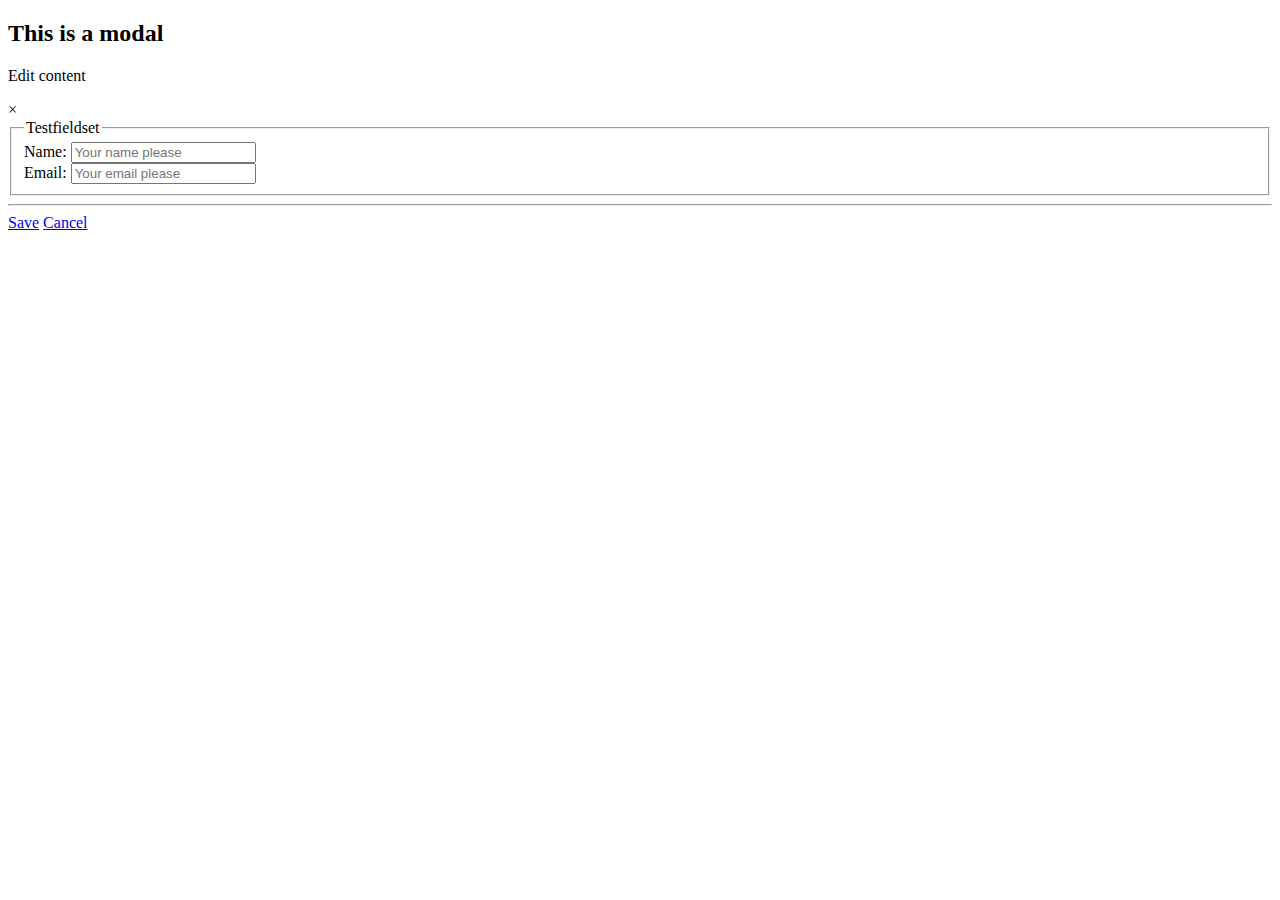
<file: testform.html>
<!DOCTYPE html>
<html lang="en">
<head>
    <title>Testform</title>
</head>
<body>


    <h2>This is a modal</h2>
    <p class="lead">Edit content</p>
    <a class="close-reveal-modal">&#215;</a>
    <form>
        <fieldset>
            <legend>Testfieldset</legend>
            <div class="row">
                <div class="large-6 column">
                    <label for="name">Name:</label>
                    <input type="text" id="name" placeholder="Your name please">
                </div>
                <div class="large-6 column">
                    <label for="email">Email:</label>
                    <input type="text" id="email" placeholder="Your email please">
                </div>
            </div>
        </fieldset>
    </form>
    <hr>

    <a id="progress-modal-btn" data-reveal-id="progress-modal" class="button small" href="#"><i class="fi-check"></i> Save</a>
    <a id="close-modal" class="button small alert" href="#"><i class="fi-x"></i> Cancel</a>

</body>
</html>
</file>
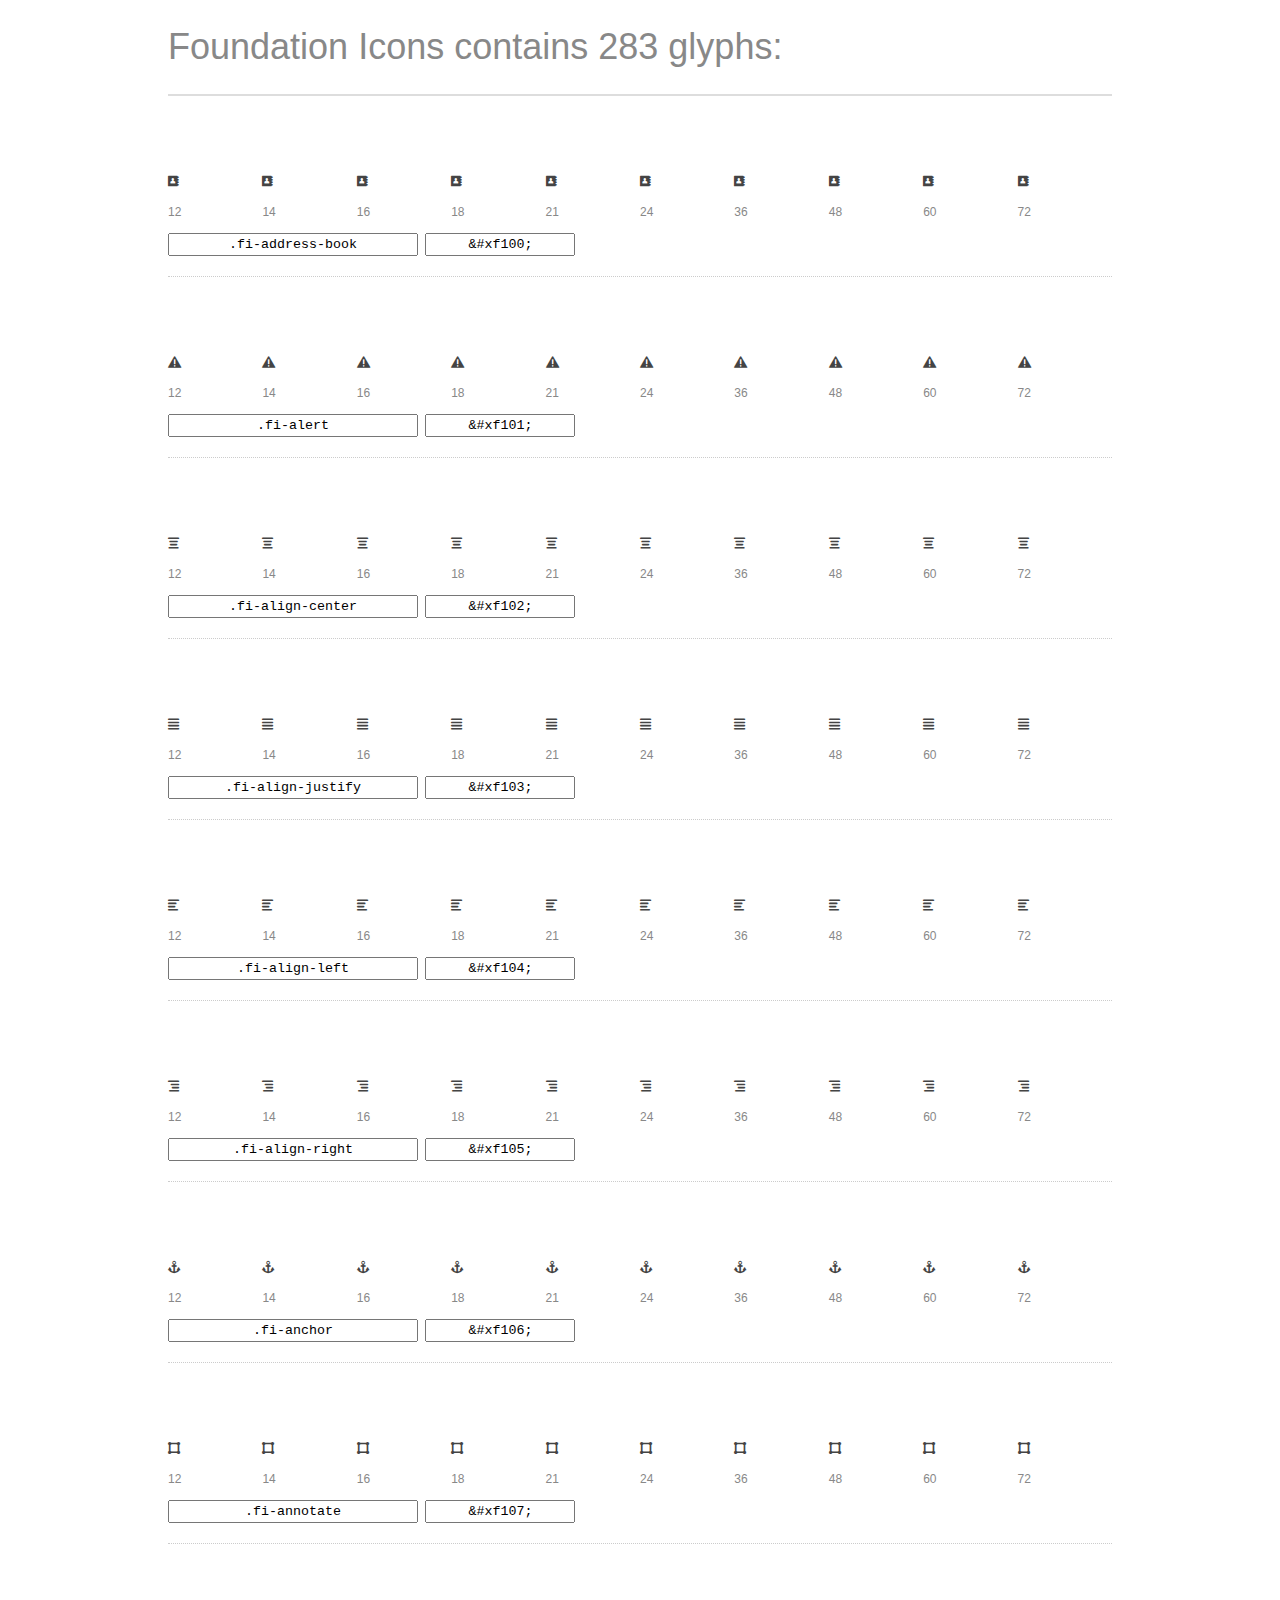
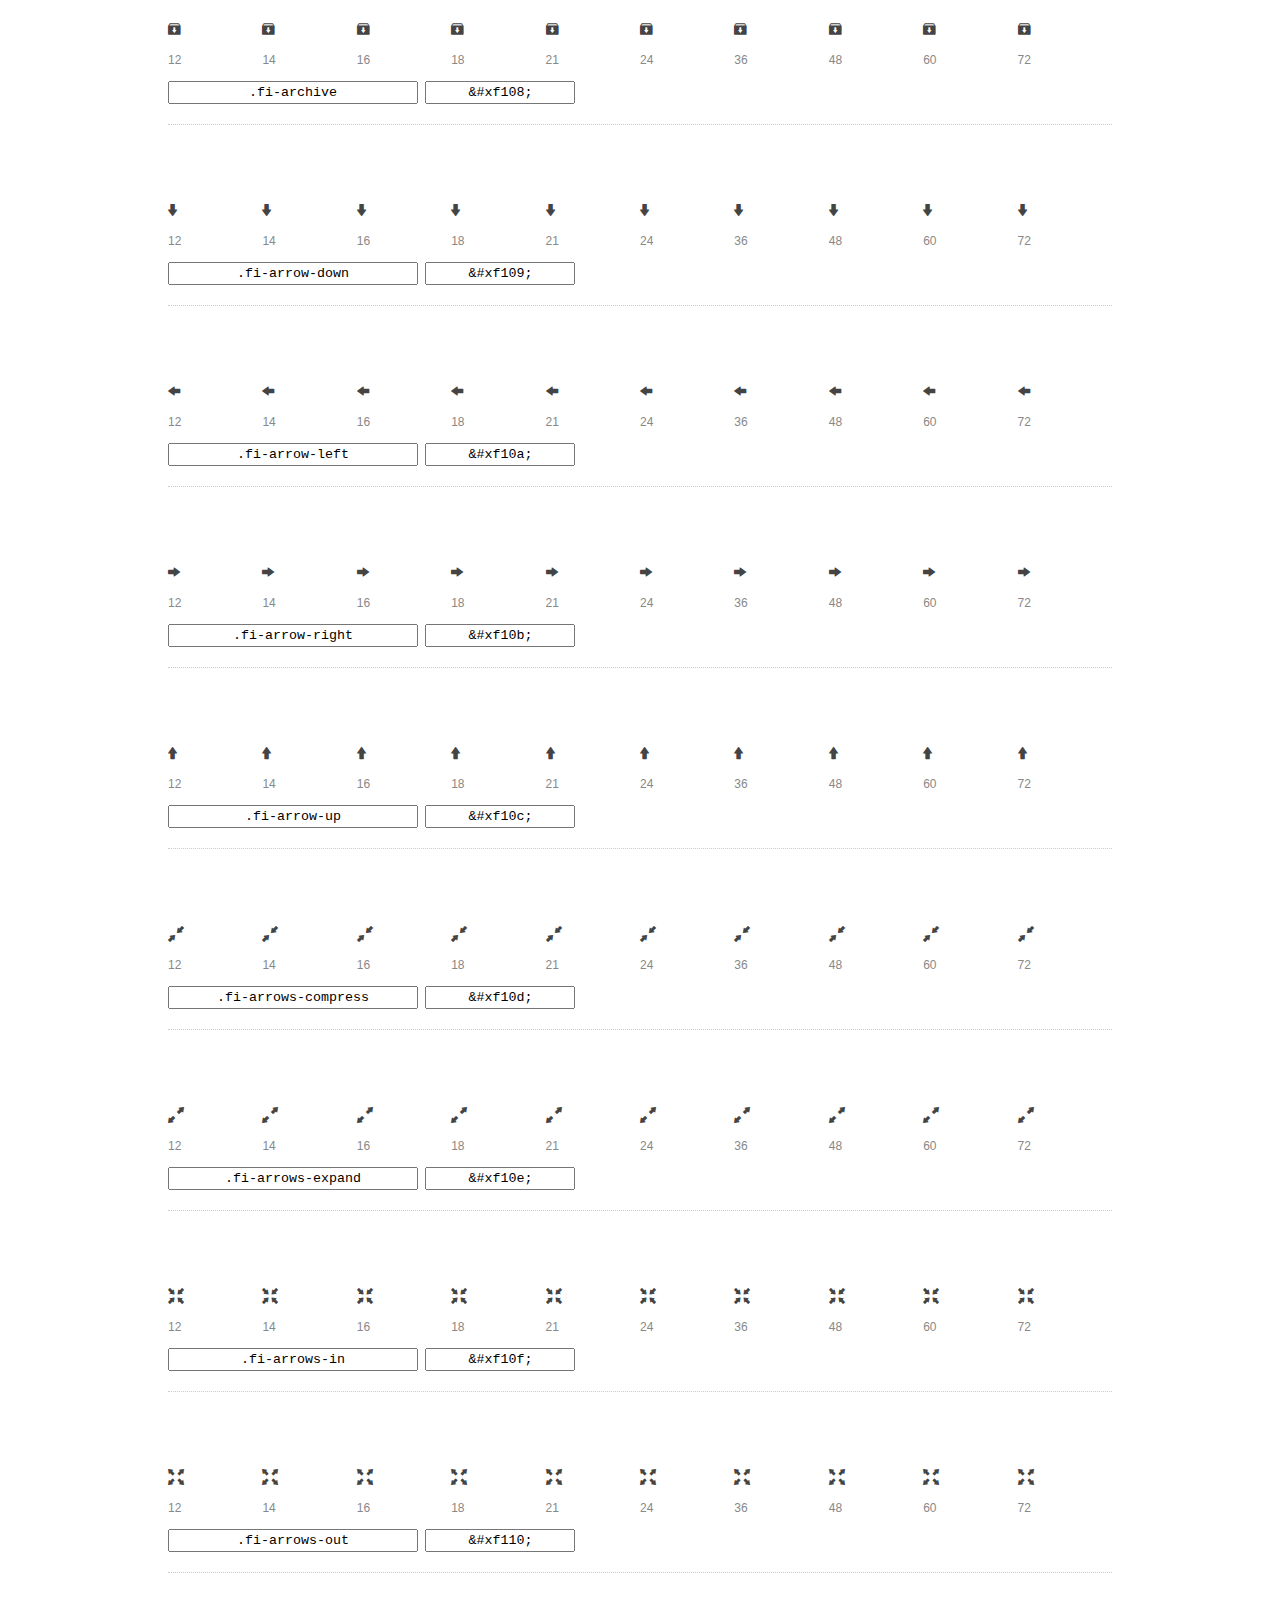
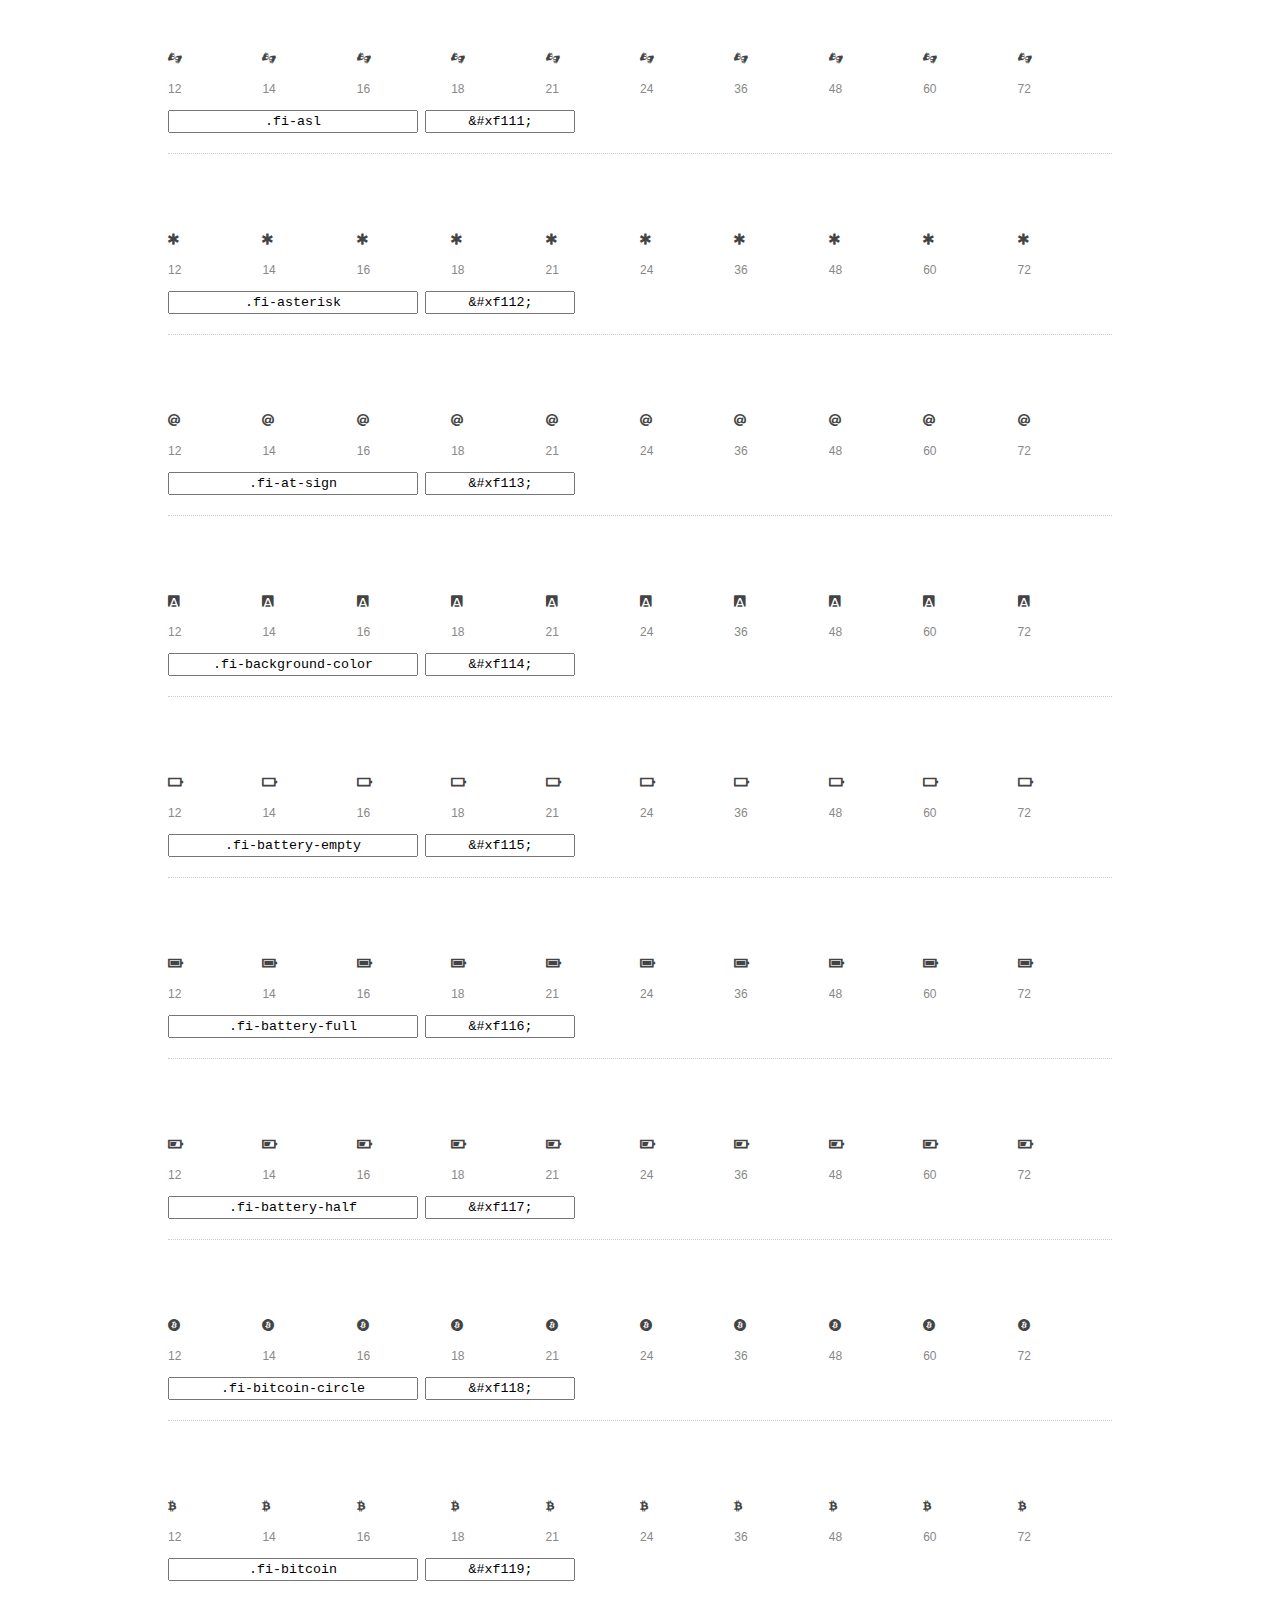
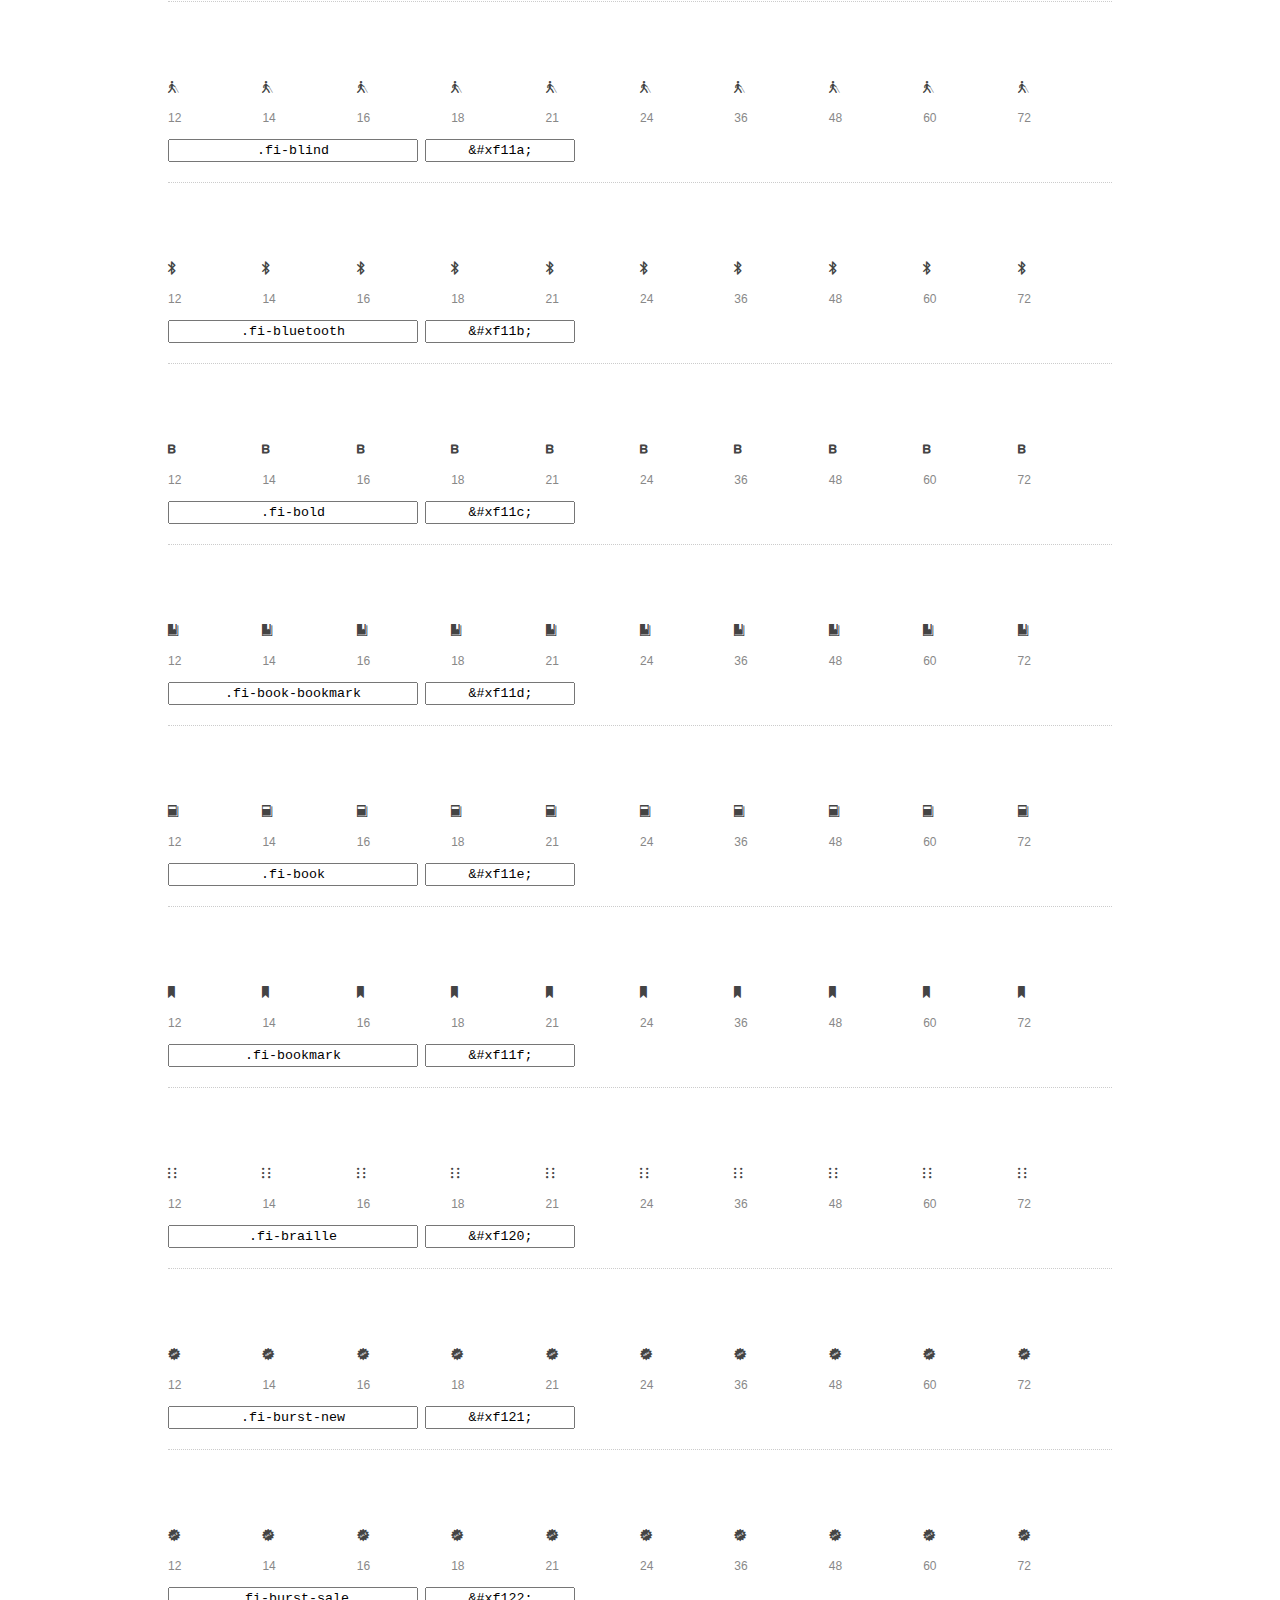
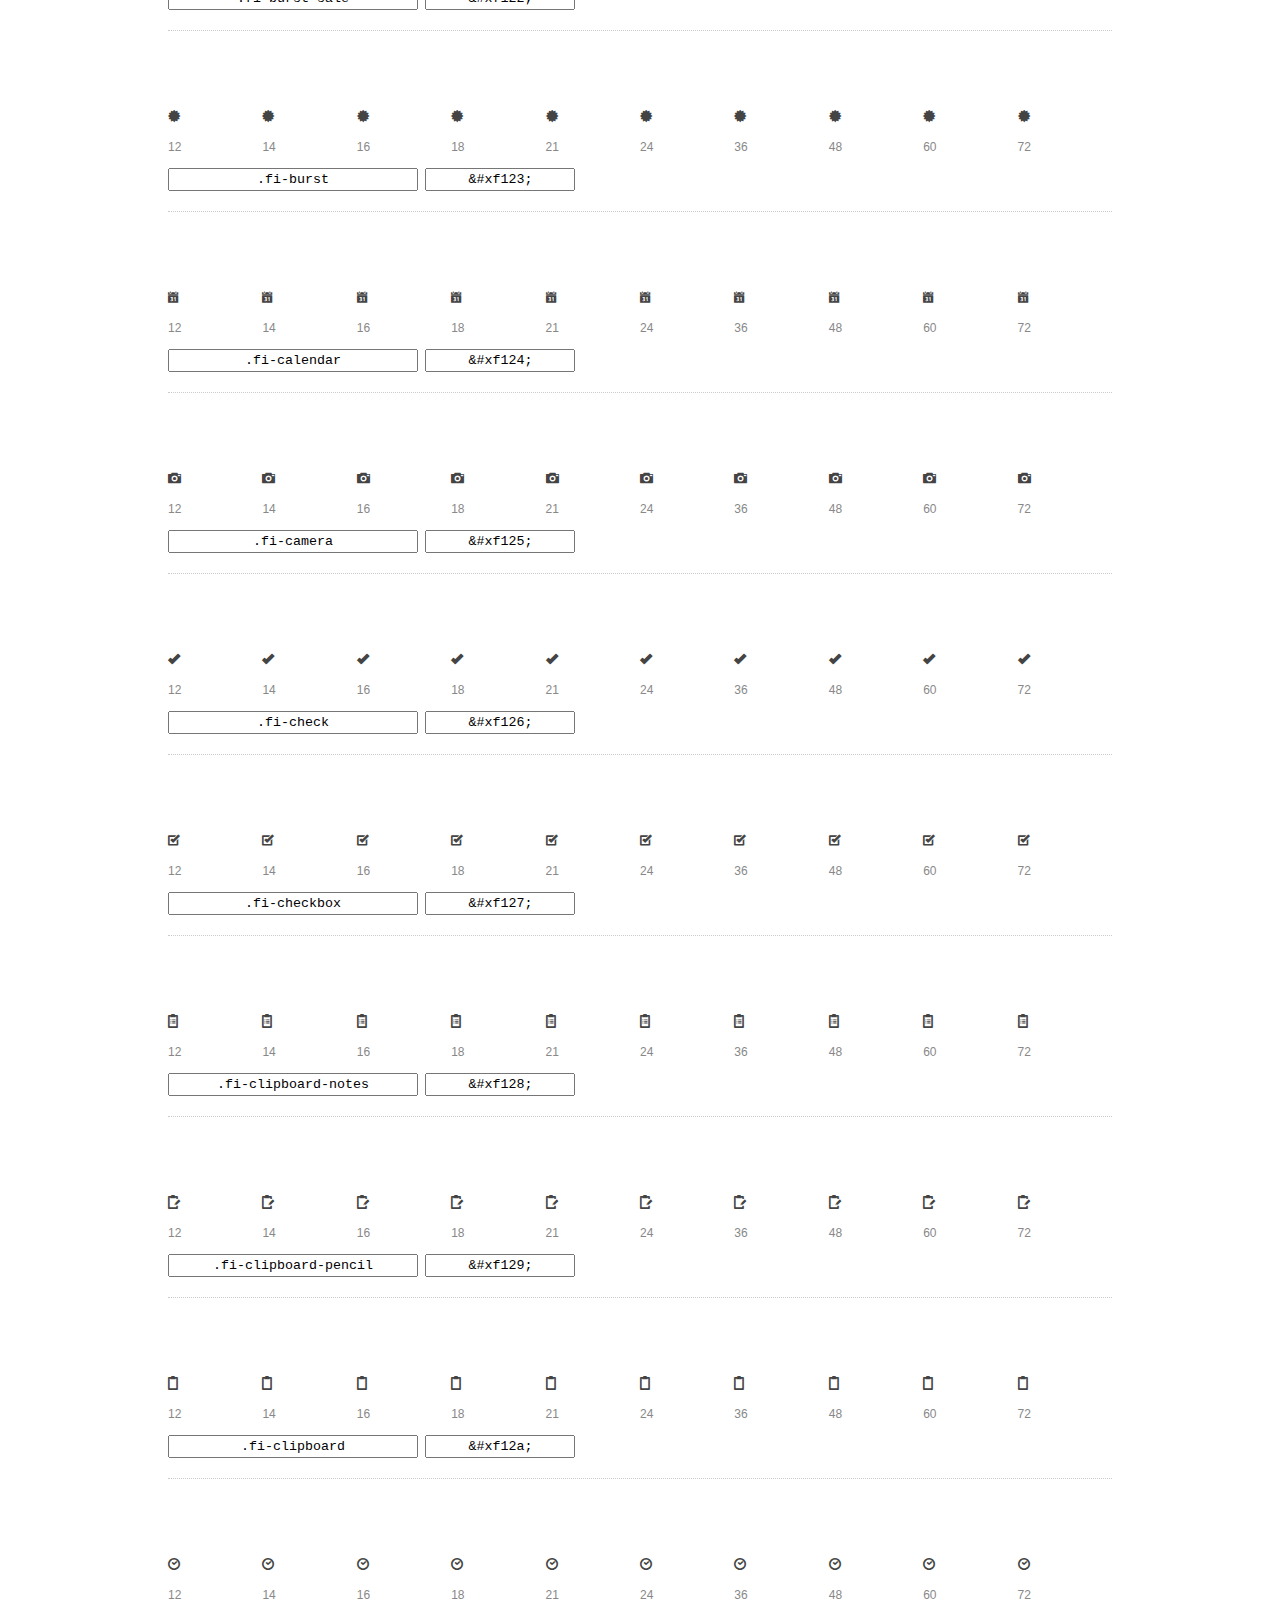
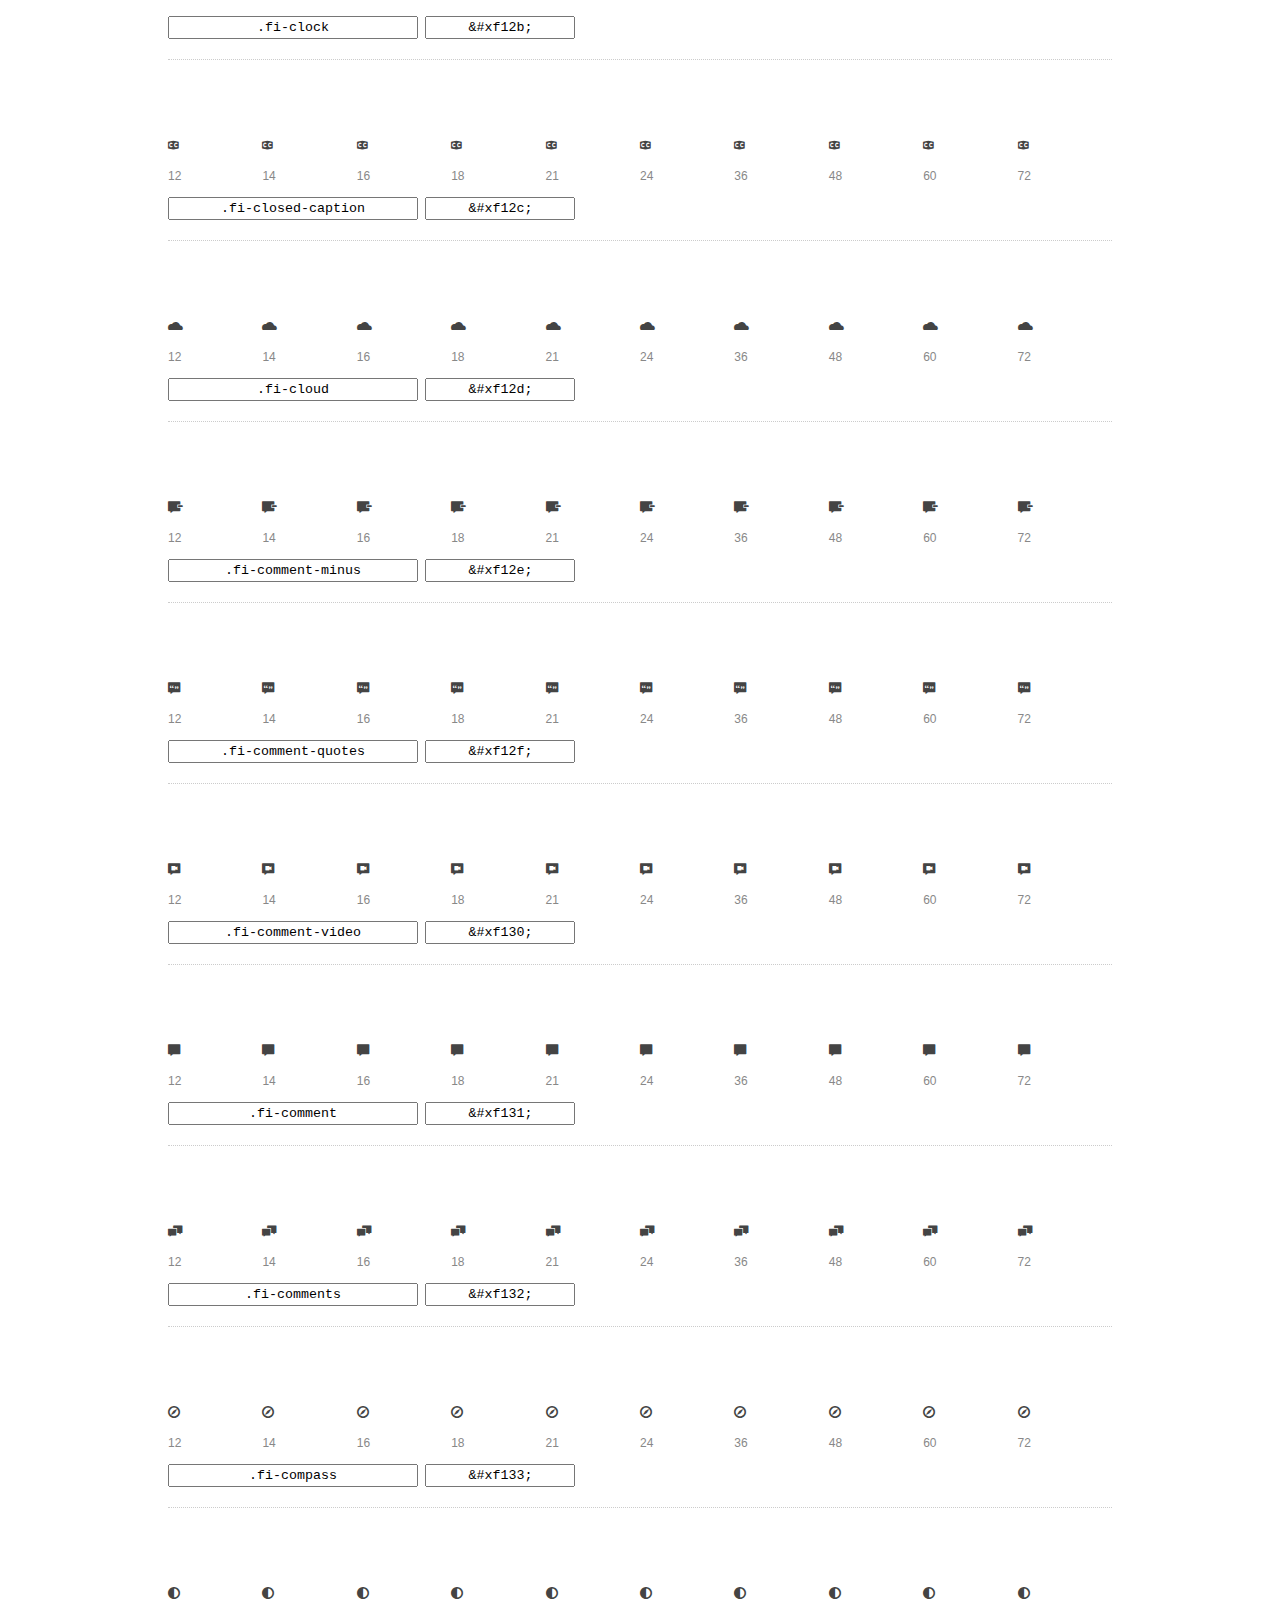
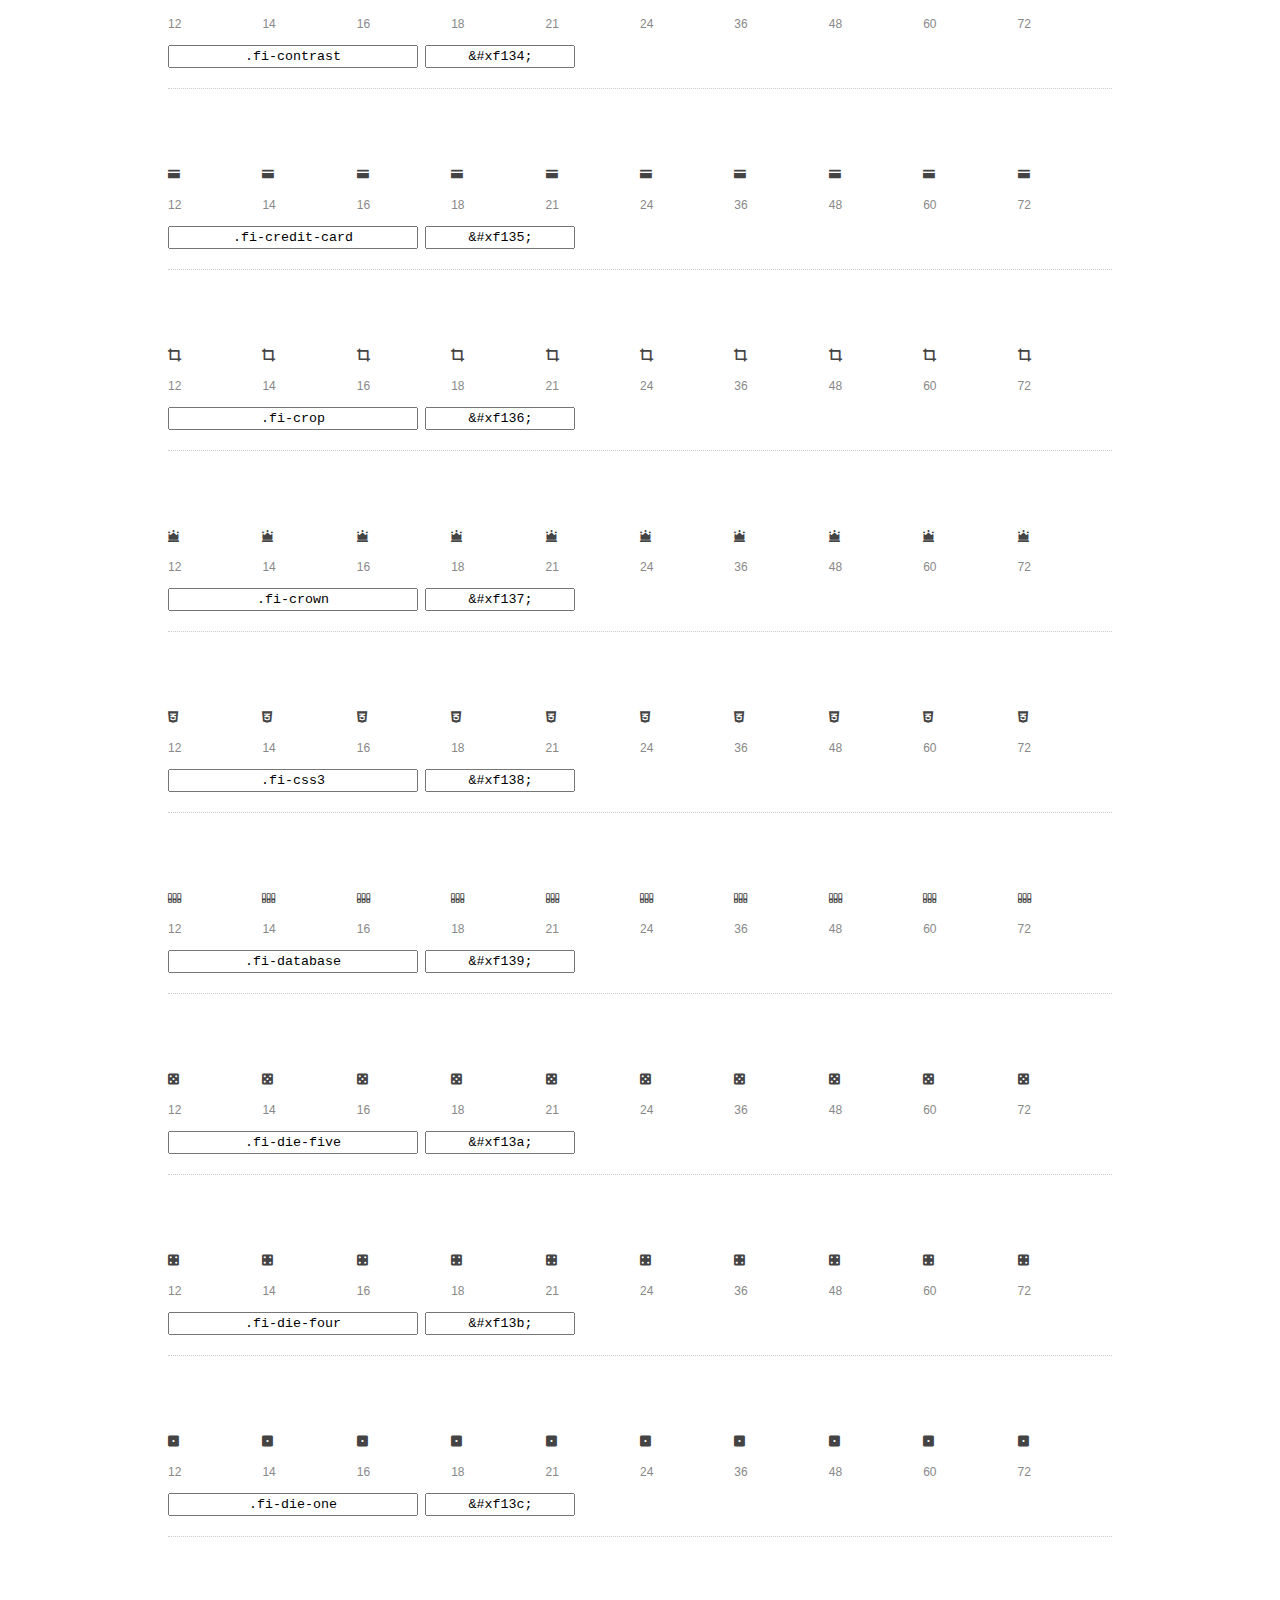
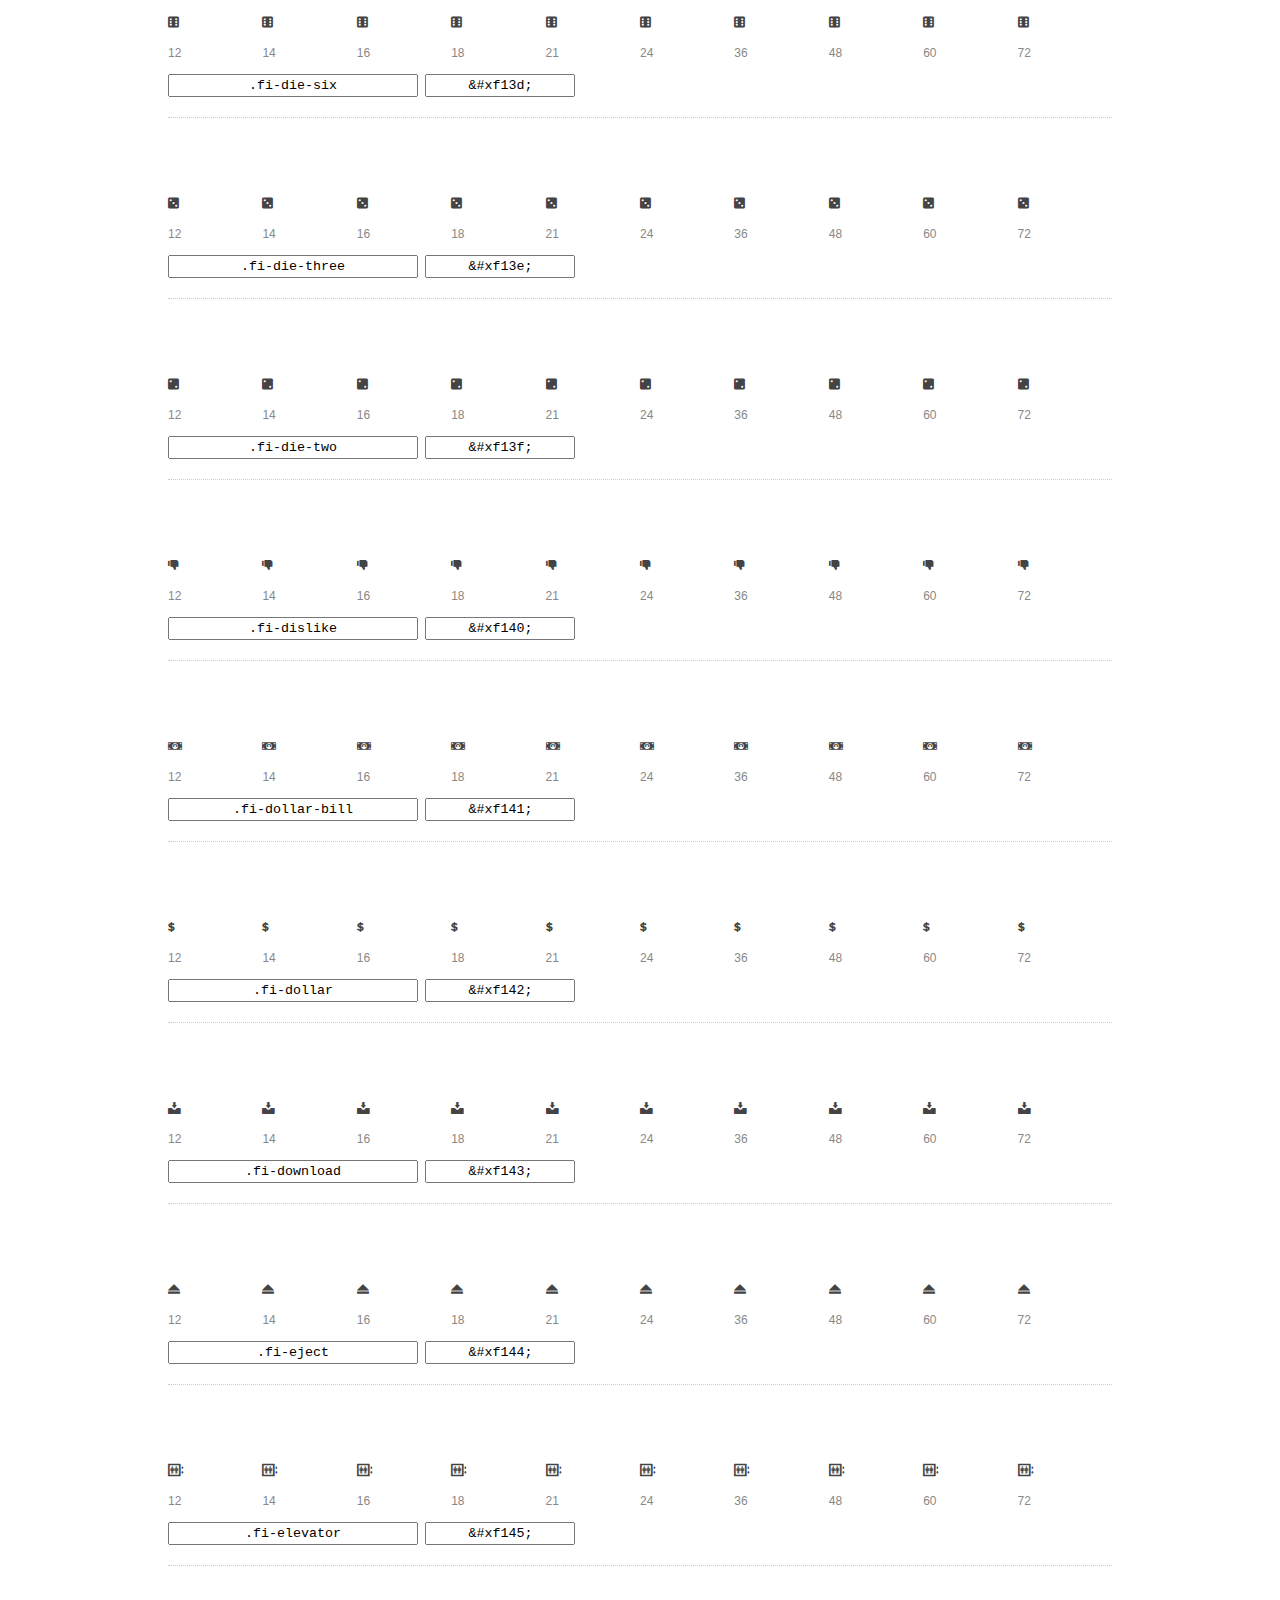
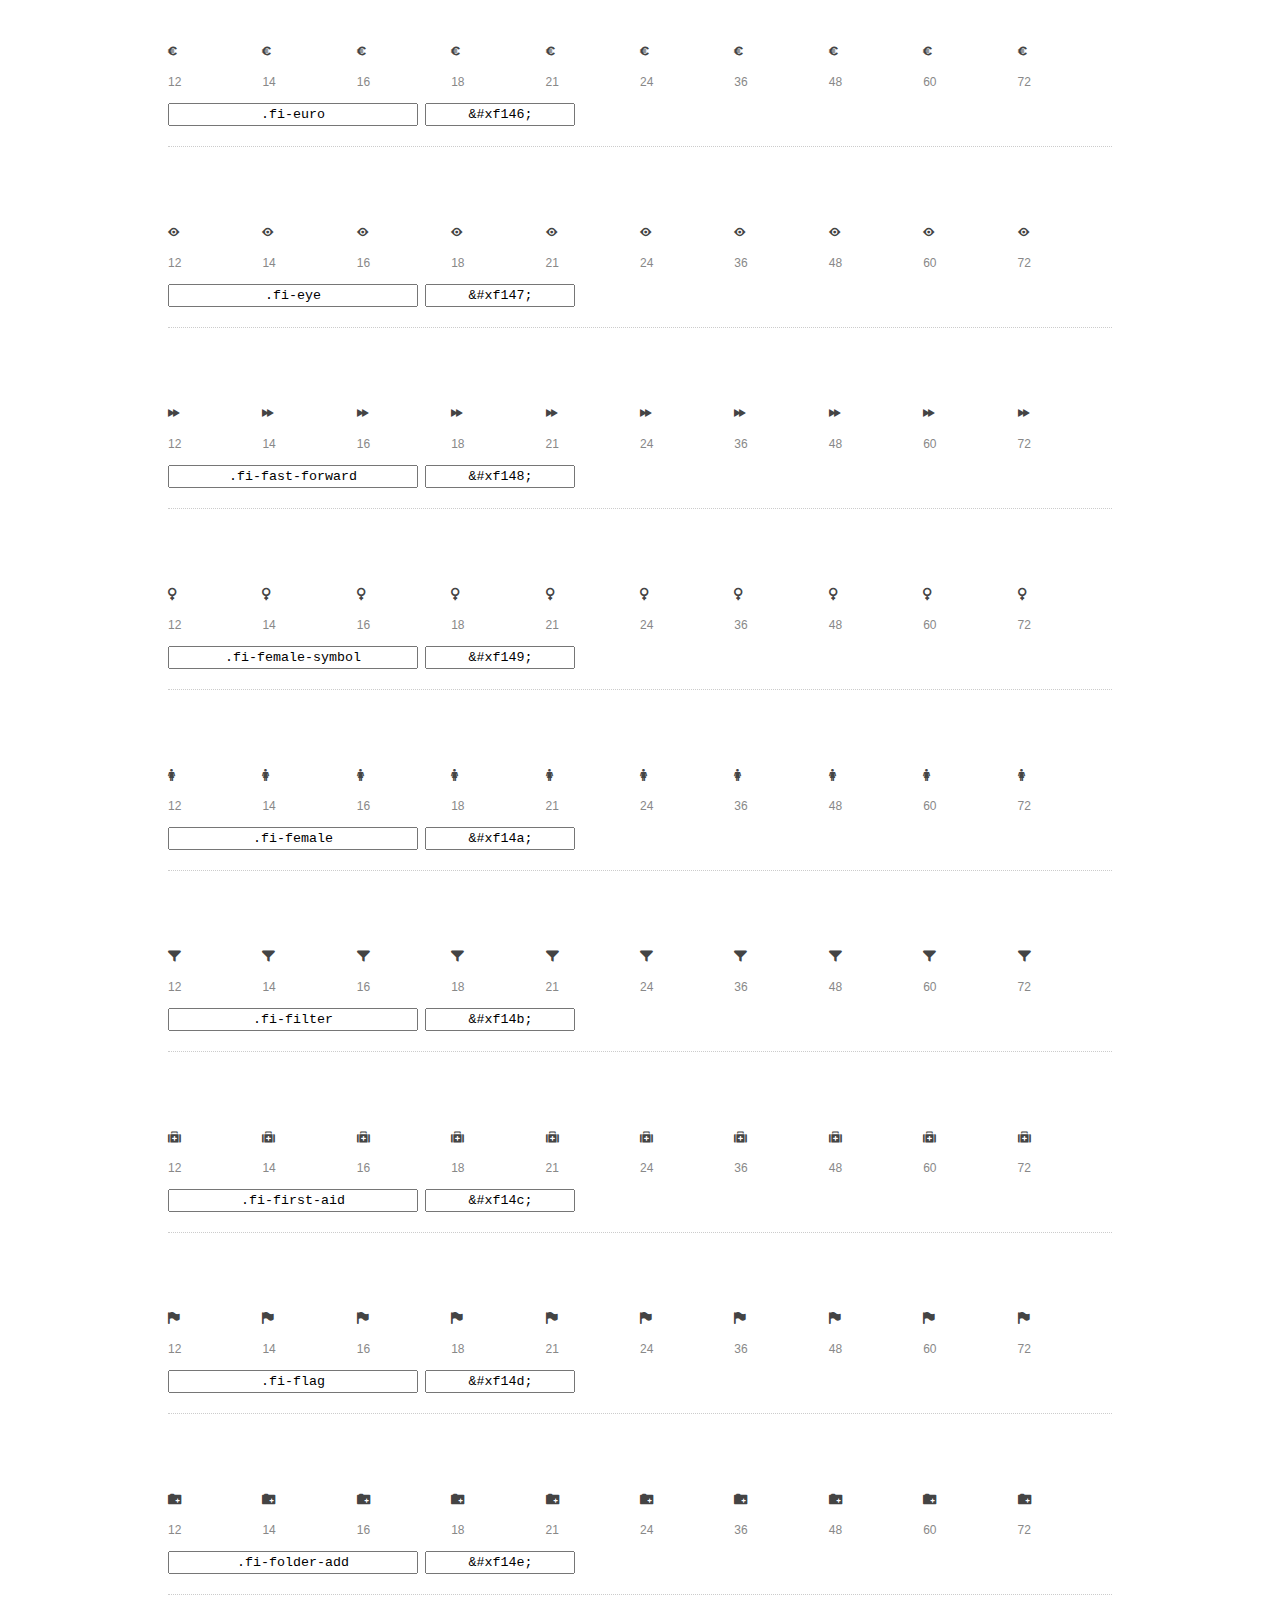
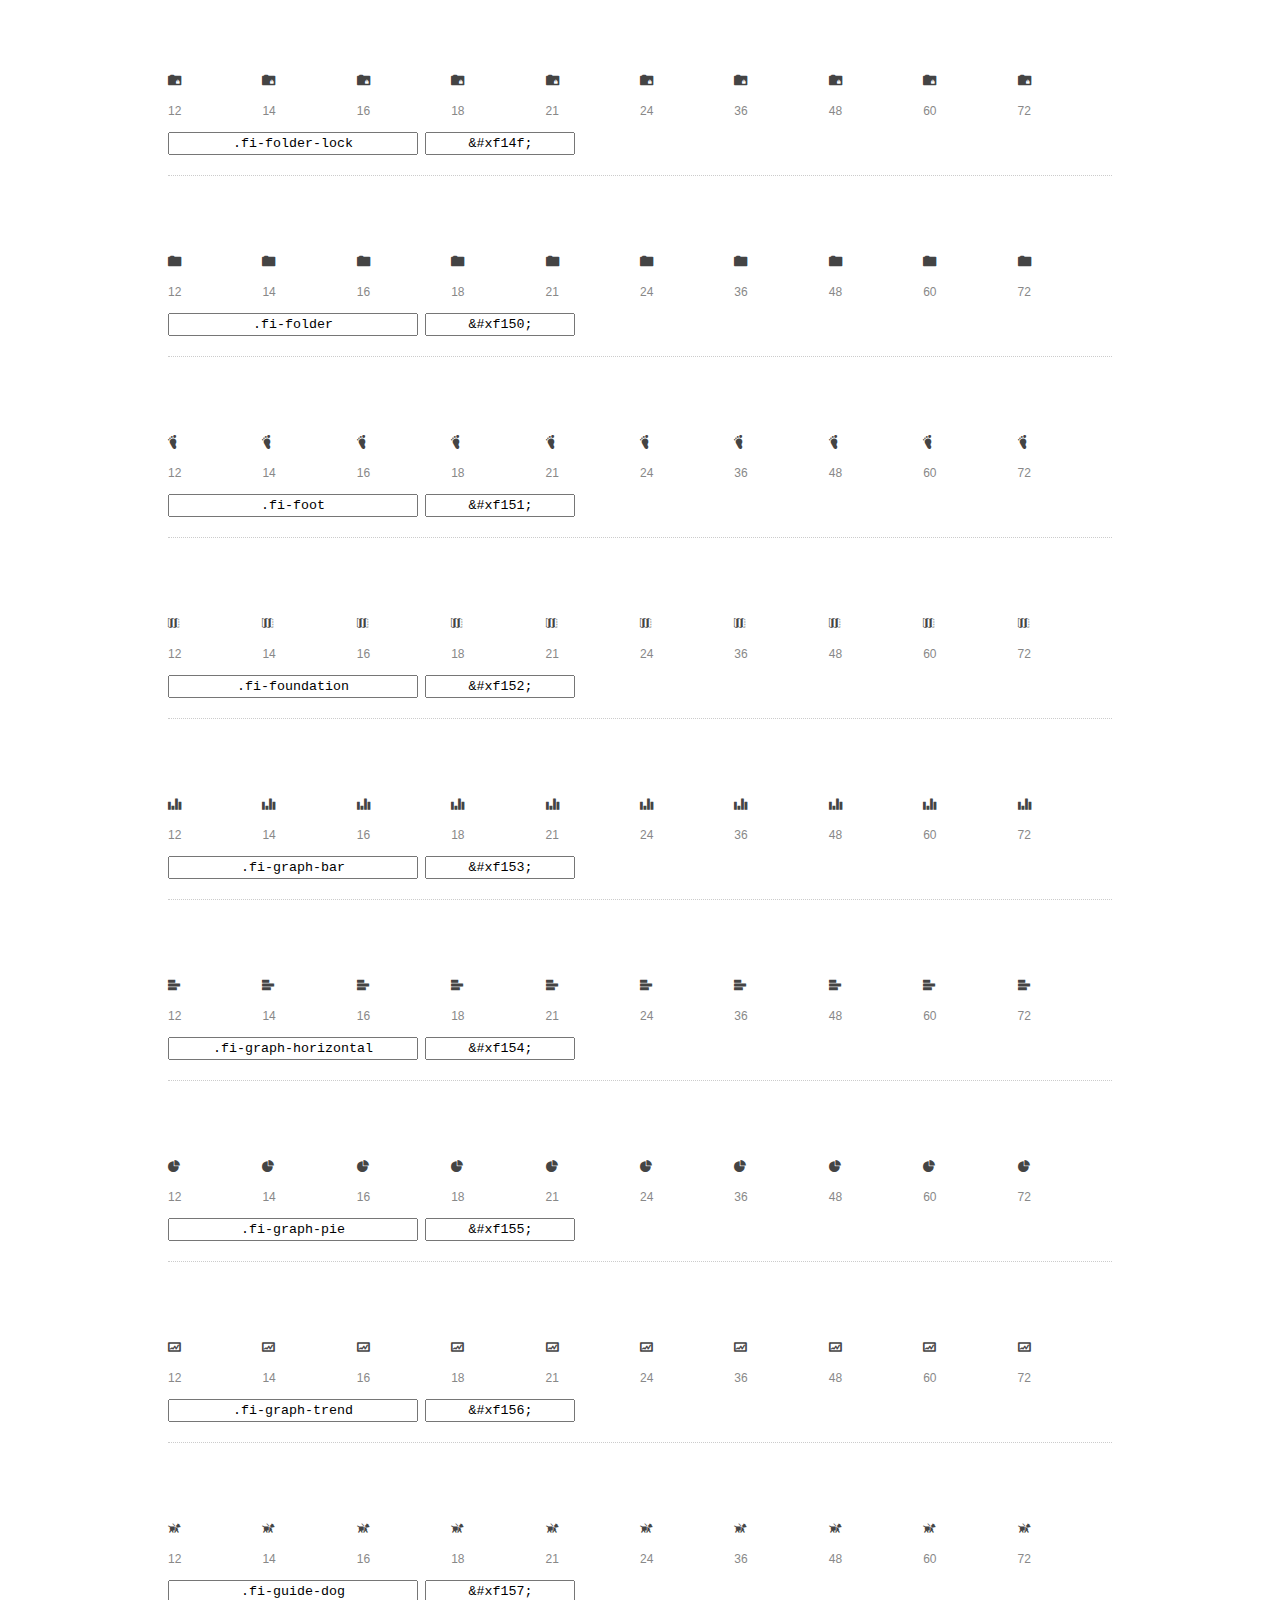
<file: fonts/foundation-icons/preview.html>
<!DOCTYPE html>
<html>
  <head>
    <title>Foundation Icons glyphs preview</title>
    <link rel="stylesheet" href="foundation-icons.css" />

    <style>
      * {
        -moz-box-sizing: border-box;
        -webkit-box-sizing: border-box;
        box-sizing: border-box;
        margin: 0;
        padding: 0;
      }

      body {
        background: #fff;
        color: #444;
        font: 16px/1.5 "Helvetica Neue", Helvetica, Arial, sans-serif;
      }

      a, 
      a:visited {
        color: #888;
        text-decoration: underline;
      }
      a:hover, 
      a:focus { color: #000; }

      h1 {
        border-bottom: 2px solid #ddd;
        color: #888;
        font-size: 36px;
        font-weight: 300;
        margin-bottom: 20px;
        padding: 20px 0;
      }

      .container {
        margin: 0 auto;
        min-width: 880px;
        padding: 0 40px;
        width: 80%;
      }

      .glyph {
        border-bottom: 1px dotted #ccc;
        padding: 10px 0 20px;
        margin-bottom: 20px;
      }

      .preview-glyphs { vertical-align: bottom; } 

      .preview-scale { 
        color: #888;
        font-size: 12px; 
        margin-top: 5px;
      }

      .step {
        display: inline-block;
        line-height: 1;
        width: 10%;
      }

      
      .size-12 { font-size: 12px; }
      
      .size-14 { font-size: 14px; }
      
      .size-16 { font-size: 16px; }
      
      .size-18 { font-size: 18px; }
      
      .size-21 { font-size: 21px; }
      
      .size-24 { font-size: 24px; }
      
      .size-36 { font-size: 36px; }
      
      .size-48 { font-size: 48px; }
      
      .size-60 { font-size: 60px; }
      
      .size-72 { font-size: 72px; }
      

      .usage { margin-top: 10px; }

      .usage input {
        font-family: monospace;
        margin-right: 3px;
        padding: 2px 5px;
        text-align: center;
      }

      .usage .point { width: 150px; }

      .usage .class { width: 250px; }

      .footer {
        color: #888;
        font-size: 12px;
        padding: 20px 0;
      }
    </style>

    <!--[if lte IE 8]><script src="http://html5shiv.googlecode.com/svn/trunk/html5.js"></script><![endif]-->
  </head>

  <body>
    <div class="container">
      <h1>Foundation Icons contains 283 glyphs:</h1> 

      
      <div class="glyph">
        <div class="preview-glyphs">
          <i class="step fi-address-book size-12"></i><i class="step fi-address-book size-14"></i><i class="step fi-address-book size-16"></i><i class="step fi-address-book size-18"></i><i class="step fi-address-book size-21"></i><i class="step fi-address-book size-24"></i><i class="step fi-address-book size-36"></i><i class="step fi-address-book size-48"></i><i class="step fi-address-book size-60"></i><i class="step fi-address-book size-72"></i>
        </div>
        <div class="preview-scale">
          <span class="step">12</span><span class="step">14</span><span class="step">16</span><span class="step">18</span><span class="step">21</span><span class="step">24</span><span class="step">36</span><span class="step">48</span><span class="step">60</span><span class="step">72</span> 
        </div>
        <div class="usage">
          <input class="class" type="text" readonly="readonly" onClick="this.select();" value=".fi-address-book" />
          <input class="point" type="text" readonly="readonly" onClick="this.select();" value="&amp;#xf100;" />
        </div>
      </div>
      
      <div class="glyph">
        <div class="preview-glyphs">
          <i class="step fi-alert size-12"></i><i class="step fi-alert size-14"></i><i class="step fi-alert size-16"></i><i class="step fi-alert size-18"></i><i class="step fi-alert size-21"></i><i class="step fi-alert size-24"></i><i class="step fi-alert size-36"></i><i class="step fi-alert size-48"></i><i class="step fi-alert size-60"></i><i class="step fi-alert size-72"></i>
        </div>
        <div class="preview-scale">
          <span class="step">12</span><span class="step">14</span><span class="step">16</span><span class="step">18</span><span class="step">21</span><span class="step">24</span><span class="step">36</span><span class="step">48</span><span class="step">60</span><span class="step">72</span> 
        </div>
        <div class="usage">
          <input class="class" type="text" readonly="readonly" onClick="this.select();" value=".fi-alert" />
          <input class="point" type="text" readonly="readonly" onClick="this.select();" value="&amp;#xf101;" />
        </div>
      </div>
      
      <div class="glyph">
        <div class="preview-glyphs">
          <i class="step fi-align-center size-12"></i><i class="step fi-align-center size-14"></i><i class="step fi-align-center size-16"></i><i class="step fi-align-center size-18"></i><i class="step fi-align-center size-21"></i><i class="step fi-align-center size-24"></i><i class="step fi-align-center size-36"></i><i class="step fi-align-center size-48"></i><i class="step fi-align-center size-60"></i><i class="step fi-align-center size-72"></i>
        </div>
        <div class="preview-scale">
          <span class="step">12</span><span class="step">14</span><span class="step">16</span><span class="step">18</span><span class="step">21</span><span class="step">24</span><span class="step">36</span><span class="step">48</span><span class="step">60</span><span class="step">72</span> 
        </div>
        <div class="usage">
          <input class="class" type="text" readonly="readonly" onClick="this.select();" value=".fi-align-center" />
          <input class="point" type="text" readonly="readonly" onClick="this.select();" value="&amp;#xf102;" />
        </div>
      </div>
      
      <div class="glyph">
        <div class="preview-glyphs">
          <i class="step fi-align-justify size-12"></i><i class="step fi-align-justify size-14"></i><i class="step fi-align-justify size-16"></i><i class="step fi-align-justify size-18"></i><i class="step fi-align-justify size-21"></i><i class="step fi-align-justify size-24"></i><i class="step fi-align-justify size-36"></i><i class="step fi-align-justify size-48"></i><i class="step fi-align-justify size-60"></i><i class="step fi-align-justify size-72"></i>
        </div>
        <div class="preview-scale">
          <span class="step">12</span><span class="step">14</span><span class="step">16</span><span class="step">18</span><span class="step">21</span><span class="step">24</span><span class="step">36</span><span class="step">48</span><span class="step">60</span><span class="step">72</span> 
        </div>
        <div class="usage">
          <input class="class" type="text" readonly="readonly" onClick="this.select();" value=".fi-align-justify" />
          <input class="point" type="text" readonly="readonly" onClick="this.select();" value="&amp;#xf103;" />
        </div>
      </div>
      
      <div class="glyph">
        <div class="preview-glyphs">
          <i class="step fi-align-left size-12"></i><i class="step fi-align-left size-14"></i><i class="step fi-align-left size-16"></i><i class="step fi-align-left size-18"></i><i class="step fi-align-left size-21"></i><i class="step fi-align-left size-24"></i><i class="step fi-align-left size-36"></i><i class="step fi-align-left size-48"></i><i class="step fi-align-left size-60"></i><i class="step fi-align-left size-72"></i>
        </div>
        <div class="preview-scale">
          <span class="step">12</span><span class="step">14</span><span class="step">16</span><span class="step">18</span><span class="step">21</span><span class="step">24</span><span class="step">36</span><span class="step">48</span><span class="step">60</span><span class="step">72</span> 
        </div>
        <div class="usage">
          <input class="class" type="text" readonly="readonly" onClick="this.select();" value=".fi-align-left" />
          <input class="point" type="text" readonly="readonly" onClick="this.select();" value="&amp;#xf104;" />
        </div>
      </div>
      
      <div class="glyph">
        <div class="preview-glyphs">
          <i class="step fi-align-right size-12"></i><i class="step fi-align-right size-14"></i><i class="step fi-align-right size-16"></i><i class="step fi-align-right size-18"></i><i class="step fi-align-right size-21"></i><i class="step fi-align-right size-24"></i><i class="step fi-align-right size-36"></i><i class="step fi-align-right size-48"></i><i class="step fi-align-right size-60"></i><i class="step fi-align-right size-72"></i>
        </div>
        <div class="preview-scale">
          <span class="step">12</span><span class="step">14</span><span class="step">16</span><span class="step">18</span><span class="step">21</span><span class="step">24</span><span class="step">36</span><span class="step">48</span><span class="step">60</span><span class="step">72</span> 
        </div>
        <div class="usage">
          <input class="class" type="text" readonly="readonly" onClick="this.select();" value=".fi-align-right" />
          <input class="point" type="text" readonly="readonly" onClick="this.select();" value="&amp;#xf105;" />
        </div>
      </div>
      
      <div class="glyph">
        <div class="preview-glyphs">
          <i class="step fi-anchor size-12"></i><i class="step fi-anchor size-14"></i><i class="step fi-anchor size-16"></i><i class="step fi-anchor size-18"></i><i class="step fi-anchor size-21"></i><i class="step fi-anchor size-24"></i><i class="step fi-anchor size-36"></i><i class="step fi-anchor size-48"></i><i class="step fi-anchor size-60"></i><i class="step fi-anchor size-72"></i>
        </div>
        <div class="preview-scale">
          <span class="step">12</span><span class="step">14</span><span class="step">16</span><span class="step">18</span><span class="step">21</span><span class="step">24</span><span class="step">36</span><span class="step">48</span><span class="step">60</span><span class="step">72</span> 
        </div>
        <div class="usage">
          <input class="class" type="text" readonly="readonly" onClick="this.select();" value=".fi-anchor" />
          <input class="point" type="text" readonly="readonly" onClick="this.select();" value="&amp;#xf106;" />
        </div>
      </div>
      
      <div class="glyph">
        <div class="preview-glyphs">
          <i class="step fi-annotate size-12"></i><i class="step fi-annotate size-14"></i><i class="step fi-annotate size-16"></i><i class="step fi-annotate size-18"></i><i class="step fi-annotate size-21"></i><i class="step fi-annotate size-24"></i><i class="step fi-annotate size-36"></i><i class="step fi-annotate size-48"></i><i class="step fi-annotate size-60"></i><i class="step fi-annotate size-72"></i>
        </div>
        <div class="preview-scale">
          <span class="step">12</span><span class="step">14</span><span class="step">16</span><span class="step">18</span><span class="step">21</span><span class="step">24</span><span class="step">36</span><span class="step">48</span><span class="step">60</span><span class="step">72</span> 
        </div>
        <div class="usage">
          <input class="class" type="text" readonly="readonly" onClick="this.select();" value=".fi-annotate" />
          <input class="point" type="text" readonly="readonly" onClick="this.select();" value="&amp;#xf107;" />
        </div>
      </div>
      
      <div class="glyph">
        <div class="preview-glyphs">
          <i class="step fi-archive size-12"></i><i class="step fi-archive size-14"></i><i class="step fi-archive size-16"></i><i class="step fi-archive size-18"></i><i class="step fi-archive size-21"></i><i class="step fi-archive size-24"></i><i class="step fi-archive size-36"></i><i class="step fi-archive size-48"></i><i class="step fi-archive size-60"></i><i class="step fi-archive size-72"></i>
        </div>
        <div class="preview-scale">
          <span class="step">12</span><span class="step">14</span><span class="step">16</span><span class="step">18</span><span class="step">21</span><span class="step">24</span><span class="step">36</span><span class="step">48</span><span class="step">60</span><span class="step">72</span> 
        </div>
        <div class="usage">
          <input class="class" type="text" readonly="readonly" onClick="this.select();" value=".fi-archive" />
          <input class="point" type="text" readonly="readonly" onClick="this.select();" value="&amp;#xf108;" />
        </div>
      </div>
      
      <div class="glyph">
        <div class="preview-glyphs">
          <i class="step fi-arrow-down size-12"></i><i class="step fi-arrow-down size-14"></i><i class="step fi-arrow-down size-16"></i><i class="step fi-arrow-down size-18"></i><i class="step fi-arrow-down size-21"></i><i class="step fi-arrow-down size-24"></i><i class="step fi-arrow-down size-36"></i><i class="step fi-arrow-down size-48"></i><i class="step fi-arrow-down size-60"></i><i class="step fi-arrow-down size-72"></i>
        </div>
        <div class="preview-scale">
          <span class="step">12</span><span class="step">14</span><span class="step">16</span><span class="step">18</span><span class="step">21</span><span class="step">24</span><span class="step">36</span><span class="step">48</span><span class="step">60</span><span class="step">72</span> 
        </div>
        <div class="usage">
          <input class="class" type="text" readonly="readonly" onClick="this.select();" value=".fi-arrow-down" />
          <input class="point" type="text" readonly="readonly" onClick="this.select();" value="&amp;#xf109;" />
        </div>
      </div>
      
      <div class="glyph">
        <div class="preview-glyphs">
          <i class="step fi-arrow-left size-12"></i><i class="step fi-arrow-left size-14"></i><i class="step fi-arrow-left size-16"></i><i class="step fi-arrow-left size-18"></i><i class="step fi-arrow-left size-21"></i><i class="step fi-arrow-left size-24"></i><i class="step fi-arrow-left size-36"></i><i class="step fi-arrow-left size-48"></i><i class="step fi-arrow-left size-60"></i><i class="step fi-arrow-left size-72"></i>
        </div>
        <div class="preview-scale">
          <span class="step">12</span><span class="step">14</span><span class="step">16</span><span class="step">18</span><span class="step">21</span><span class="step">24</span><span class="step">36</span><span class="step">48</span><span class="step">60</span><span class="step">72</span> 
        </div>
        <div class="usage">
          <input class="class" type="text" readonly="readonly" onClick="this.select();" value=".fi-arrow-left" />
          <input class="point" type="text" readonly="readonly" onClick="this.select();" value="&amp;#xf10a;" />
        </div>
      </div>
      
      <div class="glyph">
        <div class="preview-glyphs">
          <i class="step fi-arrow-right size-12"></i><i class="step fi-arrow-right size-14"></i><i class="step fi-arrow-right size-16"></i><i class="step fi-arrow-right size-18"></i><i class="step fi-arrow-right size-21"></i><i class="step fi-arrow-right size-24"></i><i class="step fi-arrow-right size-36"></i><i class="step fi-arrow-right size-48"></i><i class="step fi-arrow-right size-60"></i><i class="step fi-arrow-right size-72"></i>
        </div>
        <div class="preview-scale">
          <span class="step">12</span><span class="step">14</span><span class="step">16</span><span class="step">18</span><span class="step">21</span><span class="step">24</span><span class="step">36</span><span class="step">48</span><span class="step">60</span><span class="step">72</span> 
        </div>
        <div class="usage">
          <input class="class" type="text" readonly="readonly" onClick="this.select();" value=".fi-arrow-right" />
          <input class="point" type="text" readonly="readonly" onClick="this.select();" value="&amp;#xf10b;" />
        </div>
      </div>
      
      <div class="glyph">
        <div class="preview-glyphs">
          <i class="step fi-arrow-up size-12"></i><i class="step fi-arrow-up size-14"></i><i class="step fi-arrow-up size-16"></i><i class="step fi-arrow-up size-18"></i><i class="step fi-arrow-up size-21"></i><i class="step fi-arrow-up size-24"></i><i class="step fi-arrow-up size-36"></i><i class="step fi-arrow-up size-48"></i><i class="step fi-arrow-up size-60"></i><i class="step fi-arrow-up size-72"></i>
        </div>
        <div class="preview-scale">
          <span class="step">12</span><span class="step">14</span><span class="step">16</span><span class="step">18</span><span class="step">21</span><span class="step">24</span><span class="step">36</span><span class="step">48</span><span class="step">60</span><span class="step">72</span> 
        </div>
        <div class="usage">
          <input class="class" type="text" readonly="readonly" onClick="this.select();" value=".fi-arrow-up" />
          <input class="point" type="text" readonly="readonly" onClick="this.select();" value="&amp;#xf10c;" />
        </div>
      </div>
      
      <div class="glyph">
        <div class="preview-glyphs">
          <i class="step fi-arrows-compress size-12"></i><i class="step fi-arrows-compress size-14"></i><i class="step fi-arrows-compress size-16"></i><i class="step fi-arrows-compress size-18"></i><i class="step fi-arrows-compress size-21"></i><i class="step fi-arrows-compress size-24"></i><i class="step fi-arrows-compress size-36"></i><i class="step fi-arrows-compress size-48"></i><i class="step fi-arrows-compress size-60"></i><i class="step fi-arrows-compress size-72"></i>
        </div>
        <div class="preview-scale">
          <span class="step">12</span><span class="step">14</span><span class="step">16</span><span class="step">18</span><span class="step">21</span><span class="step">24</span><span class="step">36</span><span class="step">48</span><span class="step">60</span><span class="step">72</span> 
        </div>
        <div class="usage">
          <input class="class" type="text" readonly="readonly" onClick="this.select();" value=".fi-arrows-compress" />
          <input class="point" type="text" readonly="readonly" onClick="this.select();" value="&amp;#xf10d;" />
        </div>
      </div>
      
      <div class="glyph">
        <div class="preview-glyphs">
          <i class="step fi-arrows-expand size-12"></i><i class="step fi-arrows-expand size-14"></i><i class="step fi-arrows-expand size-16"></i><i class="step fi-arrows-expand size-18"></i><i class="step fi-arrows-expand size-21"></i><i class="step fi-arrows-expand size-24"></i><i class="step fi-arrows-expand size-36"></i><i class="step fi-arrows-expand size-48"></i><i class="step fi-arrows-expand size-60"></i><i class="step fi-arrows-expand size-72"></i>
        </div>
        <div class="preview-scale">
          <span class="step">12</span><span class="step">14</span><span class="step">16</span><span class="step">18</span><span class="step">21</span><span class="step">24</span><span class="step">36</span><span class="step">48</span><span class="step">60</span><span class="step">72</span> 
        </div>
        <div class="usage">
          <input class="class" type="text" readonly="readonly" onClick="this.select();" value=".fi-arrows-expand" />
          <input class="point" type="text" readonly="readonly" onClick="this.select();" value="&amp;#xf10e;" />
        </div>
      </div>
      
      <div class="glyph">
        <div class="preview-glyphs">
          <i class="step fi-arrows-in size-12"></i><i class="step fi-arrows-in size-14"></i><i class="step fi-arrows-in size-16"></i><i class="step fi-arrows-in size-18"></i><i class="step fi-arrows-in size-21"></i><i class="step fi-arrows-in size-24"></i><i class="step fi-arrows-in size-36"></i><i class="step fi-arrows-in size-48"></i><i class="step fi-arrows-in size-60"></i><i class="step fi-arrows-in size-72"></i>
        </div>
        <div class="preview-scale">
          <span class="step">12</span><span class="step">14</span><span class="step">16</span><span class="step">18</span><span class="step">21</span><span class="step">24</span><span class="step">36</span><span class="step">48</span><span class="step">60</span><span class="step">72</span> 
        </div>
        <div class="usage">
          <input class="class" type="text" readonly="readonly" onClick="this.select();" value=".fi-arrows-in" />
          <input class="point" type="text" readonly="readonly" onClick="this.select();" value="&amp;#xf10f;" />
        </div>
      </div>
      
      <div class="glyph">
        <div class="preview-glyphs">
          <i class="step fi-arrows-out size-12"></i><i class="step fi-arrows-out size-14"></i><i class="step fi-arrows-out size-16"></i><i class="step fi-arrows-out size-18"></i><i class="step fi-arrows-out size-21"></i><i class="step fi-arrows-out size-24"></i><i class="step fi-arrows-out size-36"></i><i class="step fi-arrows-out size-48"></i><i class="step fi-arrows-out size-60"></i><i class="step fi-arrows-out size-72"></i>
        </div>
        <div class="preview-scale">
          <span class="step">12</span><span class="step">14</span><span class="step">16</span><span class="step">18</span><span class="step">21</span><span class="step">24</span><span class="step">36</span><span class="step">48</span><span class="step">60</span><span class="step">72</span> 
        </div>
        <div class="usage">
          <input class="class" type="text" readonly="readonly" onClick="this.select();" value=".fi-arrows-out" />
          <input class="point" type="text" readonly="readonly" onClick="this.select();" value="&amp;#xf110;" />
        </div>
      </div>
      
      <div class="glyph">
        <div class="preview-glyphs">
          <i class="step fi-asl size-12"></i><i class="step fi-asl size-14"></i><i class="step fi-asl size-16"></i><i class="step fi-asl size-18"></i><i class="step fi-asl size-21"></i><i class="step fi-asl size-24"></i><i class="step fi-asl size-36"></i><i class="step fi-asl size-48"></i><i class="step fi-asl size-60"></i><i class="step fi-asl size-72"></i>
        </div>
        <div class="preview-scale">
          <span class="step">12</span><span class="step">14</span><span class="step">16</span><span class="step">18</span><span class="step">21</span><span class="step">24</span><span class="step">36</span><span class="step">48</span><span class="step">60</span><span class="step">72</span> 
        </div>
        <div class="usage">
          <input class="class" type="text" readonly="readonly" onClick="this.select();" value=".fi-asl" />
          <input class="point" type="text" readonly="readonly" onClick="this.select();" value="&amp;#xf111;" />
        </div>
      </div>
      
      <div class="glyph">
        <div class="preview-glyphs">
          <i class="step fi-asterisk size-12"></i><i class="step fi-asterisk size-14"></i><i class="step fi-asterisk size-16"></i><i class="step fi-asterisk size-18"></i><i class="step fi-asterisk size-21"></i><i class="step fi-asterisk size-24"></i><i class="step fi-asterisk size-36"></i><i class="step fi-asterisk size-48"></i><i class="step fi-asterisk size-60"></i><i class="step fi-asterisk size-72"></i>
        </div>
        <div class="preview-scale">
          <span class="step">12</span><span class="step">14</span><span class="step">16</span><span class="step">18</span><span class="step">21</span><span class="step">24</span><span class="step">36</span><span class="step">48</span><span class="step">60</span><span class="step">72</span> 
        </div>
        <div class="usage">
          <input class="class" type="text" readonly="readonly" onClick="this.select();" value=".fi-asterisk" />
          <input class="point" type="text" readonly="readonly" onClick="this.select();" value="&amp;#xf112;" />
        </div>
      </div>
      
      <div class="glyph">
        <div class="preview-glyphs">
          <i class="step fi-at-sign size-12"></i><i class="step fi-at-sign size-14"></i><i class="step fi-at-sign size-16"></i><i class="step fi-at-sign size-18"></i><i class="step fi-at-sign size-21"></i><i class="step fi-at-sign size-24"></i><i class="step fi-at-sign size-36"></i><i class="step fi-at-sign size-48"></i><i class="step fi-at-sign size-60"></i><i class="step fi-at-sign size-72"></i>
        </div>
        <div class="preview-scale">
          <span class="step">12</span><span class="step">14</span><span class="step">16</span><span class="step">18</span><span class="step">21</span><span class="step">24</span><span class="step">36</span><span class="step">48</span><span class="step">60</span><span class="step">72</span> 
        </div>
        <div class="usage">
          <input class="class" type="text" readonly="readonly" onClick="this.select();" value=".fi-at-sign" />
          <input class="point" type="text" readonly="readonly" onClick="this.select();" value="&amp;#xf113;" />
        </div>
      </div>
      
      <div class="glyph">
        <div class="preview-glyphs">
          <i class="step fi-background-color size-12"></i><i class="step fi-background-color size-14"></i><i class="step fi-background-color size-16"></i><i class="step fi-background-color size-18"></i><i class="step fi-background-color size-21"></i><i class="step fi-background-color size-24"></i><i class="step fi-background-color size-36"></i><i class="step fi-background-color size-48"></i><i class="step fi-background-color size-60"></i><i class="step fi-background-color size-72"></i>
        </div>
        <div class="preview-scale">
          <span class="step">12</span><span class="step">14</span><span class="step">16</span><span class="step">18</span><span class="step">21</span><span class="step">24</span><span class="step">36</span><span class="step">48</span><span class="step">60</span><span class="step">72</span> 
        </div>
        <div class="usage">
          <input class="class" type="text" readonly="readonly" onClick="this.select();" value=".fi-background-color" />
          <input class="point" type="text" readonly="readonly" onClick="this.select();" value="&amp;#xf114;" />
        </div>
      </div>
      
      <div class="glyph">
        <div class="preview-glyphs">
          <i class="step fi-battery-empty size-12"></i><i class="step fi-battery-empty size-14"></i><i class="step fi-battery-empty size-16"></i><i class="step fi-battery-empty size-18"></i><i class="step fi-battery-empty size-21"></i><i class="step fi-battery-empty size-24"></i><i class="step fi-battery-empty size-36"></i><i class="step fi-battery-empty size-48"></i><i class="step fi-battery-empty size-60"></i><i class="step fi-battery-empty size-72"></i>
        </div>
        <div class="preview-scale">
          <span class="step">12</span><span class="step">14</span><span class="step">16</span><span class="step">18</span><span class="step">21</span><span class="step">24</span><span class="step">36</span><span class="step">48</span><span class="step">60</span><span class="step">72</span> 
        </div>
        <div class="usage">
          <input class="class" type="text" readonly="readonly" onClick="this.select();" value=".fi-battery-empty" />
          <input class="point" type="text" readonly="readonly" onClick="this.select();" value="&amp;#xf115;" />
        </div>
      </div>
      
      <div class="glyph">
        <div class="preview-glyphs">
          <i class="step fi-battery-full size-12"></i><i class="step fi-battery-full size-14"></i><i class="step fi-battery-full size-16"></i><i class="step fi-battery-full size-18"></i><i class="step fi-battery-full size-21"></i><i class="step fi-battery-full size-24"></i><i class="step fi-battery-full size-36"></i><i class="step fi-battery-full size-48"></i><i class="step fi-battery-full size-60"></i><i class="step fi-battery-full size-72"></i>
        </div>
        <div class="preview-scale">
          <span class="step">12</span><span class="step">14</span><span class="step">16</span><span class="step">18</span><span class="step">21</span><span class="step">24</span><span class="step">36</span><span class="step">48</span><span class="step">60</span><span class="step">72</span> 
        </div>
        <div class="usage">
          <input class="class" type="text" readonly="readonly" onClick="this.select();" value=".fi-battery-full" />
          <input class="point" type="text" readonly="readonly" onClick="this.select();" value="&amp;#xf116;" />
        </div>
      </div>
      
      <div class="glyph">
        <div class="preview-glyphs">
          <i class="step fi-battery-half size-12"></i><i class="step fi-battery-half size-14"></i><i class="step fi-battery-half size-16"></i><i class="step fi-battery-half size-18"></i><i class="step fi-battery-half size-21"></i><i class="step fi-battery-half size-24"></i><i class="step fi-battery-half size-36"></i><i class="step fi-battery-half size-48"></i><i class="step fi-battery-half size-60"></i><i class="step fi-battery-half size-72"></i>
        </div>
        <div class="preview-scale">
          <span class="step">12</span><span class="step">14</span><span class="step">16</span><span class="step">18</span><span class="step">21</span><span class="step">24</span><span class="step">36</span><span class="step">48</span><span class="step">60</span><span class="step">72</span> 
        </div>
        <div class="usage">
          <input class="class" type="text" readonly="readonly" onClick="this.select();" value=".fi-battery-half" />
          <input class="point" type="text" readonly="readonly" onClick="this.select();" value="&amp;#xf117;" />
        </div>
      </div>
      
      <div class="glyph">
        <div class="preview-glyphs">
          <i class="step fi-bitcoin-circle size-12"></i><i class="step fi-bitcoin-circle size-14"></i><i class="step fi-bitcoin-circle size-16"></i><i class="step fi-bitcoin-circle size-18"></i><i class="step fi-bitcoin-circle size-21"></i><i class="step fi-bitcoin-circle size-24"></i><i class="step fi-bitcoin-circle size-36"></i><i class="step fi-bitcoin-circle size-48"></i><i class="step fi-bitcoin-circle size-60"></i><i class="step fi-bitcoin-circle size-72"></i>
        </div>
        <div class="preview-scale">
          <span class="step">12</span><span class="step">14</span><span class="step">16</span><span class="step">18</span><span class="step">21</span><span class="step">24</span><span class="step">36</span><span class="step">48</span><span class="step">60</span><span class="step">72</span> 
        </div>
        <div class="usage">
          <input class="class" type="text" readonly="readonly" onClick="this.select();" value=".fi-bitcoin-circle" />
          <input class="point" type="text" readonly="readonly" onClick="this.select();" value="&amp;#xf118;" />
        </div>
      </div>
      
      <div class="glyph">
        <div class="preview-glyphs">
          <i class="step fi-bitcoin size-12"></i><i class="step fi-bitcoin size-14"></i><i class="step fi-bitcoin size-16"></i><i class="step fi-bitcoin size-18"></i><i class="step fi-bitcoin size-21"></i><i class="step fi-bitcoin size-24"></i><i class="step fi-bitcoin size-36"></i><i class="step fi-bitcoin size-48"></i><i class="step fi-bitcoin size-60"></i><i class="step fi-bitcoin size-72"></i>
        </div>
        <div class="preview-scale">
          <span class="step">12</span><span class="step">14</span><span class="step">16</span><span class="step">18</span><span class="step">21</span><span class="step">24</span><span class="step">36</span><span class="step">48</span><span class="step">60</span><span class="step">72</span> 
        </div>
        <div class="usage">
          <input class="class" type="text" readonly="readonly" onClick="this.select();" value=".fi-bitcoin" />
          <input class="point" type="text" readonly="readonly" onClick="this.select();" value="&amp;#xf119;" />
        </div>
      </div>
      
      <div class="glyph">
        <div class="preview-glyphs">
          <i class="step fi-blind size-12"></i><i class="step fi-blind size-14"></i><i class="step fi-blind size-16"></i><i class="step fi-blind size-18"></i><i class="step fi-blind size-21"></i><i class="step fi-blind size-24"></i><i class="step fi-blind size-36"></i><i class="step fi-blind size-48"></i><i class="step fi-blind size-60"></i><i class="step fi-blind size-72"></i>
        </div>
        <div class="preview-scale">
          <span class="step">12</span><span class="step">14</span><span class="step">16</span><span class="step">18</span><span class="step">21</span><span class="step">24</span><span class="step">36</span><span class="step">48</span><span class="step">60</span><span class="step">72</span> 
        </div>
        <div class="usage">
          <input class="class" type="text" readonly="readonly" onClick="this.select();" value=".fi-blind" />
          <input class="point" type="text" readonly="readonly" onClick="this.select();" value="&amp;#xf11a;" />
        </div>
      </div>
      
      <div class="glyph">
        <div class="preview-glyphs">
          <i class="step fi-bluetooth size-12"></i><i class="step fi-bluetooth size-14"></i><i class="step fi-bluetooth size-16"></i><i class="step fi-bluetooth size-18"></i><i class="step fi-bluetooth size-21"></i><i class="step fi-bluetooth size-24"></i><i class="step fi-bluetooth size-36"></i><i class="step fi-bluetooth size-48"></i><i class="step fi-bluetooth size-60"></i><i class="step fi-bluetooth size-72"></i>
        </div>
        <div class="preview-scale">
          <span class="step">12</span><span class="step">14</span><span class="step">16</span><span class="step">18</span><span class="step">21</span><span class="step">24</span><span class="step">36</span><span class="step">48</span><span class="step">60</span><span class="step">72</span> 
        </div>
        <div class="usage">
          <input class="class" type="text" readonly="readonly" onClick="this.select();" value=".fi-bluetooth" />
          <input class="point" type="text" readonly="readonly" onClick="this.select();" value="&amp;#xf11b;" />
        </div>
      </div>
      
      <div class="glyph">
        <div class="preview-glyphs">
          <i class="step fi-bold size-12"></i><i class="step fi-bold size-14"></i><i class="step fi-bold size-16"></i><i class="step fi-bold size-18"></i><i class="step fi-bold size-21"></i><i class="step fi-bold size-24"></i><i class="step fi-bold size-36"></i><i class="step fi-bold size-48"></i><i class="step fi-bold size-60"></i><i class="step fi-bold size-72"></i>
        </div>
        <div class="preview-scale">
          <span class="step">12</span><span class="step">14</span><span class="step">16</span><span class="step">18</span><span class="step">21</span><span class="step">24</span><span class="step">36</span><span class="step">48</span><span class="step">60</span><span class="step">72</span> 
        </div>
        <div class="usage">
          <input class="class" type="text" readonly="readonly" onClick="this.select();" value=".fi-bold" />
          <input class="point" type="text" readonly="readonly" onClick="this.select();" value="&amp;#xf11c;" />
        </div>
      </div>
      
      <div class="glyph">
        <div class="preview-glyphs">
          <i class="step fi-book-bookmark size-12"></i><i class="step fi-book-bookmark size-14"></i><i class="step fi-book-bookmark size-16"></i><i class="step fi-book-bookmark size-18"></i><i class="step fi-book-bookmark size-21"></i><i class="step fi-book-bookmark size-24"></i><i class="step fi-book-bookmark size-36"></i><i class="step fi-book-bookmark size-48"></i><i class="step fi-book-bookmark size-60"></i><i class="step fi-book-bookmark size-72"></i>
        </div>
        <div class="preview-scale">
          <span class="step">12</span><span class="step">14</span><span class="step">16</span><span class="step">18</span><span class="step">21</span><span class="step">24</span><span class="step">36</span><span class="step">48</span><span class="step">60</span><span class="step">72</span> 
        </div>
        <div class="usage">
          <input class="class" type="text" readonly="readonly" onClick="this.select();" value=".fi-book-bookmark" />
          <input class="point" type="text" readonly="readonly" onClick="this.select();" value="&amp;#xf11d;" />
        </div>
      </div>
      
      <div class="glyph">
        <div class="preview-glyphs">
          <i class="step fi-book size-12"></i><i class="step fi-book size-14"></i><i class="step fi-book size-16"></i><i class="step fi-book size-18"></i><i class="step fi-book size-21"></i><i class="step fi-book size-24"></i><i class="step fi-book size-36"></i><i class="step fi-book size-48"></i><i class="step fi-book size-60"></i><i class="step fi-book size-72"></i>
        </div>
        <div class="preview-scale">
          <span class="step">12</span><span class="step">14</span><span class="step">16</span><span class="step">18</span><span class="step">21</span><span class="step">24</span><span class="step">36</span><span class="step">48</span><span class="step">60</span><span class="step">72</span> 
        </div>
        <div class="usage">
          <input class="class" type="text" readonly="readonly" onClick="this.select();" value=".fi-book" />
          <input class="point" type="text" readonly="readonly" onClick="this.select();" value="&amp;#xf11e;" />
        </div>
      </div>
      
      <div class="glyph">
        <div class="preview-glyphs">
          <i class="step fi-bookmark size-12"></i><i class="step fi-bookmark size-14"></i><i class="step fi-bookmark size-16"></i><i class="step fi-bookmark size-18"></i><i class="step fi-bookmark size-21"></i><i class="step fi-bookmark size-24"></i><i class="step fi-bookmark size-36"></i><i class="step fi-bookmark size-48"></i><i class="step fi-bookmark size-60"></i><i class="step fi-bookmark size-72"></i>
        </div>
        <div class="preview-scale">
          <span class="step">12</span><span class="step">14</span><span class="step">16</span><span class="step">18</span><span class="step">21</span><span class="step">24</span><span class="step">36</span><span class="step">48</span><span class="step">60</span><span class="step">72</span> 
        </div>
        <div class="usage">
          <input class="class" type="text" readonly="readonly" onClick="this.select();" value=".fi-bookmark" />
          <input class="point" type="text" readonly="readonly" onClick="this.select();" value="&amp;#xf11f;" />
        </div>
      </div>
      
      <div class="glyph">
        <div class="preview-glyphs">
          <i class="step fi-braille size-12"></i><i class="step fi-braille size-14"></i><i class="step fi-braille size-16"></i><i class="step fi-braille size-18"></i><i class="step fi-braille size-21"></i><i class="step fi-braille size-24"></i><i class="step fi-braille size-36"></i><i class="step fi-braille size-48"></i><i class="step fi-braille size-60"></i><i class="step fi-braille size-72"></i>
        </div>
        <div class="preview-scale">
          <span class="step">12</span><span class="step">14</span><span class="step">16</span><span class="step">18</span><span class="step">21</span><span class="step">24</span><span class="step">36</span><span class="step">48</span><span class="step">60</span><span class="step">72</span> 
        </div>
        <div class="usage">
          <input class="class" type="text" readonly="readonly" onClick="this.select();" value=".fi-braille" />
          <input class="point" type="text" readonly="readonly" onClick="this.select();" value="&amp;#xf120;" />
        </div>
      </div>
      
      <div class="glyph">
        <div class="preview-glyphs">
          <i class="step fi-burst-new size-12"></i><i class="step fi-burst-new size-14"></i><i class="step fi-burst-new size-16"></i><i class="step fi-burst-new size-18"></i><i class="step fi-burst-new size-21"></i><i class="step fi-burst-new size-24"></i><i class="step fi-burst-new size-36"></i><i class="step fi-burst-new size-48"></i><i class="step fi-burst-new size-60"></i><i class="step fi-burst-new size-72"></i>
        </div>
        <div class="preview-scale">
          <span class="step">12</span><span class="step">14</span><span class="step">16</span><span class="step">18</span><span class="step">21</span><span class="step">24</span><span class="step">36</span><span class="step">48</span><span class="step">60</span><span class="step">72</span> 
        </div>
        <div class="usage">
          <input class="class" type="text" readonly="readonly" onClick="this.select();" value=".fi-burst-new" />
          <input class="point" type="text" readonly="readonly" onClick="this.select();" value="&amp;#xf121;" />
        </div>
      </div>
      
      <div class="glyph">
        <div class="preview-glyphs">
          <i class="step fi-burst-sale size-12"></i><i class="step fi-burst-sale size-14"></i><i class="step fi-burst-sale size-16"></i><i class="step fi-burst-sale size-18"></i><i class="step fi-burst-sale size-21"></i><i class="step fi-burst-sale size-24"></i><i class="step fi-burst-sale size-36"></i><i class="step fi-burst-sale size-48"></i><i class="step fi-burst-sale size-60"></i><i class="step fi-burst-sale size-72"></i>
        </div>
        <div class="preview-scale">
          <span class="step">12</span><span class="step">14</span><span class="step">16</span><span class="step">18</span><span class="step">21</span><span class="step">24</span><span class="step">36</span><span class="step">48</span><span class="step">60</span><span class="step">72</span> 
        </div>
        <div class="usage">
          <input class="class" type="text" readonly="readonly" onClick="this.select();" value=".fi-burst-sale" />
          <input class="point" type="text" readonly="readonly" onClick="this.select();" value="&amp;#xf122;" />
        </div>
      </div>
      
      <div class="glyph">
        <div class="preview-glyphs">
          <i class="step fi-burst size-12"></i><i class="step fi-burst size-14"></i><i class="step fi-burst size-16"></i><i class="step fi-burst size-18"></i><i class="step fi-burst size-21"></i><i class="step fi-burst size-24"></i><i class="step fi-burst size-36"></i><i class="step fi-burst size-48"></i><i class="step fi-burst size-60"></i><i class="step fi-burst size-72"></i>
        </div>
        <div class="preview-scale">
          <span class="step">12</span><span class="step">14</span><span class="step">16</span><span class="step">18</span><span class="step">21</span><span class="step">24</span><span class="step">36</span><span class="step">48</span><span class="step">60</span><span class="step">72</span> 
        </div>
        <div class="usage">
          <input class="class" type="text" readonly="readonly" onClick="this.select();" value=".fi-burst" />
          <input class="point" type="text" readonly="readonly" onClick="this.select();" value="&amp;#xf123;" />
        </div>
      </div>
      
      <div class="glyph">
        <div class="preview-glyphs">
          <i class="step fi-calendar size-12"></i><i class="step fi-calendar size-14"></i><i class="step fi-calendar size-16"></i><i class="step fi-calendar size-18"></i><i class="step fi-calendar size-21"></i><i class="step fi-calendar size-24"></i><i class="step fi-calendar size-36"></i><i class="step fi-calendar size-48"></i><i class="step fi-calendar size-60"></i><i class="step fi-calendar size-72"></i>
        </div>
        <div class="preview-scale">
          <span class="step">12</span><span class="step">14</span><span class="step">16</span><span class="step">18</span><span class="step">21</span><span class="step">24</span><span class="step">36</span><span class="step">48</span><span class="step">60</span><span class="step">72</span> 
        </div>
        <div class="usage">
          <input class="class" type="text" readonly="readonly" onClick="this.select();" value=".fi-calendar" />
          <input class="point" type="text" readonly="readonly" onClick="this.select();" value="&amp;#xf124;" />
        </div>
      </div>
      
      <div class="glyph">
        <div class="preview-glyphs">
          <i class="step fi-camera size-12"></i><i class="step fi-camera size-14"></i><i class="step fi-camera size-16"></i><i class="step fi-camera size-18"></i><i class="step fi-camera size-21"></i><i class="step fi-camera size-24"></i><i class="step fi-camera size-36"></i><i class="step fi-camera size-48"></i><i class="step fi-camera size-60"></i><i class="step fi-camera size-72"></i>
        </div>
        <div class="preview-scale">
          <span class="step">12</span><span class="step">14</span><span class="step">16</span><span class="step">18</span><span class="step">21</span><span class="step">24</span><span class="step">36</span><span class="step">48</span><span class="step">60</span><span class="step">72</span> 
        </div>
        <div class="usage">
          <input class="class" type="text" readonly="readonly" onClick="this.select();" value=".fi-camera" />
          <input class="point" type="text" readonly="readonly" onClick="this.select();" value="&amp;#xf125;" />
        </div>
      </div>
      
      <div class="glyph">
        <div class="preview-glyphs">
          <i class="step fi-check size-12"></i><i class="step fi-check size-14"></i><i class="step fi-check size-16"></i><i class="step fi-check size-18"></i><i class="step fi-check size-21"></i><i class="step fi-check size-24"></i><i class="step fi-check size-36"></i><i class="step fi-check size-48"></i><i class="step fi-check size-60"></i><i class="step fi-check size-72"></i>
        </div>
        <div class="preview-scale">
          <span class="step">12</span><span class="step">14</span><span class="step">16</span><span class="step">18</span><span class="step">21</span><span class="step">24</span><span class="step">36</span><span class="step">48</span><span class="step">60</span><span class="step">72</span> 
        </div>
        <div class="usage">
          <input class="class" type="text" readonly="readonly" onClick="this.select();" value=".fi-check" />
          <input class="point" type="text" readonly="readonly" onClick="this.select();" value="&amp;#xf126;" />
        </div>
      </div>
      
      <div class="glyph">
        <div class="preview-glyphs">
          <i class="step fi-checkbox size-12"></i><i class="step fi-checkbox size-14"></i><i class="step fi-checkbox size-16"></i><i class="step fi-checkbox size-18"></i><i class="step fi-checkbox size-21"></i><i class="step fi-checkbox size-24"></i><i class="step fi-checkbox size-36"></i><i class="step fi-checkbox size-48"></i><i class="step fi-checkbox size-60"></i><i class="step fi-checkbox size-72"></i>
        </div>
        <div class="preview-scale">
          <span class="step">12</span><span class="step">14</span><span class="step">16</span><span class="step">18</span><span class="step">21</span><span class="step">24</span><span class="step">36</span><span class="step">48</span><span class="step">60</span><span class="step">72</span> 
        </div>
        <div class="usage">
          <input class="class" type="text" readonly="readonly" onClick="this.select();" value=".fi-checkbox" />
          <input class="point" type="text" readonly="readonly" onClick="this.select();" value="&amp;#xf127;" />
        </div>
      </div>
      
      <div class="glyph">
        <div class="preview-glyphs">
          <i class="step fi-clipboard-notes size-12"></i><i class="step fi-clipboard-notes size-14"></i><i class="step fi-clipboard-notes size-16"></i><i class="step fi-clipboard-notes size-18"></i><i class="step fi-clipboard-notes size-21"></i><i class="step fi-clipboard-notes size-24"></i><i class="step fi-clipboard-notes size-36"></i><i class="step fi-clipboard-notes size-48"></i><i class="step fi-clipboard-notes size-60"></i><i class="step fi-clipboard-notes size-72"></i>
        </div>
        <div class="preview-scale">
          <span class="step">12</span><span class="step">14</span><span class="step">16</span><span class="step">18</span><span class="step">21</span><span class="step">24</span><span class="step">36</span><span class="step">48</span><span class="step">60</span><span class="step">72</span> 
        </div>
        <div class="usage">
          <input class="class" type="text" readonly="readonly" onClick="this.select();" value=".fi-clipboard-notes" />
          <input class="point" type="text" readonly="readonly" onClick="this.select();" value="&amp;#xf128;" />
        </div>
      </div>
      
      <div class="glyph">
        <div class="preview-glyphs">
          <i class="step fi-clipboard-pencil size-12"></i><i class="step fi-clipboard-pencil size-14"></i><i class="step fi-clipboard-pencil size-16"></i><i class="step fi-clipboard-pencil size-18"></i><i class="step fi-clipboard-pencil size-21"></i><i class="step fi-clipboard-pencil size-24"></i><i class="step fi-clipboard-pencil size-36"></i><i class="step fi-clipboard-pencil size-48"></i><i class="step fi-clipboard-pencil size-60"></i><i class="step fi-clipboard-pencil size-72"></i>
        </div>
        <div class="preview-scale">
          <span class="step">12</span><span class="step">14</span><span class="step">16</span><span class="step">18</span><span class="step">21</span><span class="step">24</span><span class="step">36</span><span class="step">48</span><span class="step">60</span><span class="step">72</span> 
        </div>
        <div class="usage">
          <input class="class" type="text" readonly="readonly" onClick="this.select();" value=".fi-clipboard-pencil" />
          <input class="point" type="text" readonly="readonly" onClick="this.select();" value="&amp;#xf129;" />
        </div>
      </div>
      
      <div class="glyph">
        <div class="preview-glyphs">
          <i class="step fi-clipboard size-12"></i><i class="step fi-clipboard size-14"></i><i class="step fi-clipboard size-16"></i><i class="step fi-clipboard size-18"></i><i class="step fi-clipboard size-21"></i><i class="step fi-clipboard size-24"></i><i class="step fi-clipboard size-36"></i><i class="step fi-clipboard size-48"></i><i class="step fi-clipboard size-60"></i><i class="step fi-clipboard size-72"></i>
        </div>
        <div class="preview-scale">
          <span class="step">12</span><span class="step">14</span><span class="step">16</span><span class="step">18</span><span class="step">21</span><span class="step">24</span><span class="step">36</span><span class="step">48</span><span class="step">60</span><span class="step">72</span> 
        </div>
        <div class="usage">
          <input class="class" type="text" readonly="readonly" onClick="this.select();" value=".fi-clipboard" />
          <input class="point" type="text" readonly="readonly" onClick="this.select();" value="&amp;#xf12a;" />
        </div>
      </div>
      
      <div class="glyph">
        <div class="preview-glyphs">
          <i class="step fi-clock size-12"></i><i class="step fi-clock size-14"></i><i class="step fi-clock size-16"></i><i class="step fi-clock size-18"></i><i class="step fi-clock size-21"></i><i class="step fi-clock size-24"></i><i class="step fi-clock size-36"></i><i class="step fi-clock size-48"></i><i class="step fi-clock size-60"></i><i class="step fi-clock size-72"></i>
        </div>
        <div class="preview-scale">
          <span class="step">12</span><span class="step">14</span><span class="step">16</span><span class="step">18</span><span class="step">21</span><span class="step">24</span><span class="step">36</span><span class="step">48</span><span class="step">60</span><span class="step">72</span> 
        </div>
        <div class="usage">
          <input class="class" type="text" readonly="readonly" onClick="this.select();" value=".fi-clock" />
          <input class="point" type="text" readonly="readonly" onClick="this.select();" value="&amp;#xf12b;" />
        </div>
      </div>
      
      <div class="glyph">
        <div class="preview-glyphs">
          <i class="step fi-closed-caption size-12"></i><i class="step fi-closed-caption size-14"></i><i class="step fi-closed-caption size-16"></i><i class="step fi-closed-caption size-18"></i><i class="step fi-closed-caption size-21"></i><i class="step fi-closed-caption size-24"></i><i class="step fi-closed-caption size-36"></i><i class="step fi-closed-caption size-48"></i><i class="step fi-closed-caption size-60"></i><i class="step fi-closed-caption size-72"></i>
        </div>
        <div class="preview-scale">
          <span class="step">12</span><span class="step">14</span><span class="step">16</span><span class="step">18</span><span class="step">21</span><span class="step">24</span><span class="step">36</span><span class="step">48</span><span class="step">60</span><span class="step">72</span> 
        </div>
        <div class="usage">
          <input class="class" type="text" readonly="readonly" onClick="this.select();" value=".fi-closed-caption" />
          <input class="point" type="text" readonly="readonly" onClick="this.select();" value="&amp;#xf12c;" />
        </div>
      </div>
      
      <div class="glyph">
        <div class="preview-glyphs">
          <i class="step fi-cloud size-12"></i><i class="step fi-cloud size-14"></i><i class="step fi-cloud size-16"></i><i class="step fi-cloud size-18"></i><i class="step fi-cloud size-21"></i><i class="step fi-cloud size-24"></i><i class="step fi-cloud size-36"></i><i class="step fi-cloud size-48"></i><i class="step fi-cloud size-60"></i><i class="step fi-cloud size-72"></i>
        </div>
        <div class="preview-scale">
          <span class="step">12</span><span class="step">14</span><span class="step">16</span><span class="step">18</span><span class="step">21</span><span class="step">24</span><span class="step">36</span><span class="step">48</span><span class="step">60</span><span class="step">72</span> 
        </div>
        <div class="usage">
          <input class="class" type="text" readonly="readonly" onClick="this.select();" value=".fi-cloud" />
          <input class="point" type="text" readonly="readonly" onClick="this.select();" value="&amp;#xf12d;" />
        </div>
      </div>
      
      <div class="glyph">
        <div class="preview-glyphs">
          <i class="step fi-comment-minus size-12"></i><i class="step fi-comment-minus size-14"></i><i class="step fi-comment-minus size-16"></i><i class="step fi-comment-minus size-18"></i><i class="step fi-comment-minus size-21"></i><i class="step fi-comment-minus size-24"></i><i class="step fi-comment-minus size-36"></i><i class="step fi-comment-minus size-48"></i><i class="step fi-comment-minus size-60"></i><i class="step fi-comment-minus size-72"></i>
        </div>
        <div class="preview-scale">
          <span class="step">12</span><span class="step">14</span><span class="step">16</span><span class="step">18</span><span class="step">21</span><span class="step">24</span><span class="step">36</span><span class="step">48</span><span class="step">60</span><span class="step">72</span> 
        </div>
        <div class="usage">
          <input class="class" type="text" readonly="readonly" onClick="this.select();" value=".fi-comment-minus" />
          <input class="point" type="text" readonly="readonly" onClick="this.select();" value="&amp;#xf12e;" />
        </div>
      </div>
      
      <div class="glyph">
        <div class="preview-glyphs">
          <i class="step fi-comment-quotes size-12"></i><i class="step fi-comment-quotes size-14"></i><i class="step fi-comment-quotes size-16"></i><i class="step fi-comment-quotes size-18"></i><i class="step fi-comment-quotes size-21"></i><i class="step fi-comment-quotes size-24"></i><i class="step fi-comment-quotes size-36"></i><i class="step fi-comment-quotes size-48"></i><i class="step fi-comment-quotes size-60"></i><i class="step fi-comment-quotes size-72"></i>
        </div>
        <div class="preview-scale">
          <span class="step">12</span><span class="step">14</span><span class="step">16</span><span class="step">18</span><span class="step">21</span><span class="step">24</span><span class="step">36</span><span class="step">48</span><span class="step">60</span><span class="step">72</span> 
        </div>
        <div class="usage">
          <input class="class" type="text" readonly="readonly" onClick="this.select();" value=".fi-comment-quotes" />
          <input class="point" type="text" readonly="readonly" onClick="this.select();" value="&amp;#xf12f;" />
        </div>
      </div>
      
      <div class="glyph">
        <div class="preview-glyphs">
          <i class="step fi-comment-video size-12"></i><i class="step fi-comment-video size-14"></i><i class="step fi-comment-video size-16"></i><i class="step fi-comment-video size-18"></i><i class="step fi-comment-video size-21"></i><i class="step fi-comment-video size-24"></i><i class="step fi-comment-video size-36"></i><i class="step fi-comment-video size-48"></i><i class="step fi-comment-video size-60"></i><i class="step fi-comment-video size-72"></i>
        </div>
        <div class="preview-scale">
          <span class="step">12</span><span class="step">14</span><span class="step">16</span><span class="step">18</span><span class="step">21</span><span class="step">24</span><span class="step">36</span><span class="step">48</span><span class="step">60</span><span class="step">72</span> 
        </div>
        <div class="usage">
          <input class="class" type="text" readonly="readonly" onClick="this.select();" value=".fi-comment-video" />
          <input class="point" type="text" readonly="readonly" onClick="this.select();" value="&amp;#xf130;" />
        </div>
      </div>
      
      <div class="glyph">
        <div class="preview-glyphs">
          <i class="step fi-comment size-12"></i><i class="step fi-comment size-14"></i><i class="step fi-comment size-16"></i><i class="step fi-comment size-18"></i><i class="step fi-comment size-21"></i><i class="step fi-comment size-24"></i><i class="step fi-comment size-36"></i><i class="step fi-comment size-48"></i><i class="step fi-comment size-60"></i><i class="step fi-comment size-72"></i>
        </div>
        <div class="preview-scale">
          <span class="step">12</span><span class="step">14</span><span class="step">16</span><span class="step">18</span><span class="step">21</span><span class="step">24</span><span class="step">36</span><span class="step">48</span><span class="step">60</span><span class="step">72</span> 
        </div>
        <div class="usage">
          <input class="class" type="text" readonly="readonly" onClick="this.select();" value=".fi-comment" />
          <input class="point" type="text" readonly="readonly" onClick="this.select();" value="&amp;#xf131;" />
        </div>
      </div>
      
      <div class="glyph">
        <div class="preview-glyphs">
          <i class="step fi-comments size-12"></i><i class="step fi-comments size-14"></i><i class="step fi-comments size-16"></i><i class="step fi-comments size-18"></i><i class="step fi-comments size-21"></i><i class="step fi-comments size-24"></i><i class="step fi-comments size-36"></i><i class="step fi-comments size-48"></i><i class="step fi-comments size-60"></i><i class="step fi-comments size-72"></i>
        </div>
        <div class="preview-scale">
          <span class="step">12</span><span class="step">14</span><span class="step">16</span><span class="step">18</span><span class="step">21</span><span class="step">24</span><span class="step">36</span><span class="step">48</span><span class="step">60</span><span class="step">72</span> 
        </div>
        <div class="usage">
          <input class="class" type="text" readonly="readonly" onClick="this.select();" value=".fi-comments" />
          <input class="point" type="text" readonly="readonly" onClick="this.select();" value="&amp;#xf132;" />
        </div>
      </div>
      
      <div class="glyph">
        <div class="preview-glyphs">
          <i class="step fi-compass size-12"></i><i class="step fi-compass size-14"></i><i class="step fi-compass size-16"></i><i class="step fi-compass size-18"></i><i class="step fi-compass size-21"></i><i class="step fi-compass size-24"></i><i class="step fi-compass size-36"></i><i class="step fi-compass size-48"></i><i class="step fi-compass size-60"></i><i class="step fi-compass size-72"></i>
        </div>
        <div class="preview-scale">
          <span class="step">12</span><span class="step">14</span><span class="step">16</span><span class="step">18</span><span class="step">21</span><span class="step">24</span><span class="step">36</span><span class="step">48</span><span class="step">60</span><span class="step">72</span> 
        </div>
        <div class="usage">
          <input class="class" type="text" readonly="readonly" onClick="this.select();" value=".fi-compass" />
          <input class="point" type="text" readonly="readonly" onClick="this.select();" value="&amp;#xf133;" />
        </div>
      </div>
      
      <div class="glyph">
        <div class="preview-glyphs">
          <i class="step fi-contrast size-12"></i><i class="step fi-contrast size-14"></i><i class="step fi-contrast size-16"></i><i class="step fi-contrast size-18"></i><i class="step fi-contrast size-21"></i><i class="step fi-contrast size-24"></i><i class="step fi-contrast size-36"></i><i class="step fi-contrast size-48"></i><i class="step fi-contrast size-60"></i><i class="step fi-contrast size-72"></i>
        </div>
        <div class="preview-scale">
          <span class="step">12</span><span class="step">14</span><span class="step">16</span><span class="step">18</span><span class="step">21</span><span class="step">24</span><span class="step">36</span><span class="step">48</span><span class="step">60</span><span class="step">72</span> 
        </div>
        <div class="usage">
          <input class="class" type="text" readonly="readonly" onClick="this.select();" value=".fi-contrast" />
          <input class="point" type="text" readonly="readonly" onClick="this.select();" value="&amp;#xf134;" />
        </div>
      </div>
      
      <div class="glyph">
        <div class="preview-glyphs">
          <i class="step fi-credit-card size-12"></i><i class="step fi-credit-card size-14"></i><i class="step fi-credit-card size-16"></i><i class="step fi-credit-card size-18"></i><i class="step fi-credit-card size-21"></i><i class="step fi-credit-card size-24"></i><i class="step fi-credit-card size-36"></i><i class="step fi-credit-card size-48"></i><i class="step fi-credit-card size-60"></i><i class="step fi-credit-card size-72"></i>
        </div>
        <div class="preview-scale">
          <span class="step">12</span><span class="step">14</span><span class="step">16</span><span class="step">18</span><span class="step">21</span><span class="step">24</span><span class="step">36</span><span class="step">48</span><span class="step">60</span><span class="step">72</span> 
        </div>
        <div class="usage">
          <input class="class" type="text" readonly="readonly" onClick="this.select();" value=".fi-credit-card" />
          <input class="point" type="text" readonly="readonly" onClick="this.select();" value="&amp;#xf135;" />
        </div>
      </div>
      
      <div class="glyph">
        <div class="preview-glyphs">
          <i class="step fi-crop size-12"></i><i class="step fi-crop size-14"></i><i class="step fi-crop size-16"></i><i class="step fi-crop size-18"></i><i class="step fi-crop size-21"></i><i class="step fi-crop size-24"></i><i class="step fi-crop size-36"></i><i class="step fi-crop size-48"></i><i class="step fi-crop size-60"></i><i class="step fi-crop size-72"></i>
        </div>
        <div class="preview-scale">
          <span class="step">12</span><span class="step">14</span><span class="step">16</span><span class="step">18</span><span class="step">21</span><span class="step">24</span><span class="step">36</span><span class="step">48</span><span class="step">60</span><span class="step">72</span> 
        </div>
        <div class="usage">
          <input class="class" type="text" readonly="readonly" onClick="this.select();" value=".fi-crop" />
          <input class="point" type="text" readonly="readonly" onClick="this.select();" value="&amp;#xf136;" />
        </div>
      </div>
      
      <div class="glyph">
        <div class="preview-glyphs">
          <i class="step fi-crown size-12"></i><i class="step fi-crown size-14"></i><i class="step fi-crown size-16"></i><i class="step fi-crown size-18"></i><i class="step fi-crown size-21"></i><i class="step fi-crown size-24"></i><i class="step fi-crown size-36"></i><i class="step fi-crown size-48"></i><i class="step fi-crown size-60"></i><i class="step fi-crown size-72"></i>
        </div>
        <div class="preview-scale">
          <span class="step">12</span><span class="step">14</span><span class="step">16</span><span class="step">18</span><span class="step">21</span><span class="step">24</span><span class="step">36</span><span class="step">48</span><span class="step">60</span><span class="step">72</span> 
        </div>
        <div class="usage">
          <input class="class" type="text" readonly="readonly" onClick="this.select();" value=".fi-crown" />
          <input class="point" type="text" readonly="readonly" onClick="this.select();" value="&amp;#xf137;" />
        </div>
      </div>
      
      <div class="glyph">
        <div class="preview-glyphs">
          <i class="step fi-css3 size-12"></i><i class="step fi-css3 size-14"></i><i class="step fi-css3 size-16"></i><i class="step fi-css3 size-18"></i><i class="step fi-css3 size-21"></i><i class="step fi-css3 size-24"></i><i class="step fi-css3 size-36"></i><i class="step fi-css3 size-48"></i><i class="step fi-css3 size-60"></i><i class="step fi-css3 size-72"></i>
        </div>
        <div class="preview-scale">
          <span class="step">12</span><span class="step">14</span><span class="step">16</span><span class="step">18</span><span class="step">21</span><span class="step">24</span><span class="step">36</span><span class="step">48</span><span class="step">60</span><span class="step">72</span> 
        </div>
        <div class="usage">
          <input class="class" type="text" readonly="readonly" onClick="this.select();" value=".fi-css3" />
          <input class="point" type="text" readonly="readonly" onClick="this.select();" value="&amp;#xf138;" />
        </div>
      </div>
      
      <div class="glyph">
        <div class="preview-glyphs">
          <i class="step fi-database size-12"></i><i class="step fi-database size-14"></i><i class="step fi-database size-16"></i><i class="step fi-database size-18"></i><i class="step fi-database size-21"></i><i class="step fi-database size-24"></i><i class="step fi-database size-36"></i><i class="step fi-database size-48"></i><i class="step fi-database size-60"></i><i class="step fi-database size-72"></i>
        </div>
        <div class="preview-scale">
          <span class="step">12</span><span class="step">14</span><span class="step">16</span><span class="step">18</span><span class="step">21</span><span class="step">24</span><span class="step">36</span><span class="step">48</span><span class="step">60</span><span class="step">72</span> 
        </div>
        <div class="usage">
          <input class="class" type="text" readonly="readonly" onClick="this.select();" value=".fi-database" />
          <input class="point" type="text" readonly="readonly" onClick="this.select();" value="&amp;#xf139;" />
        </div>
      </div>
      
      <div class="glyph">
        <div class="preview-glyphs">
          <i class="step fi-die-five size-12"></i><i class="step fi-die-five size-14"></i><i class="step fi-die-five size-16"></i><i class="step fi-die-five size-18"></i><i class="step fi-die-five size-21"></i><i class="step fi-die-five size-24"></i><i class="step fi-die-five size-36"></i><i class="step fi-die-five size-48"></i><i class="step fi-die-five size-60"></i><i class="step fi-die-five size-72"></i>
        </div>
        <div class="preview-scale">
          <span class="step">12</span><span class="step">14</span><span class="step">16</span><span class="step">18</span><span class="step">21</span><span class="step">24</span><span class="step">36</span><span class="step">48</span><span class="step">60</span><span class="step">72</span> 
        </div>
        <div class="usage">
          <input class="class" type="text" readonly="readonly" onClick="this.select();" value=".fi-die-five" />
          <input class="point" type="text" readonly="readonly" onClick="this.select();" value="&amp;#xf13a;" />
        </div>
      </div>
      
      <div class="glyph">
        <div class="preview-glyphs">
          <i class="step fi-die-four size-12"></i><i class="step fi-die-four size-14"></i><i class="step fi-die-four size-16"></i><i class="step fi-die-four size-18"></i><i class="step fi-die-four size-21"></i><i class="step fi-die-four size-24"></i><i class="step fi-die-four size-36"></i><i class="step fi-die-four size-48"></i><i class="step fi-die-four size-60"></i><i class="step fi-die-four size-72"></i>
        </div>
        <div class="preview-scale">
          <span class="step">12</span><span class="step">14</span><span class="step">16</span><span class="step">18</span><span class="step">21</span><span class="step">24</span><span class="step">36</span><span class="step">48</span><span class="step">60</span><span class="step">72</span> 
        </div>
        <div class="usage">
          <input class="class" type="text" readonly="readonly" onClick="this.select();" value=".fi-die-four" />
          <input class="point" type="text" readonly="readonly" onClick="this.select();" value="&amp;#xf13b;" />
        </div>
      </div>
      
      <div class="glyph">
        <div class="preview-glyphs">
          <i class="step fi-die-one size-12"></i><i class="step fi-die-one size-14"></i><i class="step fi-die-one size-16"></i><i class="step fi-die-one size-18"></i><i class="step fi-die-one size-21"></i><i class="step fi-die-one size-24"></i><i class="step fi-die-one size-36"></i><i class="step fi-die-one size-48"></i><i class="step fi-die-one size-60"></i><i class="step fi-die-one size-72"></i>
        </div>
        <div class="preview-scale">
          <span class="step">12</span><span class="step">14</span><span class="step">16</span><span class="step">18</span><span class="step">21</span><span class="step">24</span><span class="step">36</span><span class="step">48</span><span class="step">60</span><span class="step">72</span> 
        </div>
        <div class="usage">
          <input class="class" type="text" readonly="readonly" onClick="this.select();" value=".fi-die-one" />
          <input class="point" type="text" readonly="readonly" onClick="this.select();" value="&amp;#xf13c;" />
        </div>
      </div>
      
      <div class="glyph">
        <div class="preview-glyphs">
          <i class="step fi-die-six size-12"></i><i class="step fi-die-six size-14"></i><i class="step fi-die-six size-16"></i><i class="step fi-die-six size-18"></i><i class="step fi-die-six size-21"></i><i class="step fi-die-six size-24"></i><i class="step fi-die-six size-36"></i><i class="step fi-die-six size-48"></i><i class="step fi-die-six size-60"></i><i class="step fi-die-six size-72"></i>
        </div>
        <div class="preview-scale">
          <span class="step">12</span><span class="step">14</span><span class="step">16</span><span class="step">18</span><span class="step">21</span><span class="step">24</span><span class="step">36</span><span class="step">48</span><span class="step">60</span><span class="step">72</span> 
        </div>
        <div class="usage">
          <input class="class" type="text" readonly="readonly" onClick="this.select();" value=".fi-die-six" />
          <input class="point" type="text" readonly="readonly" onClick="this.select();" value="&amp;#xf13d;" />
        </div>
      </div>
      
      <div class="glyph">
        <div class="preview-glyphs">
          <i class="step fi-die-three size-12"></i><i class="step fi-die-three size-14"></i><i class="step fi-die-three size-16"></i><i class="step fi-die-three size-18"></i><i class="step fi-die-three size-21"></i><i class="step fi-die-three size-24"></i><i class="step fi-die-three size-36"></i><i class="step fi-die-three size-48"></i><i class="step fi-die-three size-60"></i><i class="step fi-die-three size-72"></i>
        </div>
        <div class="preview-scale">
          <span class="step">12</span><span class="step">14</span><span class="step">16</span><span class="step">18</span><span class="step">21</span><span class="step">24</span><span class="step">36</span><span class="step">48</span><span class="step">60</span><span class="step">72</span> 
        </div>
        <div class="usage">
          <input class="class" type="text" readonly="readonly" onClick="this.select();" value=".fi-die-three" />
          <input class="point" type="text" readonly="readonly" onClick="this.select();" value="&amp;#xf13e;" />
        </div>
      </div>
      
      <div class="glyph">
        <div class="preview-glyphs">
          <i class="step fi-die-two size-12"></i><i class="step fi-die-two size-14"></i><i class="step fi-die-two size-16"></i><i class="step fi-die-two size-18"></i><i class="step fi-die-two size-21"></i><i class="step fi-die-two size-24"></i><i class="step fi-die-two size-36"></i><i class="step fi-die-two size-48"></i><i class="step fi-die-two size-60"></i><i class="step fi-die-two size-72"></i>
        </div>
        <div class="preview-scale">
          <span class="step">12</span><span class="step">14</span><span class="step">16</span><span class="step">18</span><span class="step">21</span><span class="step">24</span><span class="step">36</span><span class="step">48</span><span class="step">60</span><span class="step">72</span> 
        </div>
        <div class="usage">
          <input class="class" type="text" readonly="readonly" onClick="this.select();" value=".fi-die-two" />
          <input class="point" type="text" readonly="readonly" onClick="this.select();" value="&amp;#xf13f;" />
        </div>
      </div>
      
      <div class="glyph">
        <div class="preview-glyphs">
          <i class="step fi-dislike size-12"></i><i class="step fi-dislike size-14"></i><i class="step fi-dislike size-16"></i><i class="step fi-dislike size-18"></i><i class="step fi-dislike size-21"></i><i class="step fi-dislike size-24"></i><i class="step fi-dislike size-36"></i><i class="step fi-dislike size-48"></i><i class="step fi-dislike size-60"></i><i class="step fi-dislike size-72"></i>
        </div>
        <div class="preview-scale">
          <span class="step">12</span><span class="step">14</span><span class="step">16</span><span class="step">18</span><span class="step">21</span><span class="step">24</span><span class="step">36</span><span class="step">48</span><span class="step">60</span><span class="step">72</span> 
        </div>
        <div class="usage">
          <input class="class" type="text" readonly="readonly" onClick="this.select();" value=".fi-dislike" />
          <input class="point" type="text" readonly="readonly" onClick="this.select();" value="&amp;#xf140;" />
        </div>
      </div>
      
      <div class="glyph">
        <div class="preview-glyphs">
          <i class="step fi-dollar-bill size-12"></i><i class="step fi-dollar-bill size-14"></i><i class="step fi-dollar-bill size-16"></i><i class="step fi-dollar-bill size-18"></i><i class="step fi-dollar-bill size-21"></i><i class="step fi-dollar-bill size-24"></i><i class="step fi-dollar-bill size-36"></i><i class="step fi-dollar-bill size-48"></i><i class="step fi-dollar-bill size-60"></i><i class="step fi-dollar-bill size-72"></i>
        </div>
        <div class="preview-scale">
          <span class="step">12</span><span class="step">14</span><span class="step">16</span><span class="step">18</span><span class="step">21</span><span class="step">24</span><span class="step">36</span><span class="step">48</span><span class="step">60</span><span class="step">72</span> 
        </div>
        <div class="usage">
          <input class="class" type="text" readonly="readonly" onClick="this.select();" value=".fi-dollar-bill" />
          <input class="point" type="text" readonly="readonly" onClick="this.select();" value="&amp;#xf141;" />
        </div>
      </div>
      
      <div class="glyph">
        <div class="preview-glyphs">
          <i class="step fi-dollar size-12"></i><i class="step fi-dollar size-14"></i><i class="step fi-dollar size-16"></i><i class="step fi-dollar size-18"></i><i class="step fi-dollar size-21"></i><i class="step fi-dollar size-24"></i><i class="step fi-dollar size-36"></i><i class="step fi-dollar size-48"></i><i class="step fi-dollar size-60"></i><i class="step fi-dollar size-72"></i>
        </div>
        <div class="preview-scale">
          <span class="step">12</span><span class="step">14</span><span class="step">16</span><span class="step">18</span><span class="step">21</span><span class="step">24</span><span class="step">36</span><span class="step">48</span><span class="step">60</span><span class="step">72</span> 
        </div>
        <div class="usage">
          <input class="class" type="text" readonly="readonly" onClick="this.select();" value=".fi-dollar" />
          <input class="point" type="text" readonly="readonly" onClick="this.select();" value="&amp;#xf142;" />
        </div>
      </div>
      
      <div class="glyph">
        <div class="preview-glyphs">
          <i class="step fi-download size-12"></i><i class="step fi-download size-14"></i><i class="step fi-download size-16"></i><i class="step fi-download size-18"></i><i class="step fi-download size-21"></i><i class="step fi-download size-24"></i><i class="step fi-download size-36"></i><i class="step fi-download size-48"></i><i class="step fi-download size-60"></i><i class="step fi-download size-72"></i>
        </div>
        <div class="preview-scale">
          <span class="step">12</span><span class="step">14</span><span class="step">16</span><span class="step">18</span><span class="step">21</span><span class="step">24</span><span class="step">36</span><span class="step">48</span><span class="step">60</span><span class="step">72</span> 
        </div>
        <div class="usage">
          <input class="class" type="text" readonly="readonly" onClick="this.select();" value=".fi-download" />
          <input class="point" type="text" readonly="readonly" onClick="this.select();" value="&amp;#xf143;" />
        </div>
      </div>
      
      <div class="glyph">
        <div class="preview-glyphs">
          <i class="step fi-eject size-12"></i><i class="step fi-eject size-14"></i><i class="step fi-eject size-16"></i><i class="step fi-eject size-18"></i><i class="step fi-eject size-21"></i><i class="step fi-eject size-24"></i><i class="step fi-eject size-36"></i><i class="step fi-eject size-48"></i><i class="step fi-eject size-60"></i><i class="step fi-eject size-72"></i>
        </div>
        <div class="preview-scale">
          <span class="step">12</span><span class="step">14</span><span class="step">16</span><span class="step">18</span><span class="step">21</span><span class="step">24</span><span class="step">36</span><span class="step">48</span><span class="step">60</span><span class="step">72</span> 
        </div>
        <div class="usage">
          <input class="class" type="text" readonly="readonly" onClick="this.select();" value=".fi-eject" />
          <input class="point" type="text" readonly="readonly" onClick="this.select();" value="&amp;#xf144;" />
        </div>
      </div>
      
      <div class="glyph">
        <div class="preview-glyphs">
          <i class="step fi-elevator size-12"></i><i class="step fi-elevator size-14"></i><i class="step fi-elevator size-16"></i><i class="step fi-elevator size-18"></i><i class="step fi-elevator size-21"></i><i class="step fi-elevator size-24"></i><i class="step fi-elevator size-36"></i><i class="step fi-elevator size-48"></i><i class="step fi-elevator size-60"></i><i class="step fi-elevator size-72"></i>
        </div>
        <div class="preview-scale">
          <span class="step">12</span><span class="step">14</span><span class="step">16</span><span class="step">18</span><span class="step">21</span><span class="step">24</span><span class="step">36</span><span class="step">48</span><span class="step">60</span><span class="step">72</span> 
        </div>
        <div class="usage">
          <input class="class" type="text" readonly="readonly" onClick="this.select();" value=".fi-elevator" />
          <input class="point" type="text" readonly="readonly" onClick="this.select();" value="&amp;#xf145;" />
        </div>
      </div>
      
      <div class="glyph">
        <div class="preview-glyphs">
          <i class="step fi-euro size-12"></i><i class="step fi-euro size-14"></i><i class="step fi-euro size-16"></i><i class="step fi-euro size-18"></i><i class="step fi-euro size-21"></i><i class="step fi-euro size-24"></i><i class="step fi-euro size-36"></i><i class="step fi-euro size-48"></i><i class="step fi-euro size-60"></i><i class="step fi-euro size-72"></i>
        </div>
        <div class="preview-scale">
          <span class="step">12</span><span class="step">14</span><span class="step">16</span><span class="step">18</span><span class="step">21</span><span class="step">24</span><span class="step">36</span><span class="step">48</span><span class="step">60</span><span class="step">72</span> 
        </div>
        <div class="usage">
          <input class="class" type="text" readonly="readonly" onClick="this.select();" value=".fi-euro" />
          <input class="point" type="text" readonly="readonly" onClick="this.select();" value="&amp;#xf146;" />
        </div>
      </div>
      
      <div class="glyph">
        <div class="preview-glyphs">
          <i class="step fi-eye size-12"></i><i class="step fi-eye size-14"></i><i class="step fi-eye size-16"></i><i class="step fi-eye size-18"></i><i class="step fi-eye size-21"></i><i class="step fi-eye size-24"></i><i class="step fi-eye size-36"></i><i class="step fi-eye size-48"></i><i class="step fi-eye size-60"></i><i class="step fi-eye size-72"></i>
        </div>
        <div class="preview-scale">
          <span class="step">12</span><span class="step">14</span><span class="step">16</span><span class="step">18</span><span class="step">21</span><span class="step">24</span><span class="step">36</span><span class="step">48</span><span class="step">60</span><span class="step">72</span> 
        </div>
        <div class="usage">
          <input class="class" type="text" readonly="readonly" onClick="this.select();" value=".fi-eye" />
          <input class="point" type="text" readonly="readonly" onClick="this.select();" value="&amp;#xf147;" />
        </div>
      </div>
      
      <div class="glyph">
        <div class="preview-glyphs">
          <i class="step fi-fast-forward size-12"></i><i class="step fi-fast-forward size-14"></i><i class="step fi-fast-forward size-16"></i><i class="step fi-fast-forward size-18"></i><i class="step fi-fast-forward size-21"></i><i class="step fi-fast-forward size-24"></i><i class="step fi-fast-forward size-36"></i><i class="step fi-fast-forward size-48"></i><i class="step fi-fast-forward size-60"></i><i class="step fi-fast-forward size-72"></i>
        </div>
        <div class="preview-scale">
          <span class="step">12</span><span class="step">14</span><span class="step">16</span><span class="step">18</span><span class="step">21</span><span class="step">24</span><span class="step">36</span><span class="step">48</span><span class="step">60</span><span class="step">72</span> 
        </div>
        <div class="usage">
          <input class="class" type="text" readonly="readonly" onClick="this.select();" value=".fi-fast-forward" />
          <input class="point" type="text" readonly="readonly" onClick="this.select();" value="&amp;#xf148;" />
        </div>
      </div>
      
      <div class="glyph">
        <div class="preview-glyphs">
          <i class="step fi-female-symbol size-12"></i><i class="step fi-female-symbol size-14"></i><i class="step fi-female-symbol size-16"></i><i class="step fi-female-symbol size-18"></i><i class="step fi-female-symbol size-21"></i><i class="step fi-female-symbol size-24"></i><i class="step fi-female-symbol size-36"></i><i class="step fi-female-symbol size-48"></i><i class="step fi-female-symbol size-60"></i><i class="step fi-female-symbol size-72"></i>
        </div>
        <div class="preview-scale">
          <span class="step">12</span><span class="step">14</span><span class="step">16</span><span class="step">18</span><span class="step">21</span><span class="step">24</span><span class="step">36</span><span class="step">48</span><span class="step">60</span><span class="step">72</span> 
        </div>
        <div class="usage">
          <input class="class" type="text" readonly="readonly" onClick="this.select();" value=".fi-female-symbol" />
          <input class="point" type="text" readonly="readonly" onClick="this.select();" value="&amp;#xf149;" />
        </div>
      </div>
      
      <div class="glyph">
        <div class="preview-glyphs">
          <i class="step fi-female size-12"></i><i class="step fi-female size-14"></i><i class="step fi-female size-16"></i><i class="step fi-female size-18"></i><i class="step fi-female size-21"></i><i class="step fi-female size-24"></i><i class="step fi-female size-36"></i><i class="step fi-female size-48"></i><i class="step fi-female size-60"></i><i class="step fi-female size-72"></i>
        </div>
        <div class="preview-scale">
          <span class="step">12</span><span class="step">14</span><span class="step">16</span><span class="step">18</span><span class="step">21</span><span class="step">24</span><span class="step">36</span><span class="step">48</span><span class="step">60</span><span class="step">72</span> 
        </div>
        <div class="usage">
          <input class="class" type="text" readonly="readonly" onClick="this.select();" value=".fi-female" />
          <input class="point" type="text" readonly="readonly" onClick="this.select();" value="&amp;#xf14a;" />
        </div>
      </div>
      
      <div class="glyph">
        <div class="preview-glyphs">
          <i class="step fi-filter size-12"></i><i class="step fi-filter size-14"></i><i class="step fi-filter size-16"></i><i class="step fi-filter size-18"></i><i class="step fi-filter size-21"></i><i class="step fi-filter size-24"></i><i class="step fi-filter size-36"></i><i class="step fi-filter size-48"></i><i class="step fi-filter size-60"></i><i class="step fi-filter size-72"></i>
        </div>
        <div class="preview-scale">
          <span class="step">12</span><span class="step">14</span><span class="step">16</span><span class="step">18</span><span class="step">21</span><span class="step">24</span><span class="step">36</span><span class="step">48</span><span class="step">60</span><span class="step">72</span> 
        </div>
        <div class="usage">
          <input class="class" type="text" readonly="readonly" onClick="this.select();" value=".fi-filter" />
          <input class="point" type="text" readonly="readonly" onClick="this.select();" value="&amp;#xf14b;" />
        </div>
      </div>
      
      <div class="glyph">
        <div class="preview-glyphs">
          <i class="step fi-first-aid size-12"></i><i class="step fi-first-aid size-14"></i><i class="step fi-first-aid size-16"></i><i class="step fi-first-aid size-18"></i><i class="step fi-first-aid size-21"></i><i class="step fi-first-aid size-24"></i><i class="step fi-first-aid size-36"></i><i class="step fi-first-aid size-48"></i><i class="step fi-first-aid size-60"></i><i class="step fi-first-aid size-72"></i>
        </div>
        <div class="preview-scale">
          <span class="step">12</span><span class="step">14</span><span class="step">16</span><span class="step">18</span><span class="step">21</span><span class="step">24</span><span class="step">36</span><span class="step">48</span><span class="step">60</span><span class="step">72</span> 
        </div>
        <div class="usage">
          <input class="class" type="text" readonly="readonly" onClick="this.select();" value=".fi-first-aid" />
          <input class="point" type="text" readonly="readonly" onClick="this.select();" value="&amp;#xf14c;" />
        </div>
      </div>
      
      <div class="glyph">
        <div class="preview-glyphs">
          <i class="step fi-flag size-12"></i><i class="step fi-flag size-14"></i><i class="step fi-flag size-16"></i><i class="step fi-flag size-18"></i><i class="step fi-flag size-21"></i><i class="step fi-flag size-24"></i><i class="step fi-flag size-36"></i><i class="step fi-flag size-48"></i><i class="step fi-flag size-60"></i><i class="step fi-flag size-72"></i>
        </div>
        <div class="preview-scale">
          <span class="step">12</span><span class="step">14</span><span class="step">16</span><span class="step">18</span><span class="step">21</span><span class="step">24</span><span class="step">36</span><span class="step">48</span><span class="step">60</span><span class="step">72</span> 
        </div>
        <div class="usage">
          <input class="class" type="text" readonly="readonly" onClick="this.select();" value=".fi-flag" />
          <input class="point" type="text" readonly="readonly" onClick="this.select();" value="&amp;#xf14d;" />
        </div>
      </div>
      
      <div class="glyph">
        <div class="preview-glyphs">
          <i class="step fi-folder-add size-12"></i><i class="step fi-folder-add size-14"></i><i class="step fi-folder-add size-16"></i><i class="step fi-folder-add size-18"></i><i class="step fi-folder-add size-21"></i><i class="step fi-folder-add size-24"></i><i class="step fi-folder-add size-36"></i><i class="step fi-folder-add size-48"></i><i class="step fi-folder-add size-60"></i><i class="step fi-folder-add size-72"></i>
        </div>
        <div class="preview-scale">
          <span class="step">12</span><span class="step">14</span><span class="step">16</span><span class="step">18</span><span class="step">21</span><span class="step">24</span><span class="step">36</span><span class="step">48</span><span class="step">60</span><span class="step">72</span> 
        </div>
        <div class="usage">
          <input class="class" type="text" readonly="readonly" onClick="this.select();" value=".fi-folder-add" />
          <input class="point" type="text" readonly="readonly" onClick="this.select();" value="&amp;#xf14e;" />
        </div>
      </div>
      
      <div class="glyph">
        <div class="preview-glyphs">
          <i class="step fi-folder-lock size-12"></i><i class="step fi-folder-lock size-14"></i><i class="step fi-folder-lock size-16"></i><i class="step fi-folder-lock size-18"></i><i class="step fi-folder-lock size-21"></i><i class="step fi-folder-lock size-24"></i><i class="step fi-folder-lock size-36"></i><i class="step fi-folder-lock size-48"></i><i class="step fi-folder-lock size-60"></i><i class="step fi-folder-lock size-72"></i>
        </div>
        <div class="preview-scale">
          <span class="step">12</span><span class="step">14</span><span class="step">16</span><span class="step">18</span><span class="step">21</span><span class="step">24</span><span class="step">36</span><span class="step">48</span><span class="step">60</span><span class="step">72</span> 
        </div>
        <div class="usage">
          <input class="class" type="text" readonly="readonly" onClick="this.select();" value=".fi-folder-lock" />
          <input class="point" type="text" readonly="readonly" onClick="this.select();" value="&amp;#xf14f;" />
        </div>
      </div>
      
      <div class="glyph">
        <div class="preview-glyphs">
          <i class="step fi-folder size-12"></i><i class="step fi-folder size-14"></i><i class="step fi-folder size-16"></i><i class="step fi-folder size-18"></i><i class="step fi-folder size-21"></i><i class="step fi-folder size-24"></i><i class="step fi-folder size-36"></i><i class="step fi-folder size-48"></i><i class="step fi-folder size-60"></i><i class="step fi-folder size-72"></i>
        </div>
        <div class="preview-scale">
          <span class="step">12</span><span class="step">14</span><span class="step">16</span><span class="step">18</span><span class="step">21</span><span class="step">24</span><span class="step">36</span><span class="step">48</span><span class="step">60</span><span class="step">72</span> 
        </div>
        <div class="usage">
          <input class="class" type="text" readonly="readonly" onClick="this.select();" value=".fi-folder" />
          <input class="point" type="text" readonly="readonly" onClick="this.select();" value="&amp;#xf150;" />
        </div>
      </div>
      
      <div class="glyph">
        <div class="preview-glyphs">
          <i class="step fi-foot size-12"></i><i class="step fi-foot size-14"></i><i class="step fi-foot size-16"></i><i class="step fi-foot size-18"></i><i class="step fi-foot size-21"></i><i class="step fi-foot size-24"></i><i class="step fi-foot size-36"></i><i class="step fi-foot size-48"></i><i class="step fi-foot size-60"></i><i class="step fi-foot size-72"></i>
        </div>
        <div class="preview-scale">
          <span class="step">12</span><span class="step">14</span><span class="step">16</span><span class="step">18</span><span class="step">21</span><span class="step">24</span><span class="step">36</span><span class="step">48</span><span class="step">60</span><span class="step">72</span> 
        </div>
        <div class="usage">
          <input class="class" type="text" readonly="readonly" onClick="this.select();" value=".fi-foot" />
          <input class="point" type="text" readonly="readonly" onClick="this.select();" value="&amp;#xf151;" />
        </div>
      </div>
      
      <div class="glyph">
        <div class="preview-glyphs">
          <i class="step fi-foundation size-12"></i><i class="step fi-foundation size-14"></i><i class="step fi-foundation size-16"></i><i class="step fi-foundation size-18"></i><i class="step fi-foundation size-21"></i><i class="step fi-foundation size-24"></i><i class="step fi-foundation size-36"></i><i class="step fi-foundation size-48"></i><i class="step fi-foundation size-60"></i><i class="step fi-foundation size-72"></i>
        </div>
        <div class="preview-scale">
          <span class="step">12</span><span class="step">14</span><span class="step">16</span><span class="step">18</span><span class="step">21</span><span class="step">24</span><span class="step">36</span><span class="step">48</span><span class="step">60</span><span class="step">72</span> 
        </div>
        <div class="usage">
          <input class="class" type="text" readonly="readonly" onClick="this.select();" value=".fi-foundation" />
          <input class="point" type="text" readonly="readonly" onClick="this.select();" value="&amp;#xf152;" />
        </div>
      </div>
      
      <div class="glyph">
        <div class="preview-glyphs">
          <i class="step fi-graph-bar size-12"></i><i class="step fi-graph-bar size-14"></i><i class="step fi-graph-bar size-16"></i><i class="step fi-graph-bar size-18"></i><i class="step fi-graph-bar size-21"></i><i class="step fi-graph-bar size-24"></i><i class="step fi-graph-bar size-36"></i><i class="step fi-graph-bar size-48"></i><i class="step fi-graph-bar size-60"></i><i class="step fi-graph-bar size-72"></i>
        </div>
        <div class="preview-scale">
          <span class="step">12</span><span class="step">14</span><span class="step">16</span><span class="step">18</span><span class="step">21</span><span class="step">24</span><span class="step">36</span><span class="step">48</span><span class="step">60</span><span class="step">72</span> 
        </div>
        <div class="usage">
          <input class="class" type="text" readonly="readonly" onClick="this.select();" value=".fi-graph-bar" />
          <input class="point" type="text" readonly="readonly" onClick="this.select();" value="&amp;#xf153;" />
        </div>
      </div>
      
      <div class="glyph">
        <div class="preview-glyphs">
          <i class="step fi-graph-horizontal size-12"></i><i class="step fi-graph-horizontal size-14"></i><i class="step fi-graph-horizontal size-16"></i><i class="step fi-graph-horizontal size-18"></i><i class="step fi-graph-horizontal size-21"></i><i class="step fi-graph-horizontal size-24"></i><i class="step fi-graph-horizontal size-36"></i><i class="step fi-graph-horizontal size-48"></i><i class="step fi-graph-horizontal size-60"></i><i class="step fi-graph-horizontal size-72"></i>
        </div>
        <div class="preview-scale">
          <span class="step">12</span><span class="step">14</span><span class="step">16</span><span class="step">18</span><span class="step">21</span><span class="step">24</span><span class="step">36</span><span class="step">48</span><span class="step">60</span><span class="step">72</span> 
        </div>
        <div class="usage">
          <input class="class" type="text" readonly="readonly" onClick="this.select();" value=".fi-graph-horizontal" />
          <input class="point" type="text" readonly="readonly" onClick="this.select();" value="&amp;#xf154;" />
        </div>
      </div>
      
      <div class="glyph">
        <div class="preview-glyphs">
          <i class="step fi-graph-pie size-12"></i><i class="step fi-graph-pie size-14"></i><i class="step fi-graph-pie size-16"></i><i class="step fi-graph-pie size-18"></i><i class="step fi-graph-pie size-21"></i><i class="step fi-graph-pie size-24"></i><i class="step fi-graph-pie size-36"></i><i class="step fi-graph-pie size-48"></i><i class="step fi-graph-pie size-60"></i><i class="step fi-graph-pie size-72"></i>
        </div>
        <div class="preview-scale">
          <span class="step">12</span><span class="step">14</span><span class="step">16</span><span class="step">18</span><span class="step">21</span><span class="step">24</span><span class="step">36</span><span class="step">48</span><span class="step">60</span><span class="step">72</span> 
        </div>
        <div class="usage">
          <input class="class" type="text" readonly="readonly" onClick="this.select();" value=".fi-graph-pie" />
          <input class="point" type="text" readonly="readonly" onClick="this.select();" value="&amp;#xf155;" />
        </div>
      </div>
      
      <div class="glyph">
        <div class="preview-glyphs">
          <i class="step fi-graph-trend size-12"></i><i class="step fi-graph-trend size-14"></i><i class="step fi-graph-trend size-16"></i><i class="step fi-graph-trend size-18"></i><i class="step fi-graph-trend size-21"></i><i class="step fi-graph-trend size-24"></i><i class="step fi-graph-trend size-36"></i><i class="step fi-graph-trend size-48"></i><i class="step fi-graph-trend size-60"></i><i class="step fi-graph-trend size-72"></i>
        </div>
        <div class="preview-scale">
          <span class="step">12</span><span class="step">14</span><span class="step">16</span><span class="step">18</span><span class="step">21</span><span class="step">24</span><span class="step">36</span><span class="step">48</span><span class="step">60</span><span class="step">72</span> 
        </div>
        <div class="usage">
          <input class="class" type="text" readonly="readonly" onClick="this.select();" value=".fi-graph-trend" />
          <input class="point" type="text" readonly="readonly" onClick="this.select();" value="&amp;#xf156;" />
        </div>
      </div>
      
      <div class="glyph">
        <div class="preview-glyphs">
          <i class="step fi-guide-dog size-12"></i><i class="step fi-guide-dog size-14"></i><i class="step fi-guide-dog size-16"></i><i class="step fi-guide-dog size-18"></i><i class="step fi-guide-dog size-21"></i><i class="step fi-guide-dog size-24"></i><i class="step fi-guide-dog size-36"></i><i class="step fi-guide-dog size-48"></i><i class="step fi-guide-dog size-60"></i><i class="step fi-guide-dog size-72"></i>
        </div>
        <div class="preview-scale">
          <span class="step">12</span><span class="step">14</span><span class="step">16</span><span class="step">18</span><span class="step">21</span><span class="step">24</span><span class="step">36</span><span class="step">48</span><span class="step">60</span><span class="step">72</span> 
        </div>
        <div class="usage">
          <input class="class" type="text" readonly="readonly" onClick="this.select();" value=".fi-guide-dog" />
          <input class="point" type="text" readonly="readonly" onClick="this.select();" value="&amp;#xf157;" />
        </div>
      </div>
      
      <div class="glyph">
        <div class="preview-glyphs">
          <i class="step fi-hearing-aid size-12"></i><i class="step fi-hearing-aid size-14"></i><i class="step fi-hearing-aid size-16"></i><i class="step fi-hearing-aid size-18"></i><i class="step fi-hearing-aid size-21"></i><i class="step fi-hearing-aid size-24"></i><i class="step fi-hearing-aid size-36"></i><i class="step fi-hearing-aid size-48"></i><i class="step fi-hearing-aid size-60"></i><i class="step fi-hearing-aid size-72"></i>
        </div>
        <div class="preview-scale">
          <span class="step">12</span><span class="step">14</span><span class="step">16</span><span class="step">18</span><span class="step">21</span><span class="step">24</span><span class="step">36</span><span class="step">48</span><span class="step">60</span><span class="step">72</span> 
        </div>
        <div class="usage">
          <input class="class" type="text" readonly="readonly" onClick="this.select();" value=".fi-hearing-aid" />
          <input class="point" type="text" readonly="readonly" onClick="this.select();" value="&amp;#xf158;" />
        </div>
      </div>
      
      <div class="glyph">
        <div class="preview-glyphs">
          <i class="step fi-heart size-12"></i><i class="step fi-heart size-14"></i><i class="step fi-heart size-16"></i><i class="step fi-heart size-18"></i><i class="step fi-heart size-21"></i><i class="step fi-heart size-24"></i><i class="step fi-heart size-36"></i><i class="step fi-heart size-48"></i><i class="step fi-heart size-60"></i><i class="step fi-heart size-72"></i>
        </div>
        <div class="preview-scale">
          <span class="step">12</span><span class="step">14</span><span class="step">16</span><span class="step">18</span><span class="step">21</span><span class="step">24</span><span class="step">36</span><span class="step">48</span><span class="step">60</span><span class="step">72</span> 
        </div>
        <div class="usage">
          <input class="class" type="text" readonly="readonly" onClick="this.select();" value=".fi-heart" />
          <input class="point" type="text" readonly="readonly" onClick="this.select();" value="&amp;#xf159;" />
        </div>
      </div>
      
      <div class="glyph">
        <div class="preview-glyphs">
          <i class="step fi-home size-12"></i><i class="step fi-home size-14"></i><i class="step fi-home size-16"></i><i class="step fi-home size-18"></i><i class="step fi-home size-21"></i><i class="step fi-home size-24"></i><i class="step fi-home size-36"></i><i class="step fi-home size-48"></i><i class="step fi-home size-60"></i><i class="step fi-home size-72"></i>
        </div>
        <div class="preview-scale">
          <span class="step">12</span><span class="step">14</span><span class="step">16</span><span class="step">18</span><span class="step">21</span><span class="step">24</span><span class="step">36</span><span class="step">48</span><span class="step">60</span><span class="step">72</span> 
        </div>
        <div class="usage">
          <input class="class" type="text" readonly="readonly" onClick="this.select();" value=".fi-home" />
          <input class="point" type="text" readonly="readonly" onClick="this.select();" value="&amp;#xf15a;" />
        </div>
      </div>
      
      <div class="glyph">
        <div class="preview-glyphs">
          <i class="step fi-html5 size-12"></i><i class="step fi-html5 size-14"></i><i class="step fi-html5 size-16"></i><i class="step fi-html5 size-18"></i><i class="step fi-html5 size-21"></i><i class="step fi-html5 size-24"></i><i class="step fi-html5 size-36"></i><i class="step fi-html5 size-48"></i><i class="step fi-html5 size-60"></i><i class="step fi-html5 size-72"></i>
        </div>
        <div class="preview-scale">
          <span class="step">12</span><span class="step">14</span><span class="step">16</span><span class="step">18</span><span class="step">21</span><span class="step">24</span><span class="step">36</span><span class="step">48</span><span class="step">60</span><span class="step">72</span> 
        </div>
        <div class="usage">
          <input class="class" type="text" readonly="readonly" onClick="this.select();" value=".fi-html5" />
          <input class="point" type="text" readonly="readonly" onClick="this.select();" value="&amp;#xf15b;" />
        </div>
      </div>
      
      <div class="glyph">
        <div class="preview-glyphs">
          <i class="step fi-indent-less size-12"></i><i class="step fi-indent-less size-14"></i><i class="step fi-indent-less size-16"></i><i class="step fi-indent-less size-18"></i><i class="step fi-indent-less size-21"></i><i class="step fi-indent-less size-24"></i><i class="step fi-indent-less size-36"></i><i class="step fi-indent-less size-48"></i><i class="step fi-indent-less size-60"></i><i class="step fi-indent-less size-72"></i>
        </div>
        <div class="preview-scale">
          <span class="step">12</span><span class="step">14</span><span class="step">16</span><span class="step">18</span><span class="step">21</span><span class="step">24</span><span class="step">36</span><span class="step">48</span><span class="step">60</span><span class="step">72</span> 
        </div>
        <div class="usage">
          <input class="class" type="text" readonly="readonly" onClick="this.select();" value=".fi-indent-less" />
          <input class="point" type="text" readonly="readonly" onClick="this.select();" value="&amp;#xf15c;" />
        </div>
      </div>
      
      <div class="glyph">
        <div class="preview-glyphs">
          <i class="step fi-indent-more size-12"></i><i class="step fi-indent-more size-14"></i><i class="step fi-indent-more size-16"></i><i class="step fi-indent-more size-18"></i><i class="step fi-indent-more size-21"></i><i class="step fi-indent-more size-24"></i><i class="step fi-indent-more size-36"></i><i class="step fi-indent-more size-48"></i><i class="step fi-indent-more size-60"></i><i class="step fi-indent-more size-72"></i>
        </div>
        <div class="preview-scale">
          <span class="step">12</span><span class="step">14</span><span class="step">16</span><span class="step">18</span><span class="step">21</span><span class="step">24</span><span class="step">36</span><span class="step">48</span><span class="step">60</span><span class="step">72</span> 
        </div>
        <div class="usage">
          <input class="class" type="text" readonly="readonly" onClick="this.select();" value=".fi-indent-more" />
          <input class="point" type="text" readonly="readonly" onClick="this.select();" value="&amp;#xf15d;" />
        </div>
      </div>
      
      <div class="glyph">
        <div class="preview-glyphs">
          <i class="step fi-info size-12"></i><i class="step fi-info size-14"></i><i class="step fi-info size-16"></i><i class="step fi-info size-18"></i><i class="step fi-info size-21"></i><i class="step fi-info size-24"></i><i class="step fi-info size-36"></i><i class="step fi-info size-48"></i><i class="step fi-info size-60"></i><i class="step fi-info size-72"></i>
        </div>
        <div class="preview-scale">
          <span class="step">12</span><span class="step">14</span><span class="step">16</span><span class="step">18</span><span class="step">21</span><span class="step">24</span><span class="step">36</span><span class="step">48</span><span class="step">60</span><span class="step">72</span> 
        </div>
        <div class="usage">
          <input class="class" type="text" readonly="readonly" onClick="this.select();" value=".fi-info" />
          <input class="point" type="text" readonly="readonly" onClick="this.select();" value="&amp;#xf15e;" />
        </div>
      </div>
      
      <div class="glyph">
        <div class="preview-glyphs">
          <i class="step fi-italic size-12"></i><i class="step fi-italic size-14"></i><i class="step fi-italic size-16"></i><i class="step fi-italic size-18"></i><i class="step fi-italic size-21"></i><i class="step fi-italic size-24"></i><i class="step fi-italic size-36"></i><i class="step fi-italic size-48"></i><i class="step fi-italic size-60"></i><i class="step fi-italic size-72"></i>
        </div>
        <div class="preview-scale">
          <span class="step">12</span><span class="step">14</span><span class="step">16</span><span class="step">18</span><span class="step">21</span><span class="step">24</span><span class="step">36</span><span class="step">48</span><span class="step">60</span><span class="step">72</span> 
        </div>
        <div class="usage">
          <input class="class" type="text" readonly="readonly" onClick="this.select();" value=".fi-italic" />
          <input class="point" type="text" readonly="readonly" onClick="this.select();" value="&amp;#xf15f;" />
        </div>
      </div>
      
      <div class="glyph">
        <div class="preview-glyphs">
          <i class="step fi-key size-12"></i><i class="step fi-key size-14"></i><i class="step fi-key size-16"></i><i class="step fi-key size-18"></i><i class="step fi-key size-21"></i><i class="step fi-key size-24"></i><i class="step fi-key size-36"></i><i class="step fi-key size-48"></i><i class="step fi-key size-60"></i><i class="step fi-key size-72"></i>
        </div>
        <div class="preview-scale">
          <span class="step">12</span><span class="step">14</span><span class="step">16</span><span class="step">18</span><span class="step">21</span><span class="step">24</span><span class="step">36</span><span class="step">48</span><span class="step">60</span><span class="step">72</span> 
        </div>
        <div class="usage">
          <input class="class" type="text" readonly="readonly" onClick="this.select();" value=".fi-key" />
          <input class="point" type="text" readonly="readonly" onClick="this.select();" value="&amp;#xf160;" />
        </div>
      </div>
      
      <div class="glyph">
        <div class="preview-glyphs">
          <i class="step fi-laptop size-12"></i><i class="step fi-laptop size-14"></i><i class="step fi-laptop size-16"></i><i class="step fi-laptop size-18"></i><i class="step fi-laptop size-21"></i><i class="step fi-laptop size-24"></i><i class="step fi-laptop size-36"></i><i class="step fi-laptop size-48"></i><i class="step fi-laptop size-60"></i><i class="step fi-laptop size-72"></i>
        </div>
        <div class="preview-scale">
          <span class="step">12</span><span class="step">14</span><span class="step">16</span><span class="step">18</span><span class="step">21</span><span class="step">24</span><span class="step">36</span><span class="step">48</span><span class="step">60</span><span class="step">72</span> 
        </div>
        <div class="usage">
          <input class="class" type="text" readonly="readonly" onClick="this.select();" value=".fi-laptop" />
          <input class="point" type="text" readonly="readonly" onClick="this.select();" value="&amp;#xf161;" />
        </div>
      </div>
      
      <div class="glyph">
        <div class="preview-glyphs">
          <i class="step fi-layout size-12"></i><i class="step fi-layout size-14"></i><i class="step fi-layout size-16"></i><i class="step fi-layout size-18"></i><i class="step fi-layout size-21"></i><i class="step fi-layout size-24"></i><i class="step fi-layout size-36"></i><i class="step fi-layout size-48"></i><i class="step fi-layout size-60"></i><i class="step fi-layout size-72"></i>
        </div>
        <div class="preview-scale">
          <span class="step">12</span><span class="step">14</span><span class="step">16</span><span class="step">18</span><span class="step">21</span><span class="step">24</span><span class="step">36</span><span class="step">48</span><span class="step">60</span><span class="step">72</span> 
        </div>
        <div class="usage">
          <input class="class" type="text" readonly="readonly" onClick="this.select();" value=".fi-layout" />
          <input class="point" type="text" readonly="readonly" onClick="this.select();" value="&amp;#xf162;" />
        </div>
      </div>
      
      <div class="glyph">
        <div class="preview-glyphs">
          <i class="step fi-lightbulb size-12"></i><i class="step fi-lightbulb size-14"></i><i class="step fi-lightbulb size-16"></i><i class="step fi-lightbulb size-18"></i><i class="step fi-lightbulb size-21"></i><i class="step fi-lightbulb size-24"></i><i class="step fi-lightbulb size-36"></i><i class="step fi-lightbulb size-48"></i><i class="step fi-lightbulb size-60"></i><i class="step fi-lightbulb size-72"></i>
        </div>
        <div class="preview-scale">
          <span class="step">12</span><span class="step">14</span><span class="step">16</span><span class="step">18</span><span class="step">21</span><span class="step">24</span><span class="step">36</span><span class="step">48</span><span class="step">60</span><span class="step">72</span> 
        </div>
        <div class="usage">
          <input class="class" type="text" readonly="readonly" onClick="this.select();" value=".fi-lightbulb" />
          <input class="point" type="text" readonly="readonly" onClick="this.select();" value="&amp;#xf163;" />
        </div>
      </div>
      
      <div class="glyph">
        <div class="preview-glyphs">
          <i class="step fi-like size-12"></i><i class="step fi-like size-14"></i><i class="step fi-like size-16"></i><i class="step fi-like size-18"></i><i class="step fi-like size-21"></i><i class="step fi-like size-24"></i><i class="step fi-like size-36"></i><i class="step fi-like size-48"></i><i class="step fi-like size-60"></i><i class="step fi-like size-72"></i>
        </div>
        <div class="preview-scale">
          <span class="step">12</span><span class="step">14</span><span class="step">16</span><span class="step">18</span><span class="step">21</span><span class="step">24</span><span class="step">36</span><span class="step">48</span><span class="step">60</span><span class="step">72</span> 
        </div>
        <div class="usage">
          <input class="class" type="text" readonly="readonly" onClick="this.select();" value=".fi-like" />
          <input class="point" type="text" readonly="readonly" onClick="this.select();" value="&amp;#xf164;" />
        </div>
      </div>
      
      <div class="glyph">
        <div class="preview-glyphs">
          <i class="step fi-link size-12"></i><i class="step fi-link size-14"></i><i class="step fi-link size-16"></i><i class="step fi-link size-18"></i><i class="step fi-link size-21"></i><i class="step fi-link size-24"></i><i class="step fi-link size-36"></i><i class="step fi-link size-48"></i><i class="step fi-link size-60"></i><i class="step fi-link size-72"></i>
        </div>
        <div class="preview-scale">
          <span class="step">12</span><span class="step">14</span><span class="step">16</span><span class="step">18</span><span class="step">21</span><span class="step">24</span><span class="step">36</span><span class="step">48</span><span class="step">60</span><span class="step">72</span> 
        </div>
        <div class="usage">
          <input class="class" type="text" readonly="readonly" onClick="this.select();" value=".fi-link" />
          <input class="point" type="text" readonly="readonly" onClick="this.select();" value="&amp;#xf165;" />
        </div>
      </div>
      
      <div class="glyph">
        <div class="preview-glyphs">
          <i class="step fi-list-bullet size-12"></i><i class="step fi-list-bullet size-14"></i><i class="step fi-list-bullet size-16"></i><i class="step fi-list-bullet size-18"></i><i class="step fi-list-bullet size-21"></i><i class="step fi-list-bullet size-24"></i><i class="step fi-list-bullet size-36"></i><i class="step fi-list-bullet size-48"></i><i class="step fi-list-bullet size-60"></i><i class="step fi-list-bullet size-72"></i>
        </div>
        <div class="preview-scale">
          <span class="step">12</span><span class="step">14</span><span class="step">16</span><span class="step">18</span><span class="step">21</span><span class="step">24</span><span class="step">36</span><span class="step">48</span><span class="step">60</span><span class="step">72</span> 
        </div>
        <div class="usage">
          <input class="class" type="text" readonly="readonly" onClick="this.select();" value=".fi-list-bullet" />
          <input class="point" type="text" readonly="readonly" onClick="this.select();" value="&amp;#xf166;" />
        </div>
      </div>
      
      <div class="glyph">
        <div class="preview-glyphs">
          <i class="step fi-list-number size-12"></i><i class="step fi-list-number size-14"></i><i class="step fi-list-number size-16"></i><i class="step fi-list-number size-18"></i><i class="step fi-list-number size-21"></i><i class="step fi-list-number size-24"></i><i class="step fi-list-number size-36"></i><i class="step fi-list-number size-48"></i><i class="step fi-list-number size-60"></i><i class="step fi-list-number size-72"></i>
        </div>
        <div class="preview-scale">
          <span class="step">12</span><span class="step">14</span><span class="step">16</span><span class="step">18</span><span class="step">21</span><span class="step">24</span><span class="step">36</span><span class="step">48</span><span class="step">60</span><span class="step">72</span> 
        </div>
        <div class="usage">
          <input class="class" type="text" readonly="readonly" onClick="this.select();" value=".fi-list-number" />
          <input class="point" type="text" readonly="readonly" onClick="this.select();" value="&amp;#xf167;" />
        </div>
      </div>
      
      <div class="glyph">
        <div class="preview-glyphs">
          <i class="step fi-list-thumbnails size-12"></i><i class="step fi-list-thumbnails size-14"></i><i class="step fi-list-thumbnails size-16"></i><i class="step fi-list-thumbnails size-18"></i><i class="step fi-list-thumbnails size-21"></i><i class="step fi-list-thumbnails size-24"></i><i class="step fi-list-thumbnails size-36"></i><i class="step fi-list-thumbnails size-48"></i><i class="step fi-list-thumbnails size-60"></i><i class="step fi-list-thumbnails size-72"></i>
        </div>
        <div class="preview-scale">
          <span class="step">12</span><span class="step">14</span><span class="step">16</span><span class="step">18</span><span class="step">21</span><span class="step">24</span><span class="step">36</span><span class="step">48</span><span class="step">60</span><span class="step">72</span> 
        </div>
        <div class="usage">
          <input class="class" type="text" readonly="readonly" onClick="this.select();" value=".fi-list-thumbnails" />
          <input class="point" type="text" readonly="readonly" onClick="this.select();" value="&amp;#xf168;" />
        </div>
      </div>
      
      <div class="glyph">
        <div class="preview-glyphs">
          <i class="step fi-list size-12"></i><i class="step fi-list size-14"></i><i class="step fi-list size-16"></i><i class="step fi-list size-18"></i><i class="step fi-list size-21"></i><i class="step fi-list size-24"></i><i class="step fi-list size-36"></i><i class="step fi-list size-48"></i><i class="step fi-list size-60"></i><i class="step fi-list size-72"></i>
        </div>
        <div class="preview-scale">
          <span class="step">12</span><span class="step">14</span><span class="step">16</span><span class="step">18</span><span class="step">21</span><span class="step">24</span><span class="step">36</span><span class="step">48</span><span class="step">60</span><span class="step">72</span> 
        </div>
        <div class="usage">
          <input class="class" type="text" readonly="readonly" onClick="this.select();" value=".fi-list" />
          <input class="point" type="text" readonly="readonly" onClick="this.select();" value="&amp;#xf169;" />
        </div>
      </div>
      
      <div class="glyph">
        <div class="preview-glyphs">
          <i class="step fi-lock size-12"></i><i class="step fi-lock size-14"></i><i class="step fi-lock size-16"></i><i class="step fi-lock size-18"></i><i class="step fi-lock size-21"></i><i class="step fi-lock size-24"></i><i class="step fi-lock size-36"></i><i class="step fi-lock size-48"></i><i class="step fi-lock size-60"></i><i class="step fi-lock size-72"></i>
        </div>
        <div class="preview-scale">
          <span class="step">12</span><span class="step">14</span><span class="step">16</span><span class="step">18</span><span class="step">21</span><span class="step">24</span><span class="step">36</span><span class="step">48</span><span class="step">60</span><span class="step">72</span> 
        </div>
        <div class="usage">
          <input class="class" type="text" readonly="readonly" onClick="this.select();" value=".fi-lock" />
          <input class="point" type="text" readonly="readonly" onClick="this.select();" value="&amp;#xf16a;" />
        </div>
      </div>
      
      <div class="glyph">
        <div class="preview-glyphs">
          <i class="step fi-loop size-12"></i><i class="step fi-loop size-14"></i><i class="step fi-loop size-16"></i><i class="step fi-loop size-18"></i><i class="step fi-loop size-21"></i><i class="step fi-loop size-24"></i><i class="step fi-loop size-36"></i><i class="step fi-loop size-48"></i><i class="step fi-loop size-60"></i><i class="step fi-loop size-72"></i>
        </div>
        <div class="preview-scale">
          <span class="step">12</span><span class="step">14</span><span class="step">16</span><span class="step">18</span><span class="step">21</span><span class="step">24</span><span class="step">36</span><span class="step">48</span><span class="step">60</span><span class="step">72</span> 
        </div>
        <div class="usage">
          <input class="class" type="text" readonly="readonly" onClick="this.select();" value=".fi-loop" />
          <input class="point" type="text" readonly="readonly" onClick="this.select();" value="&amp;#xf16b;" />
        </div>
      </div>
      
      <div class="glyph">
        <div class="preview-glyphs">
          <i class="step fi-magnifying-glass size-12"></i><i class="step fi-magnifying-glass size-14"></i><i class="step fi-magnifying-glass size-16"></i><i class="step fi-magnifying-glass size-18"></i><i class="step fi-magnifying-glass size-21"></i><i class="step fi-magnifying-glass size-24"></i><i class="step fi-magnifying-glass size-36"></i><i class="step fi-magnifying-glass size-48"></i><i class="step fi-magnifying-glass size-60"></i><i class="step fi-magnifying-glass size-72"></i>
        </div>
        <div class="preview-scale">
          <span class="step">12</span><span class="step">14</span><span class="step">16</span><span class="step">18</span><span class="step">21</span><span class="step">24</span><span class="step">36</span><span class="step">48</span><span class="step">60</span><span class="step">72</span> 
        </div>
        <div class="usage">
          <input class="class" type="text" readonly="readonly" onClick="this.select();" value=".fi-magnifying-glass" />
          <input class="point" type="text" readonly="readonly" onClick="this.select();" value="&amp;#xf16c;" />
        </div>
      </div>
      
      <div class="glyph">
        <div class="preview-glyphs">
          <i class="step fi-mail size-12"></i><i class="step fi-mail size-14"></i><i class="step fi-mail size-16"></i><i class="step fi-mail size-18"></i><i class="step fi-mail size-21"></i><i class="step fi-mail size-24"></i><i class="step fi-mail size-36"></i><i class="step fi-mail size-48"></i><i class="step fi-mail size-60"></i><i class="step fi-mail size-72"></i>
        </div>
        <div class="preview-scale">
          <span class="step">12</span><span class="step">14</span><span class="step">16</span><span class="step">18</span><span class="step">21</span><span class="step">24</span><span class="step">36</span><span class="step">48</span><span class="step">60</span><span class="step">72</span> 
        </div>
        <div class="usage">
          <input class="class" type="text" readonly="readonly" onClick="this.select();" value=".fi-mail" />
          <input class="point" type="text" readonly="readonly" onClick="this.select();" value="&amp;#xf16d;" />
        </div>
      </div>
      
      <div class="glyph">
        <div class="preview-glyphs">
          <i class="step fi-male-female size-12"></i><i class="step fi-male-female size-14"></i><i class="step fi-male-female size-16"></i><i class="step fi-male-female size-18"></i><i class="step fi-male-female size-21"></i><i class="step fi-male-female size-24"></i><i class="step fi-male-female size-36"></i><i class="step fi-male-female size-48"></i><i class="step fi-male-female size-60"></i><i class="step fi-male-female size-72"></i>
        </div>
        <div class="preview-scale">
          <span class="step">12</span><span class="step">14</span><span class="step">16</span><span class="step">18</span><span class="step">21</span><span class="step">24</span><span class="step">36</span><span class="step">48</span><span class="step">60</span><span class="step">72</span> 
        </div>
        <div class="usage">
          <input class="class" type="text" readonly="readonly" onClick="this.select();" value=".fi-male-female" />
          <input class="point" type="text" readonly="readonly" onClick="this.select();" value="&amp;#xf16e;" />
        </div>
      </div>
      
      <div class="glyph">
        <div class="preview-glyphs">
          <i class="step fi-male-symbol size-12"></i><i class="step fi-male-symbol size-14"></i><i class="step fi-male-symbol size-16"></i><i class="step fi-male-symbol size-18"></i><i class="step fi-male-symbol size-21"></i><i class="step fi-male-symbol size-24"></i><i class="step fi-male-symbol size-36"></i><i class="step fi-male-symbol size-48"></i><i class="step fi-male-symbol size-60"></i><i class="step fi-male-symbol size-72"></i>
        </div>
        <div class="preview-scale">
          <span class="step">12</span><span class="step">14</span><span class="step">16</span><span class="step">18</span><span class="step">21</span><span class="step">24</span><span class="step">36</span><span class="step">48</span><span class="step">60</span><span class="step">72</span> 
        </div>
        <div class="usage">
          <input class="class" type="text" readonly="readonly" onClick="this.select();" value=".fi-male-symbol" />
          <input class="point" type="text" readonly="readonly" onClick="this.select();" value="&amp;#xf16f;" />
        </div>
      </div>
      
      <div class="glyph">
        <div class="preview-glyphs">
          <i class="step fi-male size-12"></i><i class="step fi-male size-14"></i><i class="step fi-male size-16"></i><i class="step fi-male size-18"></i><i class="step fi-male size-21"></i><i class="step fi-male size-24"></i><i class="step fi-male size-36"></i><i class="step fi-male size-48"></i><i class="step fi-male size-60"></i><i class="step fi-male size-72"></i>
        </div>
        <div class="preview-scale">
          <span class="step">12</span><span class="step">14</span><span class="step">16</span><span class="step">18</span><span class="step">21</span><span class="step">24</span><span class="step">36</span><span class="step">48</span><span class="step">60</span><span class="step">72</span> 
        </div>
        <div class="usage">
          <input class="class" type="text" readonly="readonly" onClick="this.select();" value=".fi-male" />
          <input class="point" type="text" readonly="readonly" onClick="this.select();" value="&amp;#xf170;" />
        </div>
      </div>
      
      <div class="glyph">
        <div class="preview-glyphs">
          <i class="step fi-map size-12"></i><i class="step fi-map size-14"></i><i class="step fi-map size-16"></i><i class="step fi-map size-18"></i><i class="step fi-map size-21"></i><i class="step fi-map size-24"></i><i class="step fi-map size-36"></i><i class="step fi-map size-48"></i><i class="step fi-map size-60"></i><i class="step fi-map size-72"></i>
        </div>
        <div class="preview-scale">
          <span class="step">12</span><span class="step">14</span><span class="step">16</span><span class="step">18</span><span class="step">21</span><span class="step">24</span><span class="step">36</span><span class="step">48</span><span class="step">60</span><span class="step">72</span> 
        </div>
        <div class="usage">
          <input class="class" type="text" readonly="readonly" onClick="this.select();" value=".fi-map" />
          <input class="point" type="text" readonly="readonly" onClick="this.select();" value="&amp;#xf171;" />
        </div>
      </div>
      
      <div class="glyph">
        <div class="preview-glyphs">
          <i class="step fi-marker size-12"></i><i class="step fi-marker size-14"></i><i class="step fi-marker size-16"></i><i class="step fi-marker size-18"></i><i class="step fi-marker size-21"></i><i class="step fi-marker size-24"></i><i class="step fi-marker size-36"></i><i class="step fi-marker size-48"></i><i class="step fi-marker size-60"></i><i class="step fi-marker size-72"></i>
        </div>
        <div class="preview-scale">
          <span class="step">12</span><span class="step">14</span><span class="step">16</span><span class="step">18</span><span class="step">21</span><span class="step">24</span><span class="step">36</span><span class="step">48</span><span class="step">60</span><span class="step">72</span> 
        </div>
        <div class="usage">
          <input class="class" type="text" readonly="readonly" onClick="this.select();" value=".fi-marker" />
          <input class="point" type="text" readonly="readonly" onClick="this.select();" value="&amp;#xf172;" />
        </div>
      </div>
      
      <div class="glyph">
        <div class="preview-glyphs">
          <i class="step fi-megaphone size-12"></i><i class="step fi-megaphone size-14"></i><i class="step fi-megaphone size-16"></i><i class="step fi-megaphone size-18"></i><i class="step fi-megaphone size-21"></i><i class="step fi-megaphone size-24"></i><i class="step fi-megaphone size-36"></i><i class="step fi-megaphone size-48"></i><i class="step fi-megaphone size-60"></i><i class="step fi-megaphone size-72"></i>
        </div>
        <div class="preview-scale">
          <span class="step">12</span><span class="step">14</span><span class="step">16</span><span class="step">18</span><span class="step">21</span><span class="step">24</span><span class="step">36</span><span class="step">48</span><span class="step">60</span><span class="step">72</span> 
        </div>
        <div class="usage">
          <input class="class" type="text" readonly="readonly" onClick="this.select();" value=".fi-megaphone" />
          <input class="point" type="text" readonly="readonly" onClick="this.select();" value="&amp;#xf173;" />
        </div>
      </div>
      
      <div class="glyph">
        <div class="preview-glyphs">
          <i class="step fi-microphone size-12"></i><i class="step fi-microphone size-14"></i><i class="step fi-microphone size-16"></i><i class="step fi-microphone size-18"></i><i class="step fi-microphone size-21"></i><i class="step fi-microphone size-24"></i><i class="step fi-microphone size-36"></i><i class="step fi-microphone size-48"></i><i class="step fi-microphone size-60"></i><i class="step fi-microphone size-72"></i>
        </div>
        <div class="preview-scale">
          <span class="step">12</span><span class="step">14</span><span class="step">16</span><span class="step">18</span><span class="step">21</span><span class="step">24</span><span class="step">36</span><span class="step">48</span><span class="step">60</span><span class="step">72</span> 
        </div>
        <div class="usage">
          <input class="class" type="text" readonly="readonly" onClick="this.select();" value=".fi-microphone" />
          <input class="point" type="text" readonly="readonly" onClick="this.select();" value="&amp;#xf174;" />
        </div>
      </div>
      
      <div class="glyph">
        <div class="preview-glyphs">
          <i class="step fi-minus-circle size-12"></i><i class="step fi-minus-circle size-14"></i><i class="step fi-minus-circle size-16"></i><i class="step fi-minus-circle size-18"></i><i class="step fi-minus-circle size-21"></i><i class="step fi-minus-circle size-24"></i><i class="step fi-minus-circle size-36"></i><i class="step fi-minus-circle size-48"></i><i class="step fi-minus-circle size-60"></i><i class="step fi-minus-circle size-72"></i>
        </div>
        <div class="preview-scale">
          <span class="step">12</span><span class="step">14</span><span class="step">16</span><span class="step">18</span><span class="step">21</span><span class="step">24</span><span class="step">36</span><span class="step">48</span><span class="step">60</span><span class="step">72</span> 
        </div>
        <div class="usage">
          <input class="class" type="text" readonly="readonly" onClick="this.select();" value=".fi-minus-circle" />
          <input class="point" type="text" readonly="readonly" onClick="this.select();" value="&amp;#xf175;" />
        </div>
      </div>
      
      <div class="glyph">
        <div class="preview-glyphs">
          <i class="step fi-minus size-12"></i><i class="step fi-minus size-14"></i><i class="step fi-minus size-16"></i><i class="step fi-minus size-18"></i><i class="step fi-minus size-21"></i><i class="step fi-minus size-24"></i><i class="step fi-minus size-36"></i><i class="step fi-minus size-48"></i><i class="step fi-minus size-60"></i><i class="step fi-minus size-72"></i>
        </div>
        <div class="preview-scale">
          <span class="step">12</span><span class="step">14</span><span class="step">16</span><span class="step">18</span><span class="step">21</span><span class="step">24</span><span class="step">36</span><span class="step">48</span><span class="step">60</span><span class="step">72</span> 
        </div>
        <div class="usage">
          <input class="class" type="text" readonly="readonly" onClick="this.select();" value=".fi-minus" />
          <input class="point" type="text" readonly="readonly" onClick="this.select();" value="&amp;#xf176;" />
        </div>
      </div>
      
      <div class="glyph">
        <div class="preview-glyphs">
          <i class="step fi-mobile-signal size-12"></i><i class="step fi-mobile-signal size-14"></i><i class="step fi-mobile-signal size-16"></i><i class="step fi-mobile-signal size-18"></i><i class="step fi-mobile-signal size-21"></i><i class="step fi-mobile-signal size-24"></i><i class="step fi-mobile-signal size-36"></i><i class="step fi-mobile-signal size-48"></i><i class="step fi-mobile-signal size-60"></i><i class="step fi-mobile-signal size-72"></i>
        </div>
        <div class="preview-scale">
          <span class="step">12</span><span class="step">14</span><span class="step">16</span><span class="step">18</span><span class="step">21</span><span class="step">24</span><span class="step">36</span><span class="step">48</span><span class="step">60</span><span class="step">72</span> 
        </div>
        <div class="usage">
          <input class="class" type="text" readonly="readonly" onClick="this.select();" value=".fi-mobile-signal" />
          <input class="point" type="text" readonly="readonly" onClick="this.select();" value="&amp;#xf177;" />
        </div>
      </div>
      
      <div class="glyph">
        <div class="preview-glyphs">
          <i class="step fi-mobile size-12"></i><i class="step fi-mobile size-14"></i><i class="step fi-mobile size-16"></i><i class="step fi-mobile size-18"></i><i class="step fi-mobile size-21"></i><i class="step fi-mobile size-24"></i><i class="step fi-mobile size-36"></i><i class="step fi-mobile size-48"></i><i class="step fi-mobile size-60"></i><i class="step fi-mobile size-72"></i>
        </div>
        <div class="preview-scale">
          <span class="step">12</span><span class="step">14</span><span class="step">16</span><span class="step">18</span><span class="step">21</span><span class="step">24</span><span class="step">36</span><span class="step">48</span><span class="step">60</span><span class="step">72</span> 
        </div>
        <div class="usage">
          <input class="class" type="text" readonly="readonly" onClick="this.select();" value=".fi-mobile" />
          <input class="point" type="text" readonly="readonly" onClick="this.select();" value="&amp;#xf178;" />
        </div>
      </div>
      
      <div class="glyph">
        <div class="preview-glyphs">
          <i class="step fi-monitor size-12"></i><i class="step fi-monitor size-14"></i><i class="step fi-monitor size-16"></i><i class="step fi-monitor size-18"></i><i class="step fi-monitor size-21"></i><i class="step fi-monitor size-24"></i><i class="step fi-monitor size-36"></i><i class="step fi-monitor size-48"></i><i class="step fi-monitor size-60"></i><i class="step fi-monitor size-72"></i>
        </div>
        <div class="preview-scale">
          <span class="step">12</span><span class="step">14</span><span class="step">16</span><span class="step">18</span><span class="step">21</span><span class="step">24</span><span class="step">36</span><span class="step">48</span><span class="step">60</span><span class="step">72</span> 
        </div>
        <div class="usage">
          <input class="class" type="text" readonly="readonly" onClick="this.select();" value=".fi-monitor" />
          <input class="point" type="text" readonly="readonly" onClick="this.select();" value="&amp;#xf179;" />
        </div>
      </div>
      
      <div class="glyph">
        <div class="preview-glyphs">
          <i class="step fi-mountains size-12"></i><i class="step fi-mountains size-14"></i><i class="step fi-mountains size-16"></i><i class="step fi-mountains size-18"></i><i class="step fi-mountains size-21"></i><i class="step fi-mountains size-24"></i><i class="step fi-mountains size-36"></i><i class="step fi-mountains size-48"></i><i class="step fi-mountains size-60"></i><i class="step fi-mountains size-72"></i>
        </div>
        <div class="preview-scale">
          <span class="step">12</span><span class="step">14</span><span class="step">16</span><span class="step">18</span><span class="step">21</span><span class="step">24</span><span class="step">36</span><span class="step">48</span><span class="step">60</span><span class="step">72</span> 
        </div>
        <div class="usage">
          <input class="class" type="text" readonly="readonly" onClick="this.select();" value=".fi-mountains" />
          <input class="point" type="text" readonly="readonly" onClick="this.select();" value="&amp;#xf17a;" />
        </div>
      </div>
      
      <div class="glyph">
        <div class="preview-glyphs">
          <i class="step fi-music size-12"></i><i class="step fi-music size-14"></i><i class="step fi-music size-16"></i><i class="step fi-music size-18"></i><i class="step fi-music size-21"></i><i class="step fi-music size-24"></i><i class="step fi-music size-36"></i><i class="step fi-music size-48"></i><i class="step fi-music size-60"></i><i class="step fi-music size-72"></i>
        </div>
        <div class="preview-scale">
          <span class="step">12</span><span class="step">14</span><span class="step">16</span><span class="step">18</span><span class="step">21</span><span class="step">24</span><span class="step">36</span><span class="step">48</span><span class="step">60</span><span class="step">72</span> 
        </div>
        <div class="usage">
          <input class="class" type="text" readonly="readonly" onClick="this.select();" value=".fi-music" />
          <input class="point" type="text" readonly="readonly" onClick="this.select();" value="&amp;#xf17b;" />
        </div>
      </div>
      
      <div class="glyph">
        <div class="preview-glyphs">
          <i class="step fi-next size-12"></i><i class="step fi-next size-14"></i><i class="step fi-next size-16"></i><i class="step fi-next size-18"></i><i class="step fi-next size-21"></i><i class="step fi-next size-24"></i><i class="step fi-next size-36"></i><i class="step fi-next size-48"></i><i class="step fi-next size-60"></i><i class="step fi-next size-72"></i>
        </div>
        <div class="preview-scale">
          <span class="step">12</span><span class="step">14</span><span class="step">16</span><span class="step">18</span><span class="step">21</span><span class="step">24</span><span class="step">36</span><span class="step">48</span><span class="step">60</span><span class="step">72</span> 
        </div>
        <div class="usage">
          <input class="class" type="text" readonly="readonly" onClick="this.select();" value=".fi-next" />
          <input class="point" type="text" readonly="readonly" onClick="this.select();" value="&amp;#xf17c;" />
        </div>
      </div>
      
      <div class="glyph">
        <div class="preview-glyphs">
          <i class="step fi-no-dogs size-12"></i><i class="step fi-no-dogs size-14"></i><i class="step fi-no-dogs size-16"></i><i class="step fi-no-dogs size-18"></i><i class="step fi-no-dogs size-21"></i><i class="step fi-no-dogs size-24"></i><i class="step fi-no-dogs size-36"></i><i class="step fi-no-dogs size-48"></i><i class="step fi-no-dogs size-60"></i><i class="step fi-no-dogs size-72"></i>
        </div>
        <div class="preview-scale">
          <span class="step">12</span><span class="step">14</span><span class="step">16</span><span class="step">18</span><span class="step">21</span><span class="step">24</span><span class="step">36</span><span class="step">48</span><span class="step">60</span><span class="step">72</span> 
        </div>
        <div class="usage">
          <input class="class" type="text" readonly="readonly" onClick="this.select();" value=".fi-no-dogs" />
          <input class="point" type="text" readonly="readonly" onClick="this.select();" value="&amp;#xf17d;" />
        </div>
      </div>
      
      <div class="glyph">
        <div class="preview-glyphs">
          <i class="step fi-no-smoking size-12"></i><i class="step fi-no-smoking size-14"></i><i class="step fi-no-smoking size-16"></i><i class="step fi-no-smoking size-18"></i><i class="step fi-no-smoking size-21"></i><i class="step fi-no-smoking size-24"></i><i class="step fi-no-smoking size-36"></i><i class="step fi-no-smoking size-48"></i><i class="step fi-no-smoking size-60"></i><i class="step fi-no-smoking size-72"></i>
        </div>
        <div class="preview-scale">
          <span class="step">12</span><span class="step">14</span><span class="step">16</span><span class="step">18</span><span class="step">21</span><span class="step">24</span><span class="step">36</span><span class="step">48</span><span class="step">60</span><span class="step">72</span> 
        </div>
        <div class="usage">
          <input class="class" type="text" readonly="readonly" onClick="this.select();" value=".fi-no-smoking" />
          <input class="point" type="text" readonly="readonly" onClick="this.select();" value="&amp;#xf17e;" />
        </div>
      </div>
      
      <div class="glyph">
        <div class="preview-glyphs">
          <i class="step fi-page-add size-12"></i><i class="step fi-page-add size-14"></i><i class="step fi-page-add size-16"></i><i class="step fi-page-add size-18"></i><i class="step fi-page-add size-21"></i><i class="step fi-page-add size-24"></i><i class="step fi-page-add size-36"></i><i class="step fi-page-add size-48"></i><i class="step fi-page-add size-60"></i><i class="step fi-page-add size-72"></i>
        </div>
        <div class="preview-scale">
          <span class="step">12</span><span class="step">14</span><span class="step">16</span><span class="step">18</span><span class="step">21</span><span class="step">24</span><span class="step">36</span><span class="step">48</span><span class="step">60</span><span class="step">72</span> 
        </div>
        <div class="usage">
          <input class="class" type="text" readonly="readonly" onClick="this.select();" value=".fi-page-add" />
          <input class="point" type="text" readonly="readonly" onClick="this.select();" value="&amp;#xf17f;" />
        </div>
      </div>
      
      <div class="glyph">
        <div class="preview-glyphs">
          <i class="step fi-page-copy size-12"></i><i class="step fi-page-copy size-14"></i><i class="step fi-page-copy size-16"></i><i class="step fi-page-copy size-18"></i><i class="step fi-page-copy size-21"></i><i class="step fi-page-copy size-24"></i><i class="step fi-page-copy size-36"></i><i class="step fi-page-copy size-48"></i><i class="step fi-page-copy size-60"></i><i class="step fi-page-copy size-72"></i>
        </div>
        <div class="preview-scale">
          <span class="step">12</span><span class="step">14</span><span class="step">16</span><span class="step">18</span><span class="step">21</span><span class="step">24</span><span class="step">36</span><span class="step">48</span><span class="step">60</span><span class="step">72</span> 
        </div>
        <div class="usage">
          <input class="class" type="text" readonly="readonly" onClick="this.select();" value=".fi-page-copy" />
          <input class="point" type="text" readonly="readonly" onClick="this.select();" value="&amp;#xf180;" />
        </div>
      </div>
      
      <div class="glyph">
        <div class="preview-glyphs">
          <i class="step fi-page-csv size-12"></i><i class="step fi-page-csv size-14"></i><i class="step fi-page-csv size-16"></i><i class="step fi-page-csv size-18"></i><i class="step fi-page-csv size-21"></i><i class="step fi-page-csv size-24"></i><i class="step fi-page-csv size-36"></i><i class="step fi-page-csv size-48"></i><i class="step fi-page-csv size-60"></i><i class="step fi-page-csv size-72"></i>
        </div>
        <div class="preview-scale">
          <span class="step">12</span><span class="step">14</span><span class="step">16</span><span class="step">18</span><span class="step">21</span><span class="step">24</span><span class="step">36</span><span class="step">48</span><span class="step">60</span><span class="step">72</span> 
        </div>
        <div class="usage">
          <input class="class" type="text" readonly="readonly" onClick="this.select();" value=".fi-page-csv" />
          <input class="point" type="text" readonly="readonly" onClick="this.select();" value="&amp;#xf181;" />
        </div>
      </div>
      
      <div class="glyph">
        <div class="preview-glyphs">
          <i class="step fi-page-delete size-12"></i><i class="step fi-page-delete size-14"></i><i class="step fi-page-delete size-16"></i><i class="step fi-page-delete size-18"></i><i class="step fi-page-delete size-21"></i><i class="step fi-page-delete size-24"></i><i class="step fi-page-delete size-36"></i><i class="step fi-page-delete size-48"></i><i class="step fi-page-delete size-60"></i><i class="step fi-page-delete size-72"></i>
        </div>
        <div class="preview-scale">
          <span class="step">12</span><span class="step">14</span><span class="step">16</span><span class="step">18</span><span class="step">21</span><span class="step">24</span><span class="step">36</span><span class="step">48</span><span class="step">60</span><span class="step">72</span> 
        </div>
        <div class="usage">
          <input class="class" type="text" readonly="readonly" onClick="this.select();" value=".fi-page-delete" />
          <input class="point" type="text" readonly="readonly" onClick="this.select();" value="&amp;#xf182;" />
        </div>
      </div>
      
      <div class="glyph">
        <div class="preview-glyphs">
          <i class="step fi-page-doc size-12"></i><i class="step fi-page-doc size-14"></i><i class="step fi-page-doc size-16"></i><i class="step fi-page-doc size-18"></i><i class="step fi-page-doc size-21"></i><i class="step fi-page-doc size-24"></i><i class="step fi-page-doc size-36"></i><i class="step fi-page-doc size-48"></i><i class="step fi-page-doc size-60"></i><i class="step fi-page-doc size-72"></i>
        </div>
        <div class="preview-scale">
          <span class="step">12</span><span class="step">14</span><span class="step">16</span><span class="step">18</span><span class="step">21</span><span class="step">24</span><span class="step">36</span><span class="step">48</span><span class="step">60</span><span class="step">72</span> 
        </div>
        <div class="usage">
          <input class="class" type="text" readonly="readonly" onClick="this.select();" value=".fi-page-doc" />
          <input class="point" type="text" readonly="readonly" onClick="this.select();" value="&amp;#xf183;" />
        </div>
      </div>
      
      <div class="glyph">
        <div class="preview-glyphs">
          <i class="step fi-page-edit size-12"></i><i class="step fi-page-edit size-14"></i><i class="step fi-page-edit size-16"></i><i class="step fi-page-edit size-18"></i><i class="step fi-page-edit size-21"></i><i class="step fi-page-edit size-24"></i><i class="step fi-page-edit size-36"></i><i class="step fi-page-edit size-48"></i><i class="step fi-page-edit size-60"></i><i class="step fi-page-edit size-72"></i>
        </div>
        <div class="preview-scale">
          <span class="step">12</span><span class="step">14</span><span class="step">16</span><span class="step">18</span><span class="step">21</span><span class="step">24</span><span class="step">36</span><span class="step">48</span><span class="step">60</span><span class="step">72</span> 
        </div>
        <div class="usage">
          <input class="class" type="text" readonly="readonly" onClick="this.select();" value=".fi-page-edit" />
          <input class="point" type="text" readonly="readonly" onClick="this.select();" value="&amp;#xf184;" />
        </div>
      </div>
      
      <div class="glyph">
        <div class="preview-glyphs">
          <i class="step fi-page-export-csv size-12"></i><i class="step fi-page-export-csv size-14"></i><i class="step fi-page-export-csv size-16"></i><i class="step fi-page-export-csv size-18"></i><i class="step fi-page-export-csv size-21"></i><i class="step fi-page-export-csv size-24"></i><i class="step fi-page-export-csv size-36"></i><i class="step fi-page-export-csv size-48"></i><i class="step fi-page-export-csv size-60"></i><i class="step fi-page-export-csv size-72"></i>
        </div>
        <div class="preview-scale">
          <span class="step">12</span><span class="step">14</span><span class="step">16</span><span class="step">18</span><span class="step">21</span><span class="step">24</span><span class="step">36</span><span class="step">48</span><span class="step">60</span><span class="step">72</span> 
        </div>
        <div class="usage">
          <input class="class" type="text" readonly="readonly" onClick="this.select();" value=".fi-page-export-csv" />
          <input class="point" type="text" readonly="readonly" onClick="this.select();" value="&amp;#xf185;" />
        </div>
      </div>
      
      <div class="glyph">
        <div class="preview-glyphs">
          <i class="step fi-page-export-doc size-12"></i><i class="step fi-page-export-doc size-14"></i><i class="step fi-page-export-doc size-16"></i><i class="step fi-page-export-doc size-18"></i><i class="step fi-page-export-doc size-21"></i><i class="step fi-page-export-doc size-24"></i><i class="step fi-page-export-doc size-36"></i><i class="step fi-page-export-doc size-48"></i><i class="step fi-page-export-doc size-60"></i><i class="step fi-page-export-doc size-72"></i>
        </div>
        <div class="preview-scale">
          <span class="step">12</span><span class="step">14</span><span class="step">16</span><span class="step">18</span><span class="step">21</span><span class="step">24</span><span class="step">36</span><span class="step">48</span><span class="step">60</span><span class="step">72</span> 
        </div>
        <div class="usage">
          <input class="class" type="text" readonly="readonly" onClick="this.select();" value=".fi-page-export-doc" />
          <input class="point" type="text" readonly="readonly" onClick="this.select();" value="&amp;#xf186;" />
        </div>
      </div>
      
      <div class="glyph">
        <div class="preview-glyphs">
          <i class="step fi-page-export-pdf size-12"></i><i class="step fi-page-export-pdf size-14"></i><i class="step fi-page-export-pdf size-16"></i><i class="step fi-page-export-pdf size-18"></i><i class="step fi-page-export-pdf size-21"></i><i class="step fi-page-export-pdf size-24"></i><i class="step fi-page-export-pdf size-36"></i><i class="step fi-page-export-pdf size-48"></i><i class="step fi-page-export-pdf size-60"></i><i class="step fi-page-export-pdf size-72"></i>
        </div>
        <div class="preview-scale">
          <span class="step">12</span><span class="step">14</span><span class="step">16</span><span class="step">18</span><span class="step">21</span><span class="step">24</span><span class="step">36</span><span class="step">48</span><span class="step">60</span><span class="step">72</span> 
        </div>
        <div class="usage">
          <input class="class" type="text" readonly="readonly" onClick="this.select();" value=".fi-page-export-pdf" />
          <input class="point" type="text" readonly="readonly" onClick="this.select();" value="&amp;#xf187;" />
        </div>
      </div>
      
      <div class="glyph">
        <div class="preview-glyphs">
          <i class="step fi-page-export size-12"></i><i class="step fi-page-export size-14"></i><i class="step fi-page-export size-16"></i><i class="step fi-page-export size-18"></i><i class="step fi-page-export size-21"></i><i class="step fi-page-export size-24"></i><i class="step fi-page-export size-36"></i><i class="step fi-page-export size-48"></i><i class="step fi-page-export size-60"></i><i class="step fi-page-export size-72"></i>
        </div>
        <div class="preview-scale">
          <span class="step">12</span><span class="step">14</span><span class="step">16</span><span class="step">18</span><span class="step">21</span><span class="step">24</span><span class="step">36</span><span class="step">48</span><span class="step">60</span><span class="step">72</span> 
        </div>
        <div class="usage">
          <input class="class" type="text" readonly="readonly" onClick="this.select();" value=".fi-page-export" />
          <input class="point" type="text" readonly="readonly" onClick="this.select();" value="&amp;#xf188;" />
        </div>
      </div>
      
      <div class="glyph">
        <div class="preview-glyphs">
          <i class="step fi-page-filled size-12"></i><i class="step fi-page-filled size-14"></i><i class="step fi-page-filled size-16"></i><i class="step fi-page-filled size-18"></i><i class="step fi-page-filled size-21"></i><i class="step fi-page-filled size-24"></i><i class="step fi-page-filled size-36"></i><i class="step fi-page-filled size-48"></i><i class="step fi-page-filled size-60"></i><i class="step fi-page-filled size-72"></i>
        </div>
        <div class="preview-scale">
          <span class="step">12</span><span class="step">14</span><span class="step">16</span><span class="step">18</span><span class="step">21</span><span class="step">24</span><span class="step">36</span><span class="step">48</span><span class="step">60</span><span class="step">72</span> 
        </div>
        <div class="usage">
          <input class="class" type="text" readonly="readonly" onClick="this.select();" value=".fi-page-filled" />
          <input class="point" type="text" readonly="readonly" onClick="this.select();" value="&amp;#xf189;" />
        </div>
      </div>
      
      <div class="glyph">
        <div class="preview-glyphs">
          <i class="step fi-page-multiple size-12"></i><i class="step fi-page-multiple size-14"></i><i class="step fi-page-multiple size-16"></i><i class="step fi-page-multiple size-18"></i><i class="step fi-page-multiple size-21"></i><i class="step fi-page-multiple size-24"></i><i class="step fi-page-multiple size-36"></i><i class="step fi-page-multiple size-48"></i><i class="step fi-page-multiple size-60"></i><i class="step fi-page-multiple size-72"></i>
        </div>
        <div class="preview-scale">
          <span class="step">12</span><span class="step">14</span><span class="step">16</span><span class="step">18</span><span class="step">21</span><span class="step">24</span><span class="step">36</span><span class="step">48</span><span class="step">60</span><span class="step">72</span> 
        </div>
        <div class="usage">
          <input class="class" type="text" readonly="readonly" onClick="this.select();" value=".fi-page-multiple" />
          <input class="point" type="text" readonly="readonly" onClick="this.select();" value="&amp;#xf18a;" />
        </div>
      </div>
      
      <div class="glyph">
        <div class="preview-glyphs">
          <i class="step fi-page-pdf size-12"></i><i class="step fi-page-pdf size-14"></i><i class="step fi-page-pdf size-16"></i><i class="step fi-page-pdf size-18"></i><i class="step fi-page-pdf size-21"></i><i class="step fi-page-pdf size-24"></i><i class="step fi-page-pdf size-36"></i><i class="step fi-page-pdf size-48"></i><i class="step fi-page-pdf size-60"></i><i class="step fi-page-pdf size-72"></i>
        </div>
        <div class="preview-scale">
          <span class="step">12</span><span class="step">14</span><span class="step">16</span><span class="step">18</span><span class="step">21</span><span class="step">24</span><span class="step">36</span><span class="step">48</span><span class="step">60</span><span class="step">72</span> 
        </div>
        <div class="usage">
          <input class="class" type="text" readonly="readonly" onClick="this.select();" value=".fi-page-pdf" />
          <input class="point" type="text" readonly="readonly" onClick="this.select();" value="&amp;#xf18b;" />
        </div>
      </div>
      
      <div class="glyph">
        <div class="preview-glyphs">
          <i class="step fi-page-remove size-12"></i><i class="step fi-page-remove size-14"></i><i class="step fi-page-remove size-16"></i><i class="step fi-page-remove size-18"></i><i class="step fi-page-remove size-21"></i><i class="step fi-page-remove size-24"></i><i class="step fi-page-remove size-36"></i><i class="step fi-page-remove size-48"></i><i class="step fi-page-remove size-60"></i><i class="step fi-page-remove size-72"></i>
        </div>
        <div class="preview-scale">
          <span class="step">12</span><span class="step">14</span><span class="step">16</span><span class="step">18</span><span class="step">21</span><span class="step">24</span><span class="step">36</span><span class="step">48</span><span class="step">60</span><span class="step">72</span> 
        </div>
        <div class="usage">
          <input class="class" type="text" readonly="readonly" onClick="this.select();" value=".fi-page-remove" />
          <input class="point" type="text" readonly="readonly" onClick="this.select();" value="&amp;#xf18c;" />
        </div>
      </div>
      
      <div class="glyph">
        <div class="preview-glyphs">
          <i class="step fi-page-search size-12"></i><i class="step fi-page-search size-14"></i><i class="step fi-page-search size-16"></i><i class="step fi-page-search size-18"></i><i class="step fi-page-search size-21"></i><i class="step fi-page-search size-24"></i><i class="step fi-page-search size-36"></i><i class="step fi-page-search size-48"></i><i class="step fi-page-search size-60"></i><i class="step fi-page-search size-72"></i>
        </div>
        <div class="preview-scale">
          <span class="step">12</span><span class="step">14</span><span class="step">16</span><span class="step">18</span><span class="step">21</span><span class="step">24</span><span class="step">36</span><span class="step">48</span><span class="step">60</span><span class="step">72</span> 
        </div>
        <div class="usage">
          <input class="class" type="text" readonly="readonly" onClick="this.select();" value=".fi-page-search" />
          <input class="point" type="text" readonly="readonly" onClick="this.select();" value="&amp;#xf18d;" />
        </div>
      </div>
      
      <div class="glyph">
        <div class="preview-glyphs">
          <i class="step fi-page size-12"></i><i class="step fi-page size-14"></i><i class="step fi-page size-16"></i><i class="step fi-page size-18"></i><i class="step fi-page size-21"></i><i class="step fi-page size-24"></i><i class="step fi-page size-36"></i><i class="step fi-page size-48"></i><i class="step fi-page size-60"></i><i class="step fi-page size-72"></i>
        </div>
        <div class="preview-scale">
          <span class="step">12</span><span class="step">14</span><span class="step">16</span><span class="step">18</span><span class="step">21</span><span class="step">24</span><span class="step">36</span><span class="step">48</span><span class="step">60</span><span class="step">72</span> 
        </div>
        <div class="usage">
          <input class="class" type="text" readonly="readonly" onClick="this.select();" value=".fi-page" />
          <input class="point" type="text" readonly="readonly" onClick="this.select();" value="&amp;#xf18e;" />
        </div>
      </div>
      
      <div class="glyph">
        <div class="preview-glyphs">
          <i class="step fi-paint-bucket size-12"></i><i class="step fi-paint-bucket size-14"></i><i class="step fi-paint-bucket size-16"></i><i class="step fi-paint-bucket size-18"></i><i class="step fi-paint-bucket size-21"></i><i class="step fi-paint-bucket size-24"></i><i class="step fi-paint-bucket size-36"></i><i class="step fi-paint-bucket size-48"></i><i class="step fi-paint-bucket size-60"></i><i class="step fi-paint-bucket size-72"></i>
        </div>
        <div class="preview-scale">
          <span class="step">12</span><span class="step">14</span><span class="step">16</span><span class="step">18</span><span class="step">21</span><span class="step">24</span><span class="step">36</span><span class="step">48</span><span class="step">60</span><span class="step">72</span> 
        </div>
        <div class="usage">
          <input class="class" type="text" readonly="readonly" onClick="this.select();" value=".fi-paint-bucket" />
          <input class="point" type="text" readonly="readonly" onClick="this.select();" value="&amp;#xf18f;" />
        </div>
      </div>
      
      <div class="glyph">
        <div class="preview-glyphs">
          <i class="step fi-paperclip size-12"></i><i class="step fi-paperclip size-14"></i><i class="step fi-paperclip size-16"></i><i class="step fi-paperclip size-18"></i><i class="step fi-paperclip size-21"></i><i class="step fi-paperclip size-24"></i><i class="step fi-paperclip size-36"></i><i class="step fi-paperclip size-48"></i><i class="step fi-paperclip size-60"></i><i class="step fi-paperclip size-72"></i>
        </div>
        <div class="preview-scale">
          <span class="step">12</span><span class="step">14</span><span class="step">16</span><span class="step">18</span><span class="step">21</span><span class="step">24</span><span class="step">36</span><span class="step">48</span><span class="step">60</span><span class="step">72</span> 
        </div>
        <div class="usage">
          <input class="class" type="text" readonly="readonly" onClick="this.select();" value=".fi-paperclip" />
          <input class="point" type="text" readonly="readonly" onClick="this.select();" value="&amp;#xf190;" />
        </div>
      </div>
      
      <div class="glyph">
        <div class="preview-glyphs">
          <i class="step fi-pause size-12"></i><i class="step fi-pause size-14"></i><i class="step fi-pause size-16"></i><i class="step fi-pause size-18"></i><i class="step fi-pause size-21"></i><i class="step fi-pause size-24"></i><i class="step fi-pause size-36"></i><i class="step fi-pause size-48"></i><i class="step fi-pause size-60"></i><i class="step fi-pause size-72"></i>
        </div>
        <div class="preview-scale">
          <span class="step">12</span><span class="step">14</span><span class="step">16</span><span class="step">18</span><span class="step">21</span><span class="step">24</span><span class="step">36</span><span class="step">48</span><span class="step">60</span><span class="step">72</span> 
        </div>
        <div class="usage">
          <input class="class" type="text" readonly="readonly" onClick="this.select();" value=".fi-pause" />
          <input class="point" type="text" readonly="readonly" onClick="this.select();" value="&amp;#xf191;" />
        </div>
      </div>
      
      <div class="glyph">
        <div class="preview-glyphs">
          <i class="step fi-paw size-12"></i><i class="step fi-paw size-14"></i><i class="step fi-paw size-16"></i><i class="step fi-paw size-18"></i><i class="step fi-paw size-21"></i><i class="step fi-paw size-24"></i><i class="step fi-paw size-36"></i><i class="step fi-paw size-48"></i><i class="step fi-paw size-60"></i><i class="step fi-paw size-72"></i>
        </div>
        <div class="preview-scale">
          <span class="step">12</span><span class="step">14</span><span class="step">16</span><span class="step">18</span><span class="step">21</span><span class="step">24</span><span class="step">36</span><span class="step">48</span><span class="step">60</span><span class="step">72</span> 
        </div>
        <div class="usage">
          <input class="class" type="text" readonly="readonly" onClick="this.select();" value=".fi-paw" />
          <input class="point" type="text" readonly="readonly" onClick="this.select();" value="&amp;#xf192;" />
        </div>
      </div>
      
      <div class="glyph">
        <div class="preview-glyphs">
          <i class="step fi-paypal size-12"></i><i class="step fi-paypal size-14"></i><i class="step fi-paypal size-16"></i><i class="step fi-paypal size-18"></i><i class="step fi-paypal size-21"></i><i class="step fi-paypal size-24"></i><i class="step fi-paypal size-36"></i><i class="step fi-paypal size-48"></i><i class="step fi-paypal size-60"></i><i class="step fi-paypal size-72"></i>
        </div>
        <div class="preview-scale">
          <span class="step">12</span><span class="step">14</span><span class="step">16</span><span class="step">18</span><span class="step">21</span><span class="step">24</span><span class="step">36</span><span class="step">48</span><span class="step">60</span><span class="step">72</span> 
        </div>
        <div class="usage">
          <input class="class" type="text" readonly="readonly" onClick="this.select();" value=".fi-paypal" />
          <input class="point" type="text" readonly="readonly" onClick="this.select();" value="&amp;#xf193;" />
        </div>
      </div>
      
      <div class="glyph">
        <div class="preview-glyphs">
          <i class="step fi-pencil size-12"></i><i class="step fi-pencil size-14"></i><i class="step fi-pencil size-16"></i><i class="step fi-pencil size-18"></i><i class="step fi-pencil size-21"></i><i class="step fi-pencil size-24"></i><i class="step fi-pencil size-36"></i><i class="step fi-pencil size-48"></i><i class="step fi-pencil size-60"></i><i class="step fi-pencil size-72"></i>
        </div>
        <div class="preview-scale">
          <span class="step">12</span><span class="step">14</span><span class="step">16</span><span class="step">18</span><span class="step">21</span><span class="step">24</span><span class="step">36</span><span class="step">48</span><span class="step">60</span><span class="step">72</span> 
        </div>
        <div class="usage">
          <input class="class" type="text" readonly="readonly" onClick="this.select();" value=".fi-pencil" />
          <input class="point" type="text" readonly="readonly" onClick="this.select();" value="&amp;#xf194;" />
        </div>
      </div>
      
      <div class="glyph">
        <div class="preview-glyphs">
          <i class="step fi-photo size-12"></i><i class="step fi-photo size-14"></i><i class="step fi-photo size-16"></i><i class="step fi-photo size-18"></i><i class="step fi-photo size-21"></i><i class="step fi-photo size-24"></i><i class="step fi-photo size-36"></i><i class="step fi-photo size-48"></i><i class="step fi-photo size-60"></i><i class="step fi-photo size-72"></i>
        </div>
        <div class="preview-scale">
          <span class="step">12</span><span class="step">14</span><span class="step">16</span><span class="step">18</span><span class="step">21</span><span class="step">24</span><span class="step">36</span><span class="step">48</span><span class="step">60</span><span class="step">72</span> 
        </div>
        <div class="usage">
          <input class="class" type="text" readonly="readonly" onClick="this.select();" value=".fi-photo" />
          <input class="point" type="text" readonly="readonly" onClick="this.select();" value="&amp;#xf195;" />
        </div>
      </div>
      
      <div class="glyph">
        <div class="preview-glyphs">
          <i class="step fi-play-circle size-12"></i><i class="step fi-play-circle size-14"></i><i class="step fi-play-circle size-16"></i><i class="step fi-play-circle size-18"></i><i class="step fi-play-circle size-21"></i><i class="step fi-play-circle size-24"></i><i class="step fi-play-circle size-36"></i><i class="step fi-play-circle size-48"></i><i class="step fi-play-circle size-60"></i><i class="step fi-play-circle size-72"></i>
        </div>
        <div class="preview-scale">
          <span class="step">12</span><span class="step">14</span><span class="step">16</span><span class="step">18</span><span class="step">21</span><span class="step">24</span><span class="step">36</span><span class="step">48</span><span class="step">60</span><span class="step">72</span> 
        </div>
        <div class="usage">
          <input class="class" type="text" readonly="readonly" onClick="this.select();" value=".fi-play-circle" />
          <input class="point" type="text" readonly="readonly" onClick="this.select();" value="&amp;#xf196;" />
        </div>
      </div>
      
      <div class="glyph">
        <div class="preview-glyphs">
          <i class="step fi-play-video size-12"></i><i class="step fi-play-video size-14"></i><i class="step fi-play-video size-16"></i><i class="step fi-play-video size-18"></i><i class="step fi-play-video size-21"></i><i class="step fi-play-video size-24"></i><i class="step fi-play-video size-36"></i><i class="step fi-play-video size-48"></i><i class="step fi-play-video size-60"></i><i class="step fi-play-video size-72"></i>
        </div>
        <div class="preview-scale">
          <span class="step">12</span><span class="step">14</span><span class="step">16</span><span class="step">18</span><span class="step">21</span><span class="step">24</span><span class="step">36</span><span class="step">48</span><span class="step">60</span><span class="step">72</span> 
        </div>
        <div class="usage">
          <input class="class" type="text" readonly="readonly" onClick="this.select();" value=".fi-play-video" />
          <input class="point" type="text" readonly="readonly" onClick="this.select();" value="&amp;#xf197;" />
        </div>
      </div>
      
      <div class="glyph">
        <div class="preview-glyphs">
          <i class="step fi-play size-12"></i><i class="step fi-play size-14"></i><i class="step fi-play size-16"></i><i class="step fi-play size-18"></i><i class="step fi-play size-21"></i><i class="step fi-play size-24"></i><i class="step fi-play size-36"></i><i class="step fi-play size-48"></i><i class="step fi-play size-60"></i><i class="step fi-play size-72"></i>
        </div>
        <div class="preview-scale">
          <span class="step">12</span><span class="step">14</span><span class="step">16</span><span class="step">18</span><span class="step">21</span><span class="step">24</span><span class="step">36</span><span class="step">48</span><span class="step">60</span><span class="step">72</span> 
        </div>
        <div class="usage">
          <input class="class" type="text" readonly="readonly" onClick="this.select();" value=".fi-play" />
          <input class="point" type="text" readonly="readonly" onClick="this.select();" value="&amp;#xf198;" />
        </div>
      </div>
      
      <div class="glyph">
        <div class="preview-glyphs">
          <i class="step fi-plus size-12"></i><i class="step fi-plus size-14"></i><i class="step fi-plus size-16"></i><i class="step fi-plus size-18"></i><i class="step fi-plus size-21"></i><i class="step fi-plus size-24"></i><i class="step fi-plus size-36"></i><i class="step fi-plus size-48"></i><i class="step fi-plus size-60"></i><i class="step fi-plus size-72"></i>
        </div>
        <div class="preview-scale">
          <span class="step">12</span><span class="step">14</span><span class="step">16</span><span class="step">18</span><span class="step">21</span><span class="step">24</span><span class="step">36</span><span class="step">48</span><span class="step">60</span><span class="step">72</span> 
        </div>
        <div class="usage">
          <input class="class" type="text" readonly="readonly" onClick="this.select();" value=".fi-plus" />
          <input class="point" type="text" readonly="readonly" onClick="this.select();" value="&amp;#xf199;" />
        </div>
      </div>
      
      <div class="glyph">
        <div class="preview-glyphs">
          <i class="step fi-pound size-12"></i><i class="step fi-pound size-14"></i><i class="step fi-pound size-16"></i><i class="step fi-pound size-18"></i><i class="step fi-pound size-21"></i><i class="step fi-pound size-24"></i><i class="step fi-pound size-36"></i><i class="step fi-pound size-48"></i><i class="step fi-pound size-60"></i><i class="step fi-pound size-72"></i>
        </div>
        <div class="preview-scale">
          <span class="step">12</span><span class="step">14</span><span class="step">16</span><span class="step">18</span><span class="step">21</span><span class="step">24</span><span class="step">36</span><span class="step">48</span><span class="step">60</span><span class="step">72</span> 
        </div>
        <div class="usage">
          <input class="class" type="text" readonly="readonly" onClick="this.select();" value=".fi-pound" />
          <input class="point" type="text" readonly="readonly" onClick="this.select();" value="&amp;#xf19a;" />
        </div>
      </div>
      
      <div class="glyph">
        <div class="preview-glyphs">
          <i class="step fi-power size-12"></i><i class="step fi-power size-14"></i><i class="step fi-power size-16"></i><i class="step fi-power size-18"></i><i class="step fi-power size-21"></i><i class="step fi-power size-24"></i><i class="step fi-power size-36"></i><i class="step fi-power size-48"></i><i class="step fi-power size-60"></i><i class="step fi-power size-72"></i>
        </div>
        <div class="preview-scale">
          <span class="step">12</span><span class="step">14</span><span class="step">16</span><span class="step">18</span><span class="step">21</span><span class="step">24</span><span class="step">36</span><span class="step">48</span><span class="step">60</span><span class="step">72</span> 
        </div>
        <div class="usage">
          <input class="class" type="text" readonly="readonly" onClick="this.select();" value=".fi-power" />
          <input class="point" type="text" readonly="readonly" onClick="this.select();" value="&amp;#xf19b;" />
        </div>
      </div>
      
      <div class="glyph">
        <div class="preview-glyphs">
          <i class="step fi-previous size-12"></i><i class="step fi-previous size-14"></i><i class="step fi-previous size-16"></i><i class="step fi-previous size-18"></i><i class="step fi-previous size-21"></i><i class="step fi-previous size-24"></i><i class="step fi-previous size-36"></i><i class="step fi-previous size-48"></i><i class="step fi-previous size-60"></i><i class="step fi-previous size-72"></i>
        </div>
        <div class="preview-scale">
          <span class="step">12</span><span class="step">14</span><span class="step">16</span><span class="step">18</span><span class="step">21</span><span class="step">24</span><span class="step">36</span><span class="step">48</span><span class="step">60</span><span class="step">72</span> 
        </div>
        <div class="usage">
          <input class="class" type="text" readonly="readonly" onClick="this.select();" value=".fi-previous" />
          <input class="point" type="text" readonly="readonly" onClick="this.select();" value="&amp;#xf19c;" />
        </div>
      </div>
      
      <div class="glyph">
        <div class="preview-glyphs">
          <i class="step fi-price-tag size-12"></i><i class="step fi-price-tag size-14"></i><i class="step fi-price-tag size-16"></i><i class="step fi-price-tag size-18"></i><i class="step fi-price-tag size-21"></i><i class="step fi-price-tag size-24"></i><i class="step fi-price-tag size-36"></i><i class="step fi-price-tag size-48"></i><i class="step fi-price-tag size-60"></i><i class="step fi-price-tag size-72"></i>
        </div>
        <div class="preview-scale">
          <span class="step">12</span><span class="step">14</span><span class="step">16</span><span class="step">18</span><span class="step">21</span><span class="step">24</span><span class="step">36</span><span class="step">48</span><span class="step">60</span><span class="step">72</span> 
        </div>
        <div class="usage">
          <input class="class" type="text" readonly="readonly" onClick="this.select();" value=".fi-price-tag" />
          <input class="point" type="text" readonly="readonly" onClick="this.select();" value="&amp;#xf19d;" />
        </div>
      </div>
      
      <div class="glyph">
        <div class="preview-glyphs">
          <i class="step fi-pricetag-multiple size-12"></i><i class="step fi-pricetag-multiple size-14"></i><i class="step fi-pricetag-multiple size-16"></i><i class="step fi-pricetag-multiple size-18"></i><i class="step fi-pricetag-multiple size-21"></i><i class="step fi-pricetag-multiple size-24"></i><i class="step fi-pricetag-multiple size-36"></i><i class="step fi-pricetag-multiple size-48"></i><i class="step fi-pricetag-multiple size-60"></i><i class="step fi-pricetag-multiple size-72"></i>
        </div>
        <div class="preview-scale">
          <span class="step">12</span><span class="step">14</span><span class="step">16</span><span class="step">18</span><span class="step">21</span><span class="step">24</span><span class="step">36</span><span class="step">48</span><span class="step">60</span><span class="step">72</span> 
        </div>
        <div class="usage">
          <input class="class" type="text" readonly="readonly" onClick="this.select();" value=".fi-pricetag-multiple" />
          <input class="point" type="text" readonly="readonly" onClick="this.select();" value="&amp;#xf19e;" />
        </div>
      </div>
      
      <div class="glyph">
        <div class="preview-glyphs">
          <i class="step fi-print size-12"></i><i class="step fi-print size-14"></i><i class="step fi-print size-16"></i><i class="step fi-print size-18"></i><i class="step fi-print size-21"></i><i class="step fi-print size-24"></i><i class="step fi-print size-36"></i><i class="step fi-print size-48"></i><i class="step fi-print size-60"></i><i class="step fi-print size-72"></i>
        </div>
        <div class="preview-scale">
          <span class="step">12</span><span class="step">14</span><span class="step">16</span><span class="step">18</span><span class="step">21</span><span class="step">24</span><span class="step">36</span><span class="step">48</span><span class="step">60</span><span class="step">72</span> 
        </div>
        <div class="usage">
          <input class="class" type="text" readonly="readonly" onClick="this.select();" value=".fi-print" />
          <input class="point" type="text" readonly="readonly" onClick="this.select();" value="&amp;#xf19f;" />
        </div>
      </div>
      
      <div class="glyph">
        <div class="preview-glyphs">
          <i class="step fi-prohibited size-12"></i><i class="step fi-prohibited size-14"></i><i class="step fi-prohibited size-16"></i><i class="step fi-prohibited size-18"></i><i class="step fi-prohibited size-21"></i><i class="step fi-prohibited size-24"></i><i class="step fi-prohibited size-36"></i><i class="step fi-prohibited size-48"></i><i class="step fi-prohibited size-60"></i><i class="step fi-prohibited size-72"></i>
        </div>
        <div class="preview-scale">
          <span class="step">12</span><span class="step">14</span><span class="step">16</span><span class="step">18</span><span class="step">21</span><span class="step">24</span><span class="step">36</span><span class="step">48</span><span class="step">60</span><span class="step">72</span> 
        </div>
        <div class="usage">
          <input class="class" type="text" readonly="readonly" onClick="this.select();" value=".fi-prohibited" />
          <input class="point" type="text" readonly="readonly" onClick="this.select();" value="&amp;#xf1a0;" />
        </div>
      </div>
      
      <div class="glyph">
        <div class="preview-glyphs">
          <i class="step fi-projection-screen size-12"></i><i class="step fi-projection-screen size-14"></i><i class="step fi-projection-screen size-16"></i><i class="step fi-projection-screen size-18"></i><i class="step fi-projection-screen size-21"></i><i class="step fi-projection-screen size-24"></i><i class="step fi-projection-screen size-36"></i><i class="step fi-projection-screen size-48"></i><i class="step fi-projection-screen size-60"></i><i class="step fi-projection-screen size-72"></i>
        </div>
        <div class="preview-scale">
          <span class="step">12</span><span class="step">14</span><span class="step">16</span><span class="step">18</span><span class="step">21</span><span class="step">24</span><span class="step">36</span><span class="step">48</span><span class="step">60</span><span class="step">72</span> 
        </div>
        <div class="usage">
          <input class="class" type="text" readonly="readonly" onClick="this.select();" value=".fi-projection-screen" />
          <input class="point" type="text" readonly="readonly" onClick="this.select();" value="&amp;#xf1a1;" />
        </div>
      </div>
      
      <div class="glyph">
        <div class="preview-glyphs">
          <i class="step fi-puzzle size-12"></i><i class="step fi-puzzle size-14"></i><i class="step fi-puzzle size-16"></i><i class="step fi-puzzle size-18"></i><i class="step fi-puzzle size-21"></i><i class="step fi-puzzle size-24"></i><i class="step fi-puzzle size-36"></i><i class="step fi-puzzle size-48"></i><i class="step fi-puzzle size-60"></i><i class="step fi-puzzle size-72"></i>
        </div>
        <div class="preview-scale">
          <span class="step">12</span><span class="step">14</span><span class="step">16</span><span class="step">18</span><span class="step">21</span><span class="step">24</span><span class="step">36</span><span class="step">48</span><span class="step">60</span><span class="step">72</span> 
        </div>
        <div class="usage">
          <input class="class" type="text" readonly="readonly" onClick="this.select();" value=".fi-puzzle" />
          <input class="point" type="text" readonly="readonly" onClick="this.select();" value="&amp;#xf1a2;" />
        </div>
      </div>
      
      <div class="glyph">
        <div class="preview-glyphs">
          <i class="step fi-quote size-12"></i><i class="step fi-quote size-14"></i><i class="step fi-quote size-16"></i><i class="step fi-quote size-18"></i><i class="step fi-quote size-21"></i><i class="step fi-quote size-24"></i><i class="step fi-quote size-36"></i><i class="step fi-quote size-48"></i><i class="step fi-quote size-60"></i><i class="step fi-quote size-72"></i>
        </div>
        <div class="preview-scale">
          <span class="step">12</span><span class="step">14</span><span class="step">16</span><span class="step">18</span><span class="step">21</span><span class="step">24</span><span class="step">36</span><span class="step">48</span><span class="step">60</span><span class="step">72</span> 
        </div>
        <div class="usage">
          <input class="class" type="text" readonly="readonly" onClick="this.select();" value=".fi-quote" />
          <input class="point" type="text" readonly="readonly" onClick="this.select();" value="&amp;#xf1a3;" />
        </div>
      </div>
      
      <div class="glyph">
        <div class="preview-glyphs">
          <i class="step fi-record size-12"></i><i class="step fi-record size-14"></i><i class="step fi-record size-16"></i><i class="step fi-record size-18"></i><i class="step fi-record size-21"></i><i class="step fi-record size-24"></i><i class="step fi-record size-36"></i><i class="step fi-record size-48"></i><i class="step fi-record size-60"></i><i class="step fi-record size-72"></i>
        </div>
        <div class="preview-scale">
          <span class="step">12</span><span class="step">14</span><span class="step">16</span><span class="step">18</span><span class="step">21</span><span class="step">24</span><span class="step">36</span><span class="step">48</span><span class="step">60</span><span class="step">72</span> 
        </div>
        <div class="usage">
          <input class="class" type="text" readonly="readonly" onClick="this.select();" value=".fi-record" />
          <input class="point" type="text" readonly="readonly" onClick="this.select();" value="&amp;#xf1a4;" />
        </div>
      </div>
      
      <div class="glyph">
        <div class="preview-glyphs">
          <i class="step fi-refresh size-12"></i><i class="step fi-refresh size-14"></i><i class="step fi-refresh size-16"></i><i class="step fi-refresh size-18"></i><i class="step fi-refresh size-21"></i><i class="step fi-refresh size-24"></i><i class="step fi-refresh size-36"></i><i class="step fi-refresh size-48"></i><i class="step fi-refresh size-60"></i><i class="step fi-refresh size-72"></i>
        </div>
        <div class="preview-scale">
          <span class="step">12</span><span class="step">14</span><span class="step">16</span><span class="step">18</span><span class="step">21</span><span class="step">24</span><span class="step">36</span><span class="step">48</span><span class="step">60</span><span class="step">72</span> 
        </div>
        <div class="usage">
          <input class="class" type="text" readonly="readonly" onClick="this.select();" value=".fi-refresh" />
          <input class="point" type="text" readonly="readonly" onClick="this.select();" value="&amp;#xf1a5;" />
        </div>
      </div>
      
      <div class="glyph">
        <div class="preview-glyphs">
          <i class="step fi-results-demographics size-12"></i><i class="step fi-results-demographics size-14"></i><i class="step fi-results-demographics size-16"></i><i class="step fi-results-demographics size-18"></i><i class="step fi-results-demographics size-21"></i><i class="step fi-results-demographics size-24"></i><i class="step fi-results-demographics size-36"></i><i class="step fi-results-demographics size-48"></i><i class="step fi-results-demographics size-60"></i><i class="step fi-results-demographics size-72"></i>
        </div>
        <div class="preview-scale">
          <span class="step">12</span><span class="step">14</span><span class="step">16</span><span class="step">18</span><span class="step">21</span><span class="step">24</span><span class="step">36</span><span class="step">48</span><span class="step">60</span><span class="step">72</span> 
        </div>
        <div class="usage">
          <input class="class" type="text" readonly="readonly" onClick="this.select();" value=".fi-results-demographics" />
          <input class="point" type="text" readonly="readonly" onClick="this.select();" value="&amp;#xf1a6;" />
        </div>
      </div>
      
      <div class="glyph">
        <div class="preview-glyphs">
          <i class="step fi-results size-12"></i><i class="step fi-results size-14"></i><i class="step fi-results size-16"></i><i class="step fi-results size-18"></i><i class="step fi-results size-21"></i><i class="step fi-results size-24"></i><i class="step fi-results size-36"></i><i class="step fi-results size-48"></i><i class="step fi-results size-60"></i><i class="step fi-results size-72"></i>
        </div>
        <div class="preview-scale">
          <span class="step">12</span><span class="step">14</span><span class="step">16</span><span class="step">18</span><span class="step">21</span><span class="step">24</span><span class="step">36</span><span class="step">48</span><span class="step">60</span><span class="step">72</span> 
        </div>
        <div class="usage">
          <input class="class" type="text" readonly="readonly" onClick="this.select();" value=".fi-results" />
          <input class="point" type="text" readonly="readonly" onClick="this.select();" value="&amp;#xf1a7;" />
        </div>
      </div>
      
      <div class="glyph">
        <div class="preview-glyphs">
          <i class="step fi-rewind-ten size-12"></i><i class="step fi-rewind-ten size-14"></i><i class="step fi-rewind-ten size-16"></i><i class="step fi-rewind-ten size-18"></i><i class="step fi-rewind-ten size-21"></i><i class="step fi-rewind-ten size-24"></i><i class="step fi-rewind-ten size-36"></i><i class="step fi-rewind-ten size-48"></i><i class="step fi-rewind-ten size-60"></i><i class="step fi-rewind-ten size-72"></i>
        </div>
        <div class="preview-scale">
          <span class="step">12</span><span class="step">14</span><span class="step">16</span><span class="step">18</span><span class="step">21</span><span class="step">24</span><span class="step">36</span><span class="step">48</span><span class="step">60</span><span class="step">72</span> 
        </div>
        <div class="usage">
          <input class="class" type="text" readonly="readonly" onClick="this.select();" value=".fi-rewind-ten" />
          <input class="point" type="text" readonly="readonly" onClick="this.select();" value="&amp;#xf1a8;" />
        </div>
      </div>
      
      <div class="glyph">
        <div class="preview-glyphs">
          <i class="step fi-rewind size-12"></i><i class="step fi-rewind size-14"></i><i class="step fi-rewind size-16"></i><i class="step fi-rewind size-18"></i><i class="step fi-rewind size-21"></i><i class="step fi-rewind size-24"></i><i class="step fi-rewind size-36"></i><i class="step fi-rewind size-48"></i><i class="step fi-rewind size-60"></i><i class="step fi-rewind size-72"></i>
        </div>
        <div class="preview-scale">
          <span class="step">12</span><span class="step">14</span><span class="step">16</span><span class="step">18</span><span class="step">21</span><span class="step">24</span><span class="step">36</span><span class="step">48</span><span class="step">60</span><span class="step">72</span> 
        </div>
        <div class="usage">
          <input class="class" type="text" readonly="readonly" onClick="this.select();" value=".fi-rewind" />
          <input class="point" type="text" readonly="readonly" onClick="this.select();" value="&amp;#xf1a9;" />
        </div>
      </div>
      
      <div class="glyph">
        <div class="preview-glyphs">
          <i class="step fi-rss size-12"></i><i class="step fi-rss size-14"></i><i class="step fi-rss size-16"></i><i class="step fi-rss size-18"></i><i class="step fi-rss size-21"></i><i class="step fi-rss size-24"></i><i class="step fi-rss size-36"></i><i class="step fi-rss size-48"></i><i class="step fi-rss size-60"></i><i class="step fi-rss size-72"></i>
        </div>
        <div class="preview-scale">
          <span class="step">12</span><span class="step">14</span><span class="step">16</span><span class="step">18</span><span class="step">21</span><span class="step">24</span><span class="step">36</span><span class="step">48</span><span class="step">60</span><span class="step">72</span> 
        </div>
        <div class="usage">
          <input class="class" type="text" readonly="readonly" onClick="this.select();" value=".fi-rss" />
          <input class="point" type="text" readonly="readonly" onClick="this.select();" value="&amp;#xf1aa;" />
        </div>
      </div>
      
      <div class="glyph">
        <div class="preview-glyphs">
          <i class="step fi-safety-cone size-12"></i><i class="step fi-safety-cone size-14"></i><i class="step fi-safety-cone size-16"></i><i class="step fi-safety-cone size-18"></i><i class="step fi-safety-cone size-21"></i><i class="step fi-safety-cone size-24"></i><i class="step fi-safety-cone size-36"></i><i class="step fi-safety-cone size-48"></i><i class="step fi-safety-cone size-60"></i><i class="step fi-safety-cone size-72"></i>
        </div>
        <div class="preview-scale">
          <span class="step">12</span><span class="step">14</span><span class="step">16</span><span class="step">18</span><span class="step">21</span><span class="step">24</span><span class="step">36</span><span class="step">48</span><span class="step">60</span><span class="step">72</span> 
        </div>
        <div class="usage">
          <input class="class" type="text" readonly="readonly" onClick="this.select();" value=".fi-safety-cone" />
          <input class="point" type="text" readonly="readonly" onClick="this.select();" value="&amp;#xf1ab;" />
        </div>
      </div>
      
      <div class="glyph">
        <div class="preview-glyphs">
          <i class="step fi-save size-12"></i><i class="step fi-save size-14"></i><i class="step fi-save size-16"></i><i class="step fi-save size-18"></i><i class="step fi-save size-21"></i><i class="step fi-save size-24"></i><i class="step fi-save size-36"></i><i class="step fi-save size-48"></i><i class="step fi-save size-60"></i><i class="step fi-save size-72"></i>
        </div>
        <div class="preview-scale">
          <span class="step">12</span><span class="step">14</span><span class="step">16</span><span class="step">18</span><span class="step">21</span><span class="step">24</span><span class="step">36</span><span class="step">48</span><span class="step">60</span><span class="step">72</span> 
        </div>
        <div class="usage">
          <input class="class" type="text" readonly="readonly" onClick="this.select();" value=".fi-save" />
          <input class="point" type="text" readonly="readonly" onClick="this.select();" value="&amp;#xf1ac;" />
        </div>
      </div>
      
      <div class="glyph">
        <div class="preview-glyphs">
          <i class="step fi-share size-12"></i><i class="step fi-share size-14"></i><i class="step fi-share size-16"></i><i class="step fi-share size-18"></i><i class="step fi-share size-21"></i><i class="step fi-share size-24"></i><i class="step fi-share size-36"></i><i class="step fi-share size-48"></i><i class="step fi-share size-60"></i><i class="step fi-share size-72"></i>
        </div>
        <div class="preview-scale">
          <span class="step">12</span><span class="step">14</span><span class="step">16</span><span class="step">18</span><span class="step">21</span><span class="step">24</span><span class="step">36</span><span class="step">48</span><span class="step">60</span><span class="step">72</span> 
        </div>
        <div class="usage">
          <input class="class" type="text" readonly="readonly" onClick="this.select();" value=".fi-share" />
          <input class="point" type="text" readonly="readonly" onClick="this.select();" value="&amp;#xf1ad;" />
        </div>
      </div>
      
      <div class="glyph">
        <div class="preview-glyphs">
          <i class="step fi-sheriff-badge size-12"></i><i class="step fi-sheriff-badge size-14"></i><i class="step fi-sheriff-badge size-16"></i><i class="step fi-sheriff-badge size-18"></i><i class="step fi-sheriff-badge size-21"></i><i class="step fi-sheriff-badge size-24"></i><i class="step fi-sheriff-badge size-36"></i><i class="step fi-sheriff-badge size-48"></i><i class="step fi-sheriff-badge size-60"></i><i class="step fi-sheriff-badge size-72"></i>
        </div>
        <div class="preview-scale">
          <span class="step">12</span><span class="step">14</span><span class="step">16</span><span class="step">18</span><span class="step">21</span><span class="step">24</span><span class="step">36</span><span class="step">48</span><span class="step">60</span><span class="step">72</span> 
        </div>
        <div class="usage">
          <input class="class" type="text" readonly="readonly" onClick="this.select();" value=".fi-sheriff-badge" />
          <input class="point" type="text" readonly="readonly" onClick="this.select();" value="&amp;#xf1ae;" />
        </div>
      </div>
      
      <div class="glyph">
        <div class="preview-glyphs">
          <i class="step fi-shield size-12"></i><i class="step fi-shield size-14"></i><i class="step fi-shield size-16"></i><i class="step fi-shield size-18"></i><i class="step fi-shield size-21"></i><i class="step fi-shield size-24"></i><i class="step fi-shield size-36"></i><i class="step fi-shield size-48"></i><i class="step fi-shield size-60"></i><i class="step fi-shield size-72"></i>
        </div>
        <div class="preview-scale">
          <span class="step">12</span><span class="step">14</span><span class="step">16</span><span class="step">18</span><span class="step">21</span><span class="step">24</span><span class="step">36</span><span class="step">48</span><span class="step">60</span><span class="step">72</span> 
        </div>
        <div class="usage">
          <input class="class" type="text" readonly="readonly" onClick="this.select();" value=".fi-shield" />
          <input class="point" type="text" readonly="readonly" onClick="this.select();" value="&amp;#xf1af;" />
        </div>
      </div>
      
      <div class="glyph">
        <div class="preview-glyphs">
          <i class="step fi-shopping-bag size-12"></i><i class="step fi-shopping-bag size-14"></i><i class="step fi-shopping-bag size-16"></i><i class="step fi-shopping-bag size-18"></i><i class="step fi-shopping-bag size-21"></i><i class="step fi-shopping-bag size-24"></i><i class="step fi-shopping-bag size-36"></i><i class="step fi-shopping-bag size-48"></i><i class="step fi-shopping-bag size-60"></i><i class="step fi-shopping-bag size-72"></i>
        </div>
        <div class="preview-scale">
          <span class="step">12</span><span class="step">14</span><span class="step">16</span><span class="step">18</span><span class="step">21</span><span class="step">24</span><span class="step">36</span><span class="step">48</span><span class="step">60</span><span class="step">72</span> 
        </div>
        <div class="usage">
          <input class="class" type="text" readonly="readonly" onClick="this.select();" value=".fi-shopping-bag" />
          <input class="point" type="text" readonly="readonly" onClick="this.select();" value="&amp;#xf1b0;" />
        </div>
      </div>
      
      <div class="glyph">
        <div class="preview-glyphs">
          <i class="step fi-shopping-cart size-12"></i><i class="step fi-shopping-cart size-14"></i><i class="step fi-shopping-cart size-16"></i><i class="step fi-shopping-cart size-18"></i><i class="step fi-shopping-cart size-21"></i><i class="step fi-shopping-cart size-24"></i><i class="step fi-shopping-cart size-36"></i><i class="step fi-shopping-cart size-48"></i><i class="step fi-shopping-cart size-60"></i><i class="step fi-shopping-cart size-72"></i>
        </div>
        <div class="preview-scale">
          <span class="step">12</span><span class="step">14</span><span class="step">16</span><span class="step">18</span><span class="step">21</span><span class="step">24</span><span class="step">36</span><span class="step">48</span><span class="step">60</span><span class="step">72</span> 
        </div>
        <div class="usage">
          <input class="class" type="text" readonly="readonly" onClick="this.select();" value=".fi-shopping-cart" />
          <input class="point" type="text" readonly="readonly" onClick="this.select();" value="&amp;#xf1b1;" />
        </div>
      </div>
      
      <div class="glyph">
        <div class="preview-glyphs">
          <i class="step fi-shuffle size-12"></i><i class="step fi-shuffle size-14"></i><i class="step fi-shuffle size-16"></i><i class="step fi-shuffle size-18"></i><i class="step fi-shuffle size-21"></i><i class="step fi-shuffle size-24"></i><i class="step fi-shuffle size-36"></i><i class="step fi-shuffle size-48"></i><i class="step fi-shuffle size-60"></i><i class="step fi-shuffle size-72"></i>
        </div>
        <div class="preview-scale">
          <span class="step">12</span><span class="step">14</span><span class="step">16</span><span class="step">18</span><span class="step">21</span><span class="step">24</span><span class="step">36</span><span class="step">48</span><span class="step">60</span><span class="step">72</span> 
        </div>
        <div class="usage">
          <input class="class" type="text" readonly="readonly" onClick="this.select();" value=".fi-shuffle" />
          <input class="point" type="text" readonly="readonly" onClick="this.select();" value="&amp;#xf1b2;" />
        </div>
      </div>
      
      <div class="glyph">
        <div class="preview-glyphs">
          <i class="step fi-skull size-12"></i><i class="step fi-skull size-14"></i><i class="step fi-skull size-16"></i><i class="step fi-skull size-18"></i><i class="step fi-skull size-21"></i><i class="step fi-skull size-24"></i><i class="step fi-skull size-36"></i><i class="step fi-skull size-48"></i><i class="step fi-skull size-60"></i><i class="step fi-skull size-72"></i>
        </div>
        <div class="preview-scale">
          <span class="step">12</span><span class="step">14</span><span class="step">16</span><span class="step">18</span><span class="step">21</span><span class="step">24</span><span class="step">36</span><span class="step">48</span><span class="step">60</span><span class="step">72</span> 
        </div>
        <div class="usage">
          <input class="class" type="text" readonly="readonly" onClick="this.select();" value=".fi-skull" />
          <input class="point" type="text" readonly="readonly" onClick="this.select();" value="&amp;#xf1b3;" />
        </div>
      </div>
      
      <div class="glyph">
        <div class="preview-glyphs">
          <i class="step fi-social-500px size-12"></i><i class="step fi-social-500px size-14"></i><i class="step fi-social-500px size-16"></i><i class="step fi-social-500px size-18"></i><i class="step fi-social-500px size-21"></i><i class="step fi-social-500px size-24"></i><i class="step fi-social-500px size-36"></i><i class="step fi-social-500px size-48"></i><i class="step fi-social-500px size-60"></i><i class="step fi-social-500px size-72"></i>
        </div>
        <div class="preview-scale">
          <span class="step">12</span><span class="step">14</span><span class="step">16</span><span class="step">18</span><span class="step">21</span><span class="step">24</span><span class="step">36</span><span class="step">48</span><span class="step">60</span><span class="step">72</span> 
        </div>
        <div class="usage">
          <input class="class" type="text" readonly="readonly" onClick="this.select();" value=".fi-social-500px" />
          <input class="point" type="text" readonly="readonly" onClick="this.select();" value="&amp;#xf1b4;" />
        </div>
      </div>
      
      <div class="glyph">
        <div class="preview-glyphs">
          <i class="step fi-social-adobe size-12"></i><i class="step fi-social-adobe size-14"></i><i class="step fi-social-adobe size-16"></i><i class="step fi-social-adobe size-18"></i><i class="step fi-social-adobe size-21"></i><i class="step fi-social-adobe size-24"></i><i class="step fi-social-adobe size-36"></i><i class="step fi-social-adobe size-48"></i><i class="step fi-social-adobe size-60"></i><i class="step fi-social-adobe size-72"></i>
        </div>
        <div class="preview-scale">
          <span class="step">12</span><span class="step">14</span><span class="step">16</span><span class="step">18</span><span class="step">21</span><span class="step">24</span><span class="step">36</span><span class="step">48</span><span class="step">60</span><span class="step">72</span> 
        </div>
        <div class="usage">
          <input class="class" type="text" readonly="readonly" onClick="this.select();" value=".fi-social-adobe" />
          <input class="point" type="text" readonly="readonly" onClick="this.select();" value="&amp;#xf1b5;" />
        </div>
      </div>
      
      <div class="glyph">
        <div class="preview-glyphs">
          <i class="step fi-social-amazon size-12"></i><i class="step fi-social-amazon size-14"></i><i class="step fi-social-amazon size-16"></i><i class="step fi-social-amazon size-18"></i><i class="step fi-social-amazon size-21"></i><i class="step fi-social-amazon size-24"></i><i class="step fi-social-amazon size-36"></i><i class="step fi-social-amazon size-48"></i><i class="step fi-social-amazon size-60"></i><i class="step fi-social-amazon size-72"></i>
        </div>
        <div class="preview-scale">
          <span class="step">12</span><span class="step">14</span><span class="step">16</span><span class="step">18</span><span class="step">21</span><span class="step">24</span><span class="step">36</span><span class="step">48</span><span class="step">60</span><span class="step">72</span> 
        </div>
        <div class="usage">
          <input class="class" type="text" readonly="readonly" onClick="this.select();" value=".fi-social-amazon" />
          <input class="point" type="text" readonly="readonly" onClick="this.select();" value="&amp;#xf1b6;" />
        </div>
      </div>
      
      <div class="glyph">
        <div class="preview-glyphs">
          <i class="step fi-social-android size-12"></i><i class="step fi-social-android size-14"></i><i class="step fi-social-android size-16"></i><i class="step fi-social-android size-18"></i><i class="step fi-social-android size-21"></i><i class="step fi-social-android size-24"></i><i class="step fi-social-android size-36"></i><i class="step fi-social-android size-48"></i><i class="step fi-social-android size-60"></i><i class="step fi-social-android size-72"></i>
        </div>
        <div class="preview-scale">
          <span class="step">12</span><span class="step">14</span><span class="step">16</span><span class="step">18</span><span class="step">21</span><span class="step">24</span><span class="step">36</span><span class="step">48</span><span class="step">60</span><span class="step">72</span> 
        </div>
        <div class="usage">
          <input class="class" type="text" readonly="readonly" onClick="this.select();" value=".fi-social-android" />
          <input class="point" type="text" readonly="readonly" onClick="this.select();" value="&amp;#xf1b7;" />
        </div>
      </div>
      
      <div class="glyph">
        <div class="preview-glyphs">
          <i class="step fi-social-apple size-12"></i><i class="step fi-social-apple size-14"></i><i class="step fi-social-apple size-16"></i><i class="step fi-social-apple size-18"></i><i class="step fi-social-apple size-21"></i><i class="step fi-social-apple size-24"></i><i class="step fi-social-apple size-36"></i><i class="step fi-social-apple size-48"></i><i class="step fi-social-apple size-60"></i><i class="step fi-social-apple size-72"></i>
        </div>
        <div class="preview-scale">
          <span class="step">12</span><span class="step">14</span><span class="step">16</span><span class="step">18</span><span class="step">21</span><span class="step">24</span><span class="step">36</span><span class="step">48</span><span class="step">60</span><span class="step">72</span> 
        </div>
        <div class="usage">
          <input class="class" type="text" readonly="readonly" onClick="this.select();" value=".fi-social-apple" />
          <input class="point" type="text" readonly="readonly" onClick="this.select();" value="&amp;#xf1b8;" />
        </div>
      </div>
      
      <div class="glyph">
        <div class="preview-glyphs">
          <i class="step fi-social-behance size-12"></i><i class="step fi-social-behance size-14"></i><i class="step fi-social-behance size-16"></i><i class="step fi-social-behance size-18"></i><i class="step fi-social-behance size-21"></i><i class="step fi-social-behance size-24"></i><i class="step fi-social-behance size-36"></i><i class="step fi-social-behance size-48"></i><i class="step fi-social-behance size-60"></i><i class="step fi-social-behance size-72"></i>
        </div>
        <div class="preview-scale">
          <span class="step">12</span><span class="step">14</span><span class="step">16</span><span class="step">18</span><span class="step">21</span><span class="step">24</span><span class="step">36</span><span class="step">48</span><span class="step">60</span><span class="step">72</span> 
        </div>
        <div class="usage">
          <input class="class" type="text" readonly="readonly" onClick="this.select();" value=".fi-social-behance" />
          <input class="point" type="text" readonly="readonly" onClick="this.select();" value="&amp;#xf1b9;" />
        </div>
      </div>
      
      <div class="glyph">
        <div class="preview-glyphs">
          <i class="step fi-social-bing size-12"></i><i class="step fi-social-bing size-14"></i><i class="step fi-social-bing size-16"></i><i class="step fi-social-bing size-18"></i><i class="step fi-social-bing size-21"></i><i class="step fi-social-bing size-24"></i><i class="step fi-social-bing size-36"></i><i class="step fi-social-bing size-48"></i><i class="step fi-social-bing size-60"></i><i class="step fi-social-bing size-72"></i>
        </div>
        <div class="preview-scale">
          <span class="step">12</span><span class="step">14</span><span class="step">16</span><span class="step">18</span><span class="step">21</span><span class="step">24</span><span class="step">36</span><span class="step">48</span><span class="step">60</span><span class="step">72</span> 
        </div>
        <div class="usage">
          <input class="class" type="text" readonly="readonly" onClick="this.select();" value=".fi-social-bing" />
          <input class="point" type="text" readonly="readonly" onClick="this.select();" value="&amp;#xf1ba;" />
        </div>
      </div>
      
      <div class="glyph">
        <div class="preview-glyphs">
          <i class="step fi-social-blogger size-12"></i><i class="step fi-social-blogger size-14"></i><i class="step fi-social-blogger size-16"></i><i class="step fi-social-blogger size-18"></i><i class="step fi-social-blogger size-21"></i><i class="step fi-social-blogger size-24"></i><i class="step fi-social-blogger size-36"></i><i class="step fi-social-blogger size-48"></i><i class="step fi-social-blogger size-60"></i><i class="step fi-social-blogger size-72"></i>
        </div>
        <div class="preview-scale">
          <span class="step">12</span><span class="step">14</span><span class="step">16</span><span class="step">18</span><span class="step">21</span><span class="step">24</span><span class="step">36</span><span class="step">48</span><span class="step">60</span><span class="step">72</span> 
        </div>
        <div class="usage">
          <input class="class" type="text" readonly="readonly" onClick="this.select();" value=".fi-social-blogger" />
          <input class="point" type="text" readonly="readonly" onClick="this.select();" value="&amp;#xf1bb;" />
        </div>
      </div>
      
      <div class="glyph">
        <div class="preview-glyphs">
          <i class="step fi-social-delicious size-12"></i><i class="step fi-social-delicious size-14"></i><i class="step fi-social-delicious size-16"></i><i class="step fi-social-delicious size-18"></i><i class="step fi-social-delicious size-21"></i><i class="step fi-social-delicious size-24"></i><i class="step fi-social-delicious size-36"></i><i class="step fi-social-delicious size-48"></i><i class="step fi-social-delicious size-60"></i><i class="step fi-social-delicious size-72"></i>
        </div>
        <div class="preview-scale">
          <span class="step">12</span><span class="step">14</span><span class="step">16</span><span class="step">18</span><span class="step">21</span><span class="step">24</span><span class="step">36</span><span class="step">48</span><span class="step">60</span><span class="step">72</span> 
        </div>
        <div class="usage">
          <input class="class" type="text" readonly="readonly" onClick="this.select();" value=".fi-social-delicious" />
          <input class="point" type="text" readonly="readonly" onClick="this.select();" value="&amp;#xf1bc;" />
        </div>
      </div>
      
      <div class="glyph">
        <div class="preview-glyphs">
          <i class="step fi-social-designer-news size-12"></i><i class="step fi-social-designer-news size-14"></i><i class="step fi-social-designer-news size-16"></i><i class="step fi-social-designer-news size-18"></i><i class="step fi-social-designer-news size-21"></i><i class="step fi-social-designer-news size-24"></i><i class="step fi-social-designer-news size-36"></i><i class="step fi-social-designer-news size-48"></i><i class="step fi-social-designer-news size-60"></i><i class="step fi-social-designer-news size-72"></i>
        </div>
        <div class="preview-scale">
          <span class="step">12</span><span class="step">14</span><span class="step">16</span><span class="step">18</span><span class="step">21</span><span class="step">24</span><span class="step">36</span><span class="step">48</span><span class="step">60</span><span class="step">72</span> 
        </div>
        <div class="usage">
          <input class="class" type="text" readonly="readonly" onClick="this.select();" value=".fi-social-designer-news" />
          <input class="point" type="text" readonly="readonly" onClick="this.select();" value="&amp;#xf1bd;" />
        </div>
      </div>
      
      <div class="glyph">
        <div class="preview-glyphs">
          <i class="step fi-social-deviant-art size-12"></i><i class="step fi-social-deviant-art size-14"></i><i class="step fi-social-deviant-art size-16"></i><i class="step fi-social-deviant-art size-18"></i><i class="step fi-social-deviant-art size-21"></i><i class="step fi-social-deviant-art size-24"></i><i class="step fi-social-deviant-art size-36"></i><i class="step fi-social-deviant-art size-48"></i><i class="step fi-social-deviant-art size-60"></i><i class="step fi-social-deviant-art size-72"></i>
        </div>
        <div class="preview-scale">
          <span class="step">12</span><span class="step">14</span><span class="step">16</span><span class="step">18</span><span class="step">21</span><span class="step">24</span><span class="step">36</span><span class="step">48</span><span class="step">60</span><span class="step">72</span> 
        </div>
        <div class="usage">
          <input class="class" type="text" readonly="readonly" onClick="this.select();" value=".fi-social-deviant-art" />
          <input class="point" type="text" readonly="readonly" onClick="this.select();" value="&amp;#xf1be;" />
        </div>
      </div>
      
      <div class="glyph">
        <div class="preview-glyphs">
          <i class="step fi-social-digg size-12"></i><i class="step fi-social-digg size-14"></i><i class="step fi-social-digg size-16"></i><i class="step fi-social-digg size-18"></i><i class="step fi-social-digg size-21"></i><i class="step fi-social-digg size-24"></i><i class="step fi-social-digg size-36"></i><i class="step fi-social-digg size-48"></i><i class="step fi-social-digg size-60"></i><i class="step fi-social-digg size-72"></i>
        </div>
        <div class="preview-scale">
          <span class="step">12</span><span class="step">14</span><span class="step">16</span><span class="step">18</span><span class="step">21</span><span class="step">24</span><span class="step">36</span><span class="step">48</span><span class="step">60</span><span class="step">72</span> 
        </div>
        <div class="usage">
          <input class="class" type="text" readonly="readonly" onClick="this.select();" value=".fi-social-digg" />
          <input class="point" type="text" readonly="readonly" onClick="this.select();" value="&amp;#xf1bf;" />
        </div>
      </div>
      
      <div class="glyph">
        <div class="preview-glyphs">
          <i class="step fi-social-dribbble size-12"></i><i class="step fi-social-dribbble size-14"></i><i class="step fi-social-dribbble size-16"></i><i class="step fi-social-dribbble size-18"></i><i class="step fi-social-dribbble size-21"></i><i class="step fi-social-dribbble size-24"></i><i class="step fi-social-dribbble size-36"></i><i class="step fi-social-dribbble size-48"></i><i class="step fi-social-dribbble size-60"></i><i class="step fi-social-dribbble size-72"></i>
        </div>
        <div class="preview-scale">
          <span class="step">12</span><span class="step">14</span><span class="step">16</span><span class="step">18</span><span class="step">21</span><span class="step">24</span><span class="step">36</span><span class="step">48</span><span class="step">60</span><span class="step">72</span> 
        </div>
        <div class="usage">
          <input class="class" type="text" readonly="readonly" onClick="this.select();" value=".fi-social-dribbble" />
          <input class="point" type="text" readonly="readonly" onClick="this.select();" value="&amp;#xf1c0;" />
        </div>
      </div>
      
      <div class="glyph">
        <div class="preview-glyphs">
          <i class="step fi-social-drive size-12"></i><i class="step fi-social-drive size-14"></i><i class="step fi-social-drive size-16"></i><i class="step fi-social-drive size-18"></i><i class="step fi-social-drive size-21"></i><i class="step fi-social-drive size-24"></i><i class="step fi-social-drive size-36"></i><i class="step fi-social-drive size-48"></i><i class="step fi-social-drive size-60"></i><i class="step fi-social-drive size-72"></i>
        </div>
        <div class="preview-scale">
          <span class="step">12</span><span class="step">14</span><span class="step">16</span><span class="step">18</span><span class="step">21</span><span class="step">24</span><span class="step">36</span><span class="step">48</span><span class="step">60</span><span class="step">72</span> 
        </div>
        <div class="usage">
          <input class="class" type="text" readonly="readonly" onClick="this.select();" value=".fi-social-drive" />
          <input class="point" type="text" readonly="readonly" onClick="this.select();" value="&amp;#xf1c1;" />
        </div>
      </div>
      
      <div class="glyph">
        <div class="preview-glyphs">
          <i class="step fi-social-dropbox size-12"></i><i class="step fi-social-dropbox size-14"></i><i class="step fi-social-dropbox size-16"></i><i class="step fi-social-dropbox size-18"></i><i class="step fi-social-dropbox size-21"></i><i class="step fi-social-dropbox size-24"></i><i class="step fi-social-dropbox size-36"></i><i class="step fi-social-dropbox size-48"></i><i class="step fi-social-dropbox size-60"></i><i class="step fi-social-dropbox size-72"></i>
        </div>
        <div class="preview-scale">
          <span class="step">12</span><span class="step">14</span><span class="step">16</span><span class="step">18</span><span class="step">21</span><span class="step">24</span><span class="step">36</span><span class="step">48</span><span class="step">60</span><span class="step">72</span> 
        </div>
        <div class="usage">
          <input class="class" type="text" readonly="readonly" onClick="this.select();" value=".fi-social-dropbox" />
          <input class="point" type="text" readonly="readonly" onClick="this.select();" value="&amp;#xf1c2;" />
        </div>
      </div>
      
      <div class="glyph">
        <div class="preview-glyphs">
          <i class="step fi-social-evernote size-12"></i><i class="step fi-social-evernote size-14"></i><i class="step fi-social-evernote size-16"></i><i class="step fi-social-evernote size-18"></i><i class="step fi-social-evernote size-21"></i><i class="step fi-social-evernote size-24"></i><i class="step fi-social-evernote size-36"></i><i class="step fi-social-evernote size-48"></i><i class="step fi-social-evernote size-60"></i><i class="step fi-social-evernote size-72"></i>
        </div>
        <div class="preview-scale">
          <span class="step">12</span><span class="step">14</span><span class="step">16</span><span class="step">18</span><span class="step">21</span><span class="step">24</span><span class="step">36</span><span class="step">48</span><span class="step">60</span><span class="step">72</span> 
        </div>
        <div class="usage">
          <input class="class" type="text" readonly="readonly" onClick="this.select();" value=".fi-social-evernote" />
          <input class="point" type="text" readonly="readonly" onClick="this.select();" value="&amp;#xf1c3;" />
        </div>
      </div>
      
      <div class="glyph">
        <div class="preview-glyphs">
          <i class="step fi-social-facebook size-12"></i><i class="step fi-social-facebook size-14"></i><i class="step fi-social-facebook size-16"></i><i class="step fi-social-facebook size-18"></i><i class="step fi-social-facebook size-21"></i><i class="step fi-social-facebook size-24"></i><i class="step fi-social-facebook size-36"></i><i class="step fi-social-facebook size-48"></i><i class="step fi-social-facebook size-60"></i><i class="step fi-social-facebook size-72"></i>
        </div>
        <div class="preview-scale">
          <span class="step">12</span><span class="step">14</span><span class="step">16</span><span class="step">18</span><span class="step">21</span><span class="step">24</span><span class="step">36</span><span class="step">48</span><span class="step">60</span><span class="step">72</span> 
        </div>
        <div class="usage">
          <input class="class" type="text" readonly="readonly" onClick="this.select();" value=".fi-social-facebook" />
          <input class="point" type="text" readonly="readonly" onClick="this.select();" value="&amp;#xf1c4;" />
        </div>
      </div>
      
      <div class="glyph">
        <div class="preview-glyphs">
          <i class="step fi-social-flickr size-12"></i><i class="step fi-social-flickr size-14"></i><i class="step fi-social-flickr size-16"></i><i class="step fi-social-flickr size-18"></i><i class="step fi-social-flickr size-21"></i><i class="step fi-social-flickr size-24"></i><i class="step fi-social-flickr size-36"></i><i class="step fi-social-flickr size-48"></i><i class="step fi-social-flickr size-60"></i><i class="step fi-social-flickr size-72"></i>
        </div>
        <div class="preview-scale">
          <span class="step">12</span><span class="step">14</span><span class="step">16</span><span class="step">18</span><span class="step">21</span><span class="step">24</span><span class="step">36</span><span class="step">48</span><span class="step">60</span><span class="step">72</span> 
        </div>
        <div class="usage">
          <input class="class" type="text" readonly="readonly" onClick="this.select();" value=".fi-social-flickr" />
          <input class="point" type="text" readonly="readonly" onClick="this.select();" value="&amp;#xf1c5;" />
        </div>
      </div>
      
      <div class="glyph">
        <div class="preview-glyphs">
          <i class="step fi-social-forrst size-12"></i><i class="step fi-social-forrst size-14"></i><i class="step fi-social-forrst size-16"></i><i class="step fi-social-forrst size-18"></i><i class="step fi-social-forrst size-21"></i><i class="step fi-social-forrst size-24"></i><i class="step fi-social-forrst size-36"></i><i class="step fi-social-forrst size-48"></i><i class="step fi-social-forrst size-60"></i><i class="step fi-social-forrst size-72"></i>
        </div>
        <div class="preview-scale">
          <span class="step">12</span><span class="step">14</span><span class="step">16</span><span class="step">18</span><span class="step">21</span><span class="step">24</span><span class="step">36</span><span class="step">48</span><span class="step">60</span><span class="step">72</span> 
        </div>
        <div class="usage">
          <input class="class" type="text" readonly="readonly" onClick="this.select();" value=".fi-social-forrst" />
          <input class="point" type="text" readonly="readonly" onClick="this.select();" value="&amp;#xf1c6;" />
        </div>
      </div>
      
      <div class="glyph">
        <div class="preview-glyphs">
          <i class="step fi-social-foursquare size-12"></i><i class="step fi-social-foursquare size-14"></i><i class="step fi-social-foursquare size-16"></i><i class="step fi-social-foursquare size-18"></i><i class="step fi-social-foursquare size-21"></i><i class="step fi-social-foursquare size-24"></i><i class="step fi-social-foursquare size-36"></i><i class="step fi-social-foursquare size-48"></i><i class="step fi-social-foursquare size-60"></i><i class="step fi-social-foursquare size-72"></i>
        </div>
        <div class="preview-scale">
          <span class="step">12</span><span class="step">14</span><span class="step">16</span><span class="step">18</span><span class="step">21</span><span class="step">24</span><span class="step">36</span><span class="step">48</span><span class="step">60</span><span class="step">72</span> 
        </div>
        <div class="usage">
          <input class="class" type="text" readonly="readonly" onClick="this.select();" value=".fi-social-foursquare" />
          <input class="point" type="text" readonly="readonly" onClick="this.select();" value="&amp;#xf1c7;" />
        </div>
      </div>
      
      <div class="glyph">
        <div class="preview-glyphs">
          <i class="step fi-social-game-center size-12"></i><i class="step fi-social-game-center size-14"></i><i class="step fi-social-game-center size-16"></i><i class="step fi-social-game-center size-18"></i><i class="step fi-social-game-center size-21"></i><i class="step fi-social-game-center size-24"></i><i class="step fi-social-game-center size-36"></i><i class="step fi-social-game-center size-48"></i><i class="step fi-social-game-center size-60"></i><i class="step fi-social-game-center size-72"></i>
        </div>
        <div class="preview-scale">
          <span class="step">12</span><span class="step">14</span><span class="step">16</span><span class="step">18</span><span class="step">21</span><span class="step">24</span><span class="step">36</span><span class="step">48</span><span class="step">60</span><span class="step">72</span> 
        </div>
        <div class="usage">
          <input class="class" type="text" readonly="readonly" onClick="this.select();" value=".fi-social-game-center" />
          <input class="point" type="text" readonly="readonly" onClick="this.select();" value="&amp;#xf1c8;" />
        </div>
      </div>
      
      <div class="glyph">
        <div class="preview-glyphs">
          <i class="step fi-social-github size-12"></i><i class="step fi-social-github size-14"></i><i class="step fi-social-github size-16"></i><i class="step fi-social-github size-18"></i><i class="step fi-social-github size-21"></i><i class="step fi-social-github size-24"></i><i class="step fi-social-github size-36"></i><i class="step fi-social-github size-48"></i><i class="step fi-social-github size-60"></i><i class="step fi-social-github size-72"></i>
        </div>
        <div class="preview-scale">
          <span class="step">12</span><span class="step">14</span><span class="step">16</span><span class="step">18</span><span class="step">21</span><span class="step">24</span><span class="step">36</span><span class="step">48</span><span class="step">60</span><span class="step">72</span> 
        </div>
        <div class="usage">
          <input class="class" type="text" readonly="readonly" onClick="this.select();" value=".fi-social-github" />
          <input class="point" type="text" readonly="readonly" onClick="this.select();" value="&amp;#xf1c9;" />
        </div>
      </div>
      
      <div class="glyph">
        <div class="preview-glyphs">
          <i class="step fi-social-google-plus size-12"></i><i class="step fi-social-google-plus size-14"></i><i class="step fi-social-google-plus size-16"></i><i class="step fi-social-google-plus size-18"></i><i class="step fi-social-google-plus size-21"></i><i class="step fi-social-google-plus size-24"></i><i class="step fi-social-google-plus size-36"></i><i class="step fi-social-google-plus size-48"></i><i class="step fi-social-google-plus size-60"></i><i class="step fi-social-google-plus size-72"></i>
        </div>
        <div class="preview-scale">
          <span class="step">12</span><span class="step">14</span><span class="step">16</span><span class="step">18</span><span class="step">21</span><span class="step">24</span><span class="step">36</span><span class="step">48</span><span class="step">60</span><span class="step">72</span> 
        </div>
        <div class="usage">
          <input class="class" type="text" readonly="readonly" onClick="this.select();" value=".fi-social-google-plus" />
          <input class="point" type="text" readonly="readonly" onClick="this.select();" value="&amp;#xf1ca;" />
        </div>
      </div>
      
      <div class="glyph">
        <div class="preview-glyphs">
          <i class="step fi-social-hacker-news size-12"></i><i class="step fi-social-hacker-news size-14"></i><i class="step fi-social-hacker-news size-16"></i><i class="step fi-social-hacker-news size-18"></i><i class="step fi-social-hacker-news size-21"></i><i class="step fi-social-hacker-news size-24"></i><i class="step fi-social-hacker-news size-36"></i><i class="step fi-social-hacker-news size-48"></i><i class="step fi-social-hacker-news size-60"></i><i class="step fi-social-hacker-news size-72"></i>
        </div>
        <div class="preview-scale">
          <span class="step">12</span><span class="step">14</span><span class="step">16</span><span class="step">18</span><span class="step">21</span><span class="step">24</span><span class="step">36</span><span class="step">48</span><span class="step">60</span><span class="step">72</span> 
        </div>
        <div class="usage">
          <input class="class" type="text" readonly="readonly" onClick="this.select();" value=".fi-social-hacker-news" />
          <input class="point" type="text" readonly="readonly" onClick="this.select();" value="&amp;#xf1cb;" />
        </div>
      </div>
      
      <div class="glyph">
        <div class="preview-glyphs">
          <i class="step fi-social-hi5 size-12"></i><i class="step fi-social-hi5 size-14"></i><i class="step fi-social-hi5 size-16"></i><i class="step fi-social-hi5 size-18"></i><i class="step fi-social-hi5 size-21"></i><i class="step fi-social-hi5 size-24"></i><i class="step fi-social-hi5 size-36"></i><i class="step fi-social-hi5 size-48"></i><i class="step fi-social-hi5 size-60"></i><i class="step fi-social-hi5 size-72"></i>
        </div>
        <div class="preview-scale">
          <span class="step">12</span><span class="step">14</span><span class="step">16</span><span class="step">18</span><span class="step">21</span><span class="step">24</span><span class="step">36</span><span class="step">48</span><span class="step">60</span><span class="step">72</span> 
        </div>
        <div class="usage">
          <input class="class" type="text" readonly="readonly" onClick="this.select();" value=".fi-social-hi5" />
          <input class="point" type="text" readonly="readonly" onClick="this.select();" value="&amp;#xf1cc;" />
        </div>
      </div>
      
      <div class="glyph">
        <div class="preview-glyphs">
          <i class="step fi-social-instagram size-12"></i><i class="step fi-social-instagram size-14"></i><i class="step fi-social-instagram size-16"></i><i class="step fi-social-instagram size-18"></i><i class="step fi-social-instagram size-21"></i><i class="step fi-social-instagram size-24"></i><i class="step fi-social-instagram size-36"></i><i class="step fi-social-instagram size-48"></i><i class="step fi-social-instagram size-60"></i><i class="step fi-social-instagram size-72"></i>
        </div>
        <div class="preview-scale">
          <span class="step">12</span><span class="step">14</span><span class="step">16</span><span class="step">18</span><span class="step">21</span><span class="step">24</span><span class="step">36</span><span class="step">48</span><span class="step">60</span><span class="step">72</span> 
        </div>
        <div class="usage">
          <input class="class" type="text" readonly="readonly" onClick="this.select();" value=".fi-social-instagram" />
          <input class="point" type="text" readonly="readonly" onClick="this.select();" value="&amp;#xf1cd;" />
        </div>
      </div>
      
      <div class="glyph">
        <div class="preview-glyphs">
          <i class="step fi-social-joomla size-12"></i><i class="step fi-social-joomla size-14"></i><i class="step fi-social-joomla size-16"></i><i class="step fi-social-joomla size-18"></i><i class="step fi-social-joomla size-21"></i><i class="step fi-social-joomla size-24"></i><i class="step fi-social-joomla size-36"></i><i class="step fi-social-joomla size-48"></i><i class="step fi-social-joomla size-60"></i><i class="step fi-social-joomla size-72"></i>
        </div>
        <div class="preview-scale">
          <span class="step">12</span><span class="step">14</span><span class="step">16</span><span class="step">18</span><span class="step">21</span><span class="step">24</span><span class="step">36</span><span class="step">48</span><span class="step">60</span><span class="step">72</span> 
        </div>
        <div class="usage">
          <input class="class" type="text" readonly="readonly" onClick="this.select();" value=".fi-social-joomla" />
          <input class="point" type="text" readonly="readonly" onClick="this.select();" value="&amp;#xf1ce;" />
        </div>
      </div>
      
      <div class="glyph">
        <div class="preview-glyphs">
          <i class="step fi-social-lastfm size-12"></i><i class="step fi-social-lastfm size-14"></i><i class="step fi-social-lastfm size-16"></i><i class="step fi-social-lastfm size-18"></i><i class="step fi-social-lastfm size-21"></i><i class="step fi-social-lastfm size-24"></i><i class="step fi-social-lastfm size-36"></i><i class="step fi-social-lastfm size-48"></i><i class="step fi-social-lastfm size-60"></i><i class="step fi-social-lastfm size-72"></i>
        </div>
        <div class="preview-scale">
          <span class="step">12</span><span class="step">14</span><span class="step">16</span><span class="step">18</span><span class="step">21</span><span class="step">24</span><span class="step">36</span><span class="step">48</span><span class="step">60</span><span class="step">72</span> 
        </div>
        <div class="usage">
          <input class="class" type="text" readonly="readonly" onClick="this.select();" value=".fi-social-lastfm" />
          <input class="point" type="text" readonly="readonly" onClick="this.select();" value="&amp;#xf1cf;" />
        </div>
      </div>
      
      <div class="glyph">
        <div class="preview-glyphs">
          <i class="step fi-social-linkedin size-12"></i><i class="step fi-social-linkedin size-14"></i><i class="step fi-social-linkedin size-16"></i><i class="step fi-social-linkedin size-18"></i><i class="step fi-social-linkedin size-21"></i><i class="step fi-social-linkedin size-24"></i><i class="step fi-social-linkedin size-36"></i><i class="step fi-social-linkedin size-48"></i><i class="step fi-social-linkedin size-60"></i><i class="step fi-social-linkedin size-72"></i>
        </div>
        <div class="preview-scale">
          <span class="step">12</span><span class="step">14</span><span class="step">16</span><span class="step">18</span><span class="step">21</span><span class="step">24</span><span class="step">36</span><span class="step">48</span><span class="step">60</span><span class="step">72</span> 
        </div>
        <div class="usage">
          <input class="class" type="text" readonly="readonly" onClick="this.select();" value=".fi-social-linkedin" />
          <input class="point" type="text" readonly="readonly" onClick="this.select();" value="&amp;#xf1d0;" />
        </div>
      </div>
      
      <div class="glyph">
        <div class="preview-glyphs">
          <i class="step fi-social-medium size-12"></i><i class="step fi-social-medium size-14"></i><i class="step fi-social-medium size-16"></i><i class="step fi-social-medium size-18"></i><i class="step fi-social-medium size-21"></i><i class="step fi-social-medium size-24"></i><i class="step fi-social-medium size-36"></i><i class="step fi-social-medium size-48"></i><i class="step fi-social-medium size-60"></i><i class="step fi-social-medium size-72"></i>
        </div>
        <div class="preview-scale">
          <span class="step">12</span><span class="step">14</span><span class="step">16</span><span class="step">18</span><span class="step">21</span><span class="step">24</span><span class="step">36</span><span class="step">48</span><span class="step">60</span><span class="step">72</span> 
        </div>
        <div class="usage">
          <input class="class" type="text" readonly="readonly" onClick="this.select();" value=".fi-social-medium" />
          <input class="point" type="text" readonly="readonly" onClick="this.select();" value="&amp;#xf1d1;" />
        </div>
      </div>
      
      <div class="glyph">
        <div class="preview-glyphs">
          <i class="step fi-social-myspace size-12"></i><i class="step fi-social-myspace size-14"></i><i class="step fi-social-myspace size-16"></i><i class="step fi-social-myspace size-18"></i><i class="step fi-social-myspace size-21"></i><i class="step fi-social-myspace size-24"></i><i class="step fi-social-myspace size-36"></i><i class="step fi-social-myspace size-48"></i><i class="step fi-social-myspace size-60"></i><i class="step fi-social-myspace size-72"></i>
        </div>
        <div class="preview-scale">
          <span class="step">12</span><span class="step">14</span><span class="step">16</span><span class="step">18</span><span class="step">21</span><span class="step">24</span><span class="step">36</span><span class="step">48</span><span class="step">60</span><span class="step">72</span> 
        </div>
        <div class="usage">
          <input class="class" type="text" readonly="readonly" onClick="this.select();" value=".fi-social-myspace" />
          <input class="point" type="text" readonly="readonly" onClick="this.select();" value="&amp;#xf1d2;" />
        </div>
      </div>
      
      <div class="glyph">
        <div class="preview-glyphs">
          <i class="step fi-social-orkut size-12"></i><i class="step fi-social-orkut size-14"></i><i class="step fi-social-orkut size-16"></i><i class="step fi-social-orkut size-18"></i><i class="step fi-social-orkut size-21"></i><i class="step fi-social-orkut size-24"></i><i class="step fi-social-orkut size-36"></i><i class="step fi-social-orkut size-48"></i><i class="step fi-social-orkut size-60"></i><i class="step fi-social-orkut size-72"></i>
        </div>
        <div class="preview-scale">
          <span class="step">12</span><span class="step">14</span><span class="step">16</span><span class="step">18</span><span class="step">21</span><span class="step">24</span><span class="step">36</span><span class="step">48</span><span class="step">60</span><span class="step">72</span> 
        </div>
        <div class="usage">
          <input class="class" type="text" readonly="readonly" onClick="this.select();" value=".fi-social-orkut" />
          <input class="point" type="text" readonly="readonly" onClick="this.select();" value="&amp;#xf1d3;" />
        </div>
      </div>
      
      <div class="glyph">
        <div class="preview-glyphs">
          <i class="step fi-social-path size-12"></i><i class="step fi-social-path size-14"></i><i class="step fi-social-path size-16"></i><i class="step fi-social-path size-18"></i><i class="step fi-social-path size-21"></i><i class="step fi-social-path size-24"></i><i class="step fi-social-path size-36"></i><i class="step fi-social-path size-48"></i><i class="step fi-social-path size-60"></i><i class="step fi-social-path size-72"></i>
        </div>
        <div class="preview-scale">
          <span class="step">12</span><span class="step">14</span><span class="step">16</span><span class="step">18</span><span class="step">21</span><span class="step">24</span><span class="step">36</span><span class="step">48</span><span class="step">60</span><span class="step">72</span> 
        </div>
        <div class="usage">
          <input class="class" type="text" readonly="readonly" onClick="this.select();" value=".fi-social-path" />
          <input class="point" type="text" readonly="readonly" onClick="this.select();" value="&amp;#xf1d4;" />
        </div>
      </div>
      
      <div class="glyph">
        <div class="preview-glyphs">
          <i class="step fi-social-picasa size-12"></i><i class="step fi-social-picasa size-14"></i><i class="step fi-social-picasa size-16"></i><i class="step fi-social-picasa size-18"></i><i class="step fi-social-picasa size-21"></i><i class="step fi-social-picasa size-24"></i><i class="step fi-social-picasa size-36"></i><i class="step fi-social-picasa size-48"></i><i class="step fi-social-picasa size-60"></i><i class="step fi-social-picasa size-72"></i>
        </div>
        <div class="preview-scale">
          <span class="step">12</span><span class="step">14</span><span class="step">16</span><span class="step">18</span><span class="step">21</span><span class="step">24</span><span class="step">36</span><span class="step">48</span><span class="step">60</span><span class="step">72</span> 
        </div>
        <div class="usage">
          <input class="class" type="text" readonly="readonly" onClick="this.select();" value=".fi-social-picasa" />
          <input class="point" type="text" readonly="readonly" onClick="this.select();" value="&amp;#xf1d5;" />
        </div>
      </div>
      
      <div class="glyph">
        <div class="preview-glyphs">
          <i class="step fi-social-pinterest size-12"></i><i class="step fi-social-pinterest size-14"></i><i class="step fi-social-pinterest size-16"></i><i class="step fi-social-pinterest size-18"></i><i class="step fi-social-pinterest size-21"></i><i class="step fi-social-pinterest size-24"></i><i class="step fi-social-pinterest size-36"></i><i class="step fi-social-pinterest size-48"></i><i class="step fi-social-pinterest size-60"></i><i class="step fi-social-pinterest size-72"></i>
        </div>
        <div class="preview-scale">
          <span class="step">12</span><span class="step">14</span><span class="step">16</span><span class="step">18</span><span class="step">21</span><span class="step">24</span><span class="step">36</span><span class="step">48</span><span class="step">60</span><span class="step">72</span> 
        </div>
        <div class="usage">
          <input class="class" type="text" readonly="readonly" onClick="this.select();" value=".fi-social-pinterest" />
          <input class="point" type="text" readonly="readonly" onClick="this.select();" value="&amp;#xf1d6;" />
        </div>
      </div>
      
      <div class="glyph">
        <div class="preview-glyphs">
          <i class="step fi-social-rdio size-12"></i><i class="step fi-social-rdio size-14"></i><i class="step fi-social-rdio size-16"></i><i class="step fi-social-rdio size-18"></i><i class="step fi-social-rdio size-21"></i><i class="step fi-social-rdio size-24"></i><i class="step fi-social-rdio size-36"></i><i class="step fi-social-rdio size-48"></i><i class="step fi-social-rdio size-60"></i><i class="step fi-social-rdio size-72"></i>
        </div>
        <div class="preview-scale">
          <span class="step">12</span><span class="step">14</span><span class="step">16</span><span class="step">18</span><span class="step">21</span><span class="step">24</span><span class="step">36</span><span class="step">48</span><span class="step">60</span><span class="step">72</span> 
        </div>
        <div class="usage">
          <input class="class" type="text" readonly="readonly" onClick="this.select();" value=".fi-social-rdio" />
          <input class="point" type="text" readonly="readonly" onClick="this.select();" value="&amp;#xf1d7;" />
        </div>
      </div>
      
      <div class="glyph">
        <div class="preview-glyphs">
          <i class="step fi-social-reddit size-12"></i><i class="step fi-social-reddit size-14"></i><i class="step fi-social-reddit size-16"></i><i class="step fi-social-reddit size-18"></i><i class="step fi-social-reddit size-21"></i><i class="step fi-social-reddit size-24"></i><i class="step fi-social-reddit size-36"></i><i class="step fi-social-reddit size-48"></i><i class="step fi-social-reddit size-60"></i><i class="step fi-social-reddit size-72"></i>
        </div>
        <div class="preview-scale">
          <span class="step">12</span><span class="step">14</span><span class="step">16</span><span class="step">18</span><span class="step">21</span><span class="step">24</span><span class="step">36</span><span class="step">48</span><span class="step">60</span><span class="step">72</span> 
        </div>
        <div class="usage">
          <input class="class" type="text" readonly="readonly" onClick="this.select();" value=".fi-social-reddit" />
          <input class="point" type="text" readonly="readonly" onClick="this.select();" value="&amp;#xf1d8;" />
        </div>
      </div>
      
      <div class="glyph">
        <div class="preview-glyphs">
          <i class="step fi-social-skillshare size-12"></i><i class="step fi-social-skillshare size-14"></i><i class="step fi-social-skillshare size-16"></i><i class="step fi-social-skillshare size-18"></i><i class="step fi-social-skillshare size-21"></i><i class="step fi-social-skillshare size-24"></i><i class="step fi-social-skillshare size-36"></i><i class="step fi-social-skillshare size-48"></i><i class="step fi-social-skillshare size-60"></i><i class="step fi-social-skillshare size-72"></i>
        </div>
        <div class="preview-scale">
          <span class="step">12</span><span class="step">14</span><span class="step">16</span><span class="step">18</span><span class="step">21</span><span class="step">24</span><span class="step">36</span><span class="step">48</span><span class="step">60</span><span class="step">72</span> 
        </div>
        <div class="usage">
          <input class="class" type="text" readonly="readonly" onClick="this.select();" value=".fi-social-skillshare" />
          <input class="point" type="text" readonly="readonly" onClick="this.select();" value="&amp;#xf1d9;" />
        </div>
      </div>
      
      <div class="glyph">
        <div class="preview-glyphs">
          <i class="step fi-social-skype size-12"></i><i class="step fi-social-skype size-14"></i><i class="step fi-social-skype size-16"></i><i class="step fi-social-skype size-18"></i><i class="step fi-social-skype size-21"></i><i class="step fi-social-skype size-24"></i><i class="step fi-social-skype size-36"></i><i class="step fi-social-skype size-48"></i><i class="step fi-social-skype size-60"></i><i class="step fi-social-skype size-72"></i>
        </div>
        <div class="preview-scale">
          <span class="step">12</span><span class="step">14</span><span class="step">16</span><span class="step">18</span><span class="step">21</span><span class="step">24</span><span class="step">36</span><span class="step">48</span><span class="step">60</span><span class="step">72</span> 
        </div>
        <div class="usage">
          <input class="class" type="text" readonly="readonly" onClick="this.select();" value=".fi-social-skype" />
          <input class="point" type="text" readonly="readonly" onClick="this.select();" value="&amp;#xf1da;" />
        </div>
      </div>
      
      <div class="glyph">
        <div class="preview-glyphs">
          <i class="step fi-social-smashing-mag size-12"></i><i class="step fi-social-smashing-mag size-14"></i><i class="step fi-social-smashing-mag size-16"></i><i class="step fi-social-smashing-mag size-18"></i><i class="step fi-social-smashing-mag size-21"></i><i class="step fi-social-smashing-mag size-24"></i><i class="step fi-social-smashing-mag size-36"></i><i class="step fi-social-smashing-mag size-48"></i><i class="step fi-social-smashing-mag size-60"></i><i class="step fi-social-smashing-mag size-72"></i>
        </div>
        <div class="preview-scale">
          <span class="step">12</span><span class="step">14</span><span class="step">16</span><span class="step">18</span><span class="step">21</span><span class="step">24</span><span class="step">36</span><span class="step">48</span><span class="step">60</span><span class="step">72</span> 
        </div>
        <div class="usage">
          <input class="class" type="text" readonly="readonly" onClick="this.select();" value=".fi-social-smashing-mag" />
          <input class="point" type="text" readonly="readonly" onClick="this.select();" value="&amp;#xf1db;" />
        </div>
      </div>
      
      <div class="glyph">
        <div class="preview-glyphs">
          <i class="step fi-social-snapchat size-12"></i><i class="step fi-social-snapchat size-14"></i><i class="step fi-social-snapchat size-16"></i><i class="step fi-social-snapchat size-18"></i><i class="step fi-social-snapchat size-21"></i><i class="step fi-social-snapchat size-24"></i><i class="step fi-social-snapchat size-36"></i><i class="step fi-social-snapchat size-48"></i><i class="step fi-social-snapchat size-60"></i><i class="step fi-social-snapchat size-72"></i>
        </div>
        <div class="preview-scale">
          <span class="step">12</span><span class="step">14</span><span class="step">16</span><span class="step">18</span><span class="step">21</span><span class="step">24</span><span class="step">36</span><span class="step">48</span><span class="step">60</span><span class="step">72</span> 
        </div>
        <div class="usage">
          <input class="class" type="text" readonly="readonly" onClick="this.select();" value=".fi-social-snapchat" />
          <input class="point" type="text" readonly="readonly" onClick="this.select();" value="&amp;#xf1dc;" />
        </div>
      </div>
      
      <div class="glyph">
        <div class="preview-glyphs">
          <i class="step fi-social-spotify size-12"></i><i class="step fi-social-spotify size-14"></i><i class="step fi-social-spotify size-16"></i><i class="step fi-social-spotify size-18"></i><i class="step fi-social-spotify size-21"></i><i class="step fi-social-spotify size-24"></i><i class="step fi-social-spotify size-36"></i><i class="step fi-social-spotify size-48"></i><i class="step fi-social-spotify size-60"></i><i class="step fi-social-spotify size-72"></i>
        </div>
        <div class="preview-scale">
          <span class="step">12</span><span class="step">14</span><span class="step">16</span><span class="step">18</span><span class="step">21</span><span class="step">24</span><span class="step">36</span><span class="step">48</span><span class="step">60</span><span class="step">72</span> 
        </div>
        <div class="usage">
          <input class="class" type="text" readonly="readonly" onClick="this.select();" value=".fi-social-spotify" />
          <input class="point" type="text" readonly="readonly" onClick="this.select();" value="&amp;#xf1dd;" />
        </div>
      </div>
      
      <div class="glyph">
        <div class="preview-glyphs">
          <i class="step fi-social-squidoo size-12"></i><i class="step fi-social-squidoo size-14"></i><i class="step fi-social-squidoo size-16"></i><i class="step fi-social-squidoo size-18"></i><i class="step fi-social-squidoo size-21"></i><i class="step fi-social-squidoo size-24"></i><i class="step fi-social-squidoo size-36"></i><i class="step fi-social-squidoo size-48"></i><i class="step fi-social-squidoo size-60"></i><i class="step fi-social-squidoo size-72"></i>
        </div>
        <div class="preview-scale">
          <span class="step">12</span><span class="step">14</span><span class="step">16</span><span class="step">18</span><span class="step">21</span><span class="step">24</span><span class="step">36</span><span class="step">48</span><span class="step">60</span><span class="step">72</span> 
        </div>
        <div class="usage">
          <input class="class" type="text" readonly="readonly" onClick="this.select();" value=".fi-social-squidoo" />
          <input class="point" type="text" readonly="readonly" onClick="this.select();" value="&amp;#xf1de;" />
        </div>
      </div>
      
      <div class="glyph">
        <div class="preview-glyphs">
          <i class="step fi-social-stack-overflow size-12"></i><i class="step fi-social-stack-overflow size-14"></i><i class="step fi-social-stack-overflow size-16"></i><i class="step fi-social-stack-overflow size-18"></i><i class="step fi-social-stack-overflow size-21"></i><i class="step fi-social-stack-overflow size-24"></i><i class="step fi-social-stack-overflow size-36"></i><i class="step fi-social-stack-overflow size-48"></i><i class="step fi-social-stack-overflow size-60"></i><i class="step fi-social-stack-overflow size-72"></i>
        </div>
        <div class="preview-scale">
          <span class="step">12</span><span class="step">14</span><span class="step">16</span><span class="step">18</span><span class="step">21</span><span class="step">24</span><span class="step">36</span><span class="step">48</span><span class="step">60</span><span class="step">72</span> 
        </div>
        <div class="usage">
          <input class="class" type="text" readonly="readonly" onClick="this.select();" value=".fi-social-stack-overflow" />
          <input class="point" type="text" readonly="readonly" onClick="this.select();" value="&amp;#xf1df;" />
        </div>
      </div>
      
      <div class="glyph">
        <div class="preview-glyphs">
          <i class="step fi-social-steam size-12"></i><i class="step fi-social-steam size-14"></i><i class="step fi-social-steam size-16"></i><i class="step fi-social-steam size-18"></i><i class="step fi-social-steam size-21"></i><i class="step fi-social-steam size-24"></i><i class="step fi-social-steam size-36"></i><i class="step fi-social-steam size-48"></i><i class="step fi-social-steam size-60"></i><i class="step fi-social-steam size-72"></i>
        </div>
        <div class="preview-scale">
          <span class="step">12</span><span class="step">14</span><span class="step">16</span><span class="step">18</span><span class="step">21</span><span class="step">24</span><span class="step">36</span><span class="step">48</span><span class="step">60</span><span class="step">72</span> 
        </div>
        <div class="usage">
          <input class="class" type="text" readonly="readonly" onClick="this.select();" value=".fi-social-steam" />
          <input class="point" type="text" readonly="readonly" onClick="this.select();" value="&amp;#xf1e0;" />
        </div>
      </div>
      
      <div class="glyph">
        <div class="preview-glyphs">
          <i class="step fi-social-stumbleupon size-12"></i><i class="step fi-social-stumbleupon size-14"></i><i class="step fi-social-stumbleupon size-16"></i><i class="step fi-social-stumbleupon size-18"></i><i class="step fi-social-stumbleupon size-21"></i><i class="step fi-social-stumbleupon size-24"></i><i class="step fi-social-stumbleupon size-36"></i><i class="step fi-social-stumbleupon size-48"></i><i class="step fi-social-stumbleupon size-60"></i><i class="step fi-social-stumbleupon size-72"></i>
        </div>
        <div class="preview-scale">
          <span class="step">12</span><span class="step">14</span><span class="step">16</span><span class="step">18</span><span class="step">21</span><span class="step">24</span><span class="step">36</span><span class="step">48</span><span class="step">60</span><span class="step">72</span> 
        </div>
        <div class="usage">
          <input class="class" type="text" readonly="readonly" onClick="this.select();" value=".fi-social-stumbleupon" />
          <input class="point" type="text" readonly="readonly" onClick="this.select();" value="&amp;#xf1e1;" />
        </div>
      </div>
      
      <div class="glyph">
        <div class="preview-glyphs">
          <i class="step fi-social-treehouse size-12"></i><i class="step fi-social-treehouse size-14"></i><i class="step fi-social-treehouse size-16"></i><i class="step fi-social-treehouse size-18"></i><i class="step fi-social-treehouse size-21"></i><i class="step fi-social-treehouse size-24"></i><i class="step fi-social-treehouse size-36"></i><i class="step fi-social-treehouse size-48"></i><i class="step fi-social-treehouse size-60"></i><i class="step fi-social-treehouse size-72"></i>
        </div>
        <div class="preview-scale">
          <span class="step">12</span><span class="step">14</span><span class="step">16</span><span class="step">18</span><span class="step">21</span><span class="step">24</span><span class="step">36</span><span class="step">48</span><span class="step">60</span><span class="step">72</span> 
        </div>
        <div class="usage">
          <input class="class" type="text" readonly="readonly" onClick="this.select();" value=".fi-social-treehouse" />
          <input class="point" type="text" readonly="readonly" onClick="this.select();" value="&amp;#xf1e2;" />
        </div>
      </div>
      
      <div class="glyph">
        <div class="preview-glyphs">
          <i class="step fi-social-tumblr size-12"></i><i class="step fi-social-tumblr size-14"></i><i class="step fi-social-tumblr size-16"></i><i class="step fi-social-tumblr size-18"></i><i class="step fi-social-tumblr size-21"></i><i class="step fi-social-tumblr size-24"></i><i class="step fi-social-tumblr size-36"></i><i class="step fi-social-tumblr size-48"></i><i class="step fi-social-tumblr size-60"></i><i class="step fi-social-tumblr size-72"></i>
        </div>
        <div class="preview-scale">
          <span class="step">12</span><span class="step">14</span><span class="step">16</span><span class="step">18</span><span class="step">21</span><span class="step">24</span><span class="step">36</span><span class="step">48</span><span class="step">60</span><span class="step">72</span> 
        </div>
        <div class="usage">
          <input class="class" type="text" readonly="readonly" onClick="this.select();" value=".fi-social-tumblr" />
          <input class="point" type="text" readonly="readonly" onClick="this.select();" value="&amp;#xf1e3;" />
        </div>
      </div>
      
      <div class="glyph">
        <div class="preview-glyphs">
          <i class="step fi-social-twitter size-12"></i><i class="step fi-social-twitter size-14"></i><i class="step fi-social-twitter size-16"></i><i class="step fi-social-twitter size-18"></i><i class="step fi-social-twitter size-21"></i><i class="step fi-social-twitter size-24"></i><i class="step fi-social-twitter size-36"></i><i class="step fi-social-twitter size-48"></i><i class="step fi-social-twitter size-60"></i><i class="step fi-social-twitter size-72"></i>
        </div>
        <div class="preview-scale">
          <span class="step">12</span><span class="step">14</span><span class="step">16</span><span class="step">18</span><span class="step">21</span><span class="step">24</span><span class="step">36</span><span class="step">48</span><span class="step">60</span><span class="step">72</span> 
        </div>
        <div class="usage">
          <input class="class" type="text" readonly="readonly" onClick="this.select();" value=".fi-social-twitter" />
          <input class="point" type="text" readonly="readonly" onClick="this.select();" value="&amp;#xf1e4;" />
        </div>
      </div>
      
      <div class="glyph">
        <div class="preview-glyphs">
          <i class="step fi-social-vimeo size-12"></i><i class="step fi-social-vimeo size-14"></i><i class="step fi-social-vimeo size-16"></i><i class="step fi-social-vimeo size-18"></i><i class="step fi-social-vimeo size-21"></i><i class="step fi-social-vimeo size-24"></i><i class="step fi-social-vimeo size-36"></i><i class="step fi-social-vimeo size-48"></i><i class="step fi-social-vimeo size-60"></i><i class="step fi-social-vimeo size-72"></i>
        </div>
        <div class="preview-scale">
          <span class="step">12</span><span class="step">14</span><span class="step">16</span><span class="step">18</span><span class="step">21</span><span class="step">24</span><span class="step">36</span><span class="step">48</span><span class="step">60</span><span class="step">72</span> 
        </div>
        <div class="usage">
          <input class="class" type="text" readonly="readonly" onClick="this.select();" value=".fi-social-vimeo" />
          <input class="point" type="text" readonly="readonly" onClick="this.select();" value="&amp;#xf1e5;" />
        </div>
      </div>
      
      <div class="glyph">
        <div class="preview-glyphs">
          <i class="step fi-social-windows size-12"></i><i class="step fi-social-windows size-14"></i><i class="step fi-social-windows size-16"></i><i class="step fi-social-windows size-18"></i><i class="step fi-social-windows size-21"></i><i class="step fi-social-windows size-24"></i><i class="step fi-social-windows size-36"></i><i class="step fi-social-windows size-48"></i><i class="step fi-social-windows size-60"></i><i class="step fi-social-windows size-72"></i>
        </div>
        <div class="preview-scale">
          <span class="step">12</span><span class="step">14</span><span class="step">16</span><span class="step">18</span><span class="step">21</span><span class="step">24</span><span class="step">36</span><span class="step">48</span><span class="step">60</span><span class="step">72</span> 
        </div>
        <div class="usage">
          <input class="class" type="text" readonly="readonly" onClick="this.select();" value=".fi-social-windows" />
          <input class="point" type="text" readonly="readonly" onClick="this.select();" value="&amp;#xf1e6;" />
        </div>
      </div>
      
      <div class="glyph">
        <div class="preview-glyphs">
          <i class="step fi-social-xbox size-12"></i><i class="step fi-social-xbox size-14"></i><i class="step fi-social-xbox size-16"></i><i class="step fi-social-xbox size-18"></i><i class="step fi-social-xbox size-21"></i><i class="step fi-social-xbox size-24"></i><i class="step fi-social-xbox size-36"></i><i class="step fi-social-xbox size-48"></i><i class="step fi-social-xbox size-60"></i><i class="step fi-social-xbox size-72"></i>
        </div>
        <div class="preview-scale">
          <span class="step">12</span><span class="step">14</span><span class="step">16</span><span class="step">18</span><span class="step">21</span><span class="step">24</span><span class="step">36</span><span class="step">48</span><span class="step">60</span><span class="step">72</span> 
        </div>
        <div class="usage">
          <input class="class" type="text" readonly="readonly" onClick="this.select();" value=".fi-social-xbox" />
          <input class="point" type="text" readonly="readonly" onClick="this.select();" value="&amp;#xf1e7;" />
        </div>
      </div>
      
      <div class="glyph">
        <div class="preview-glyphs">
          <i class="step fi-social-yahoo size-12"></i><i class="step fi-social-yahoo size-14"></i><i class="step fi-social-yahoo size-16"></i><i class="step fi-social-yahoo size-18"></i><i class="step fi-social-yahoo size-21"></i><i class="step fi-social-yahoo size-24"></i><i class="step fi-social-yahoo size-36"></i><i class="step fi-social-yahoo size-48"></i><i class="step fi-social-yahoo size-60"></i><i class="step fi-social-yahoo size-72"></i>
        </div>
        <div class="preview-scale">
          <span class="step">12</span><span class="step">14</span><span class="step">16</span><span class="step">18</span><span class="step">21</span><span class="step">24</span><span class="step">36</span><span class="step">48</span><span class="step">60</span><span class="step">72</span> 
        </div>
        <div class="usage">
          <input class="class" type="text" readonly="readonly" onClick="this.select();" value=".fi-social-yahoo" />
          <input class="point" type="text" readonly="readonly" onClick="this.select();" value="&amp;#xf1e8;" />
        </div>
      </div>
      
      <div class="glyph">
        <div class="preview-glyphs">
          <i class="step fi-social-yelp size-12"></i><i class="step fi-social-yelp size-14"></i><i class="step fi-social-yelp size-16"></i><i class="step fi-social-yelp size-18"></i><i class="step fi-social-yelp size-21"></i><i class="step fi-social-yelp size-24"></i><i class="step fi-social-yelp size-36"></i><i class="step fi-social-yelp size-48"></i><i class="step fi-social-yelp size-60"></i><i class="step fi-social-yelp size-72"></i>
        </div>
        <div class="preview-scale">
          <span class="step">12</span><span class="step">14</span><span class="step">16</span><span class="step">18</span><span class="step">21</span><span class="step">24</span><span class="step">36</span><span class="step">48</span><span class="step">60</span><span class="step">72</span> 
        </div>
        <div class="usage">
          <input class="class" type="text" readonly="readonly" onClick="this.select();" value=".fi-social-yelp" />
          <input class="point" type="text" readonly="readonly" onClick="this.select();" value="&amp;#xf1e9;" />
        </div>
      </div>
      
      <div class="glyph">
        <div class="preview-glyphs">
          <i class="step fi-social-youtube size-12"></i><i class="step fi-social-youtube size-14"></i><i class="step fi-social-youtube size-16"></i><i class="step fi-social-youtube size-18"></i><i class="step fi-social-youtube size-21"></i><i class="step fi-social-youtube size-24"></i><i class="step fi-social-youtube size-36"></i><i class="step fi-social-youtube size-48"></i><i class="step fi-social-youtube size-60"></i><i class="step fi-social-youtube size-72"></i>
        </div>
        <div class="preview-scale">
          <span class="step">12</span><span class="step">14</span><span class="step">16</span><span class="step">18</span><span class="step">21</span><span class="step">24</span><span class="step">36</span><span class="step">48</span><span class="step">60</span><span class="step">72</span> 
        </div>
        <div class="usage">
          <input class="class" type="text" readonly="readonly" onClick="this.select();" value=".fi-social-youtube" />
          <input class="point" type="text" readonly="readonly" onClick="this.select();" value="&amp;#xf1ea;" />
        </div>
      </div>
      
      <div class="glyph">
        <div class="preview-glyphs">
          <i class="step fi-social-zerply size-12"></i><i class="step fi-social-zerply size-14"></i><i class="step fi-social-zerply size-16"></i><i class="step fi-social-zerply size-18"></i><i class="step fi-social-zerply size-21"></i><i class="step fi-social-zerply size-24"></i><i class="step fi-social-zerply size-36"></i><i class="step fi-social-zerply size-48"></i><i class="step fi-social-zerply size-60"></i><i class="step fi-social-zerply size-72"></i>
        </div>
        <div class="preview-scale">
          <span class="step">12</span><span class="step">14</span><span class="step">16</span><span class="step">18</span><span class="step">21</span><span class="step">24</span><span class="step">36</span><span class="step">48</span><span class="step">60</span><span class="step">72</span> 
        </div>
        <div class="usage">
          <input class="class" type="text" readonly="readonly" onClick="this.select();" value=".fi-social-zerply" />
          <input class="point" type="text" readonly="readonly" onClick="this.select();" value="&amp;#xf1eb;" />
        </div>
      </div>
      
      <div class="glyph">
        <div class="preview-glyphs">
          <i class="step fi-social-zurb size-12"></i><i class="step fi-social-zurb size-14"></i><i class="step fi-social-zurb size-16"></i><i class="step fi-social-zurb size-18"></i><i class="step fi-social-zurb size-21"></i><i class="step fi-social-zurb size-24"></i><i class="step fi-social-zurb size-36"></i><i class="step fi-social-zurb size-48"></i><i class="step fi-social-zurb size-60"></i><i class="step fi-social-zurb size-72"></i>
        </div>
        <div class="preview-scale">
          <span class="step">12</span><span class="step">14</span><span class="step">16</span><span class="step">18</span><span class="step">21</span><span class="step">24</span><span class="step">36</span><span class="step">48</span><span class="step">60</span><span class="step">72</span> 
        </div>
        <div class="usage">
          <input class="class" type="text" readonly="readonly" onClick="this.select();" value=".fi-social-zurb" />
          <input class="point" type="text" readonly="readonly" onClick="this.select();" value="&amp;#xf1ec;" />
        </div>
      </div>
      
      <div class="glyph">
        <div class="preview-glyphs">
          <i class="step fi-sound size-12"></i><i class="step fi-sound size-14"></i><i class="step fi-sound size-16"></i><i class="step fi-sound size-18"></i><i class="step fi-sound size-21"></i><i class="step fi-sound size-24"></i><i class="step fi-sound size-36"></i><i class="step fi-sound size-48"></i><i class="step fi-sound size-60"></i><i class="step fi-sound size-72"></i>
        </div>
        <div class="preview-scale">
          <span class="step">12</span><span class="step">14</span><span class="step">16</span><span class="step">18</span><span class="step">21</span><span class="step">24</span><span class="step">36</span><span class="step">48</span><span class="step">60</span><span class="step">72</span> 
        </div>
        <div class="usage">
          <input class="class" type="text" readonly="readonly" onClick="this.select();" value=".fi-sound" />
          <input class="point" type="text" readonly="readonly" onClick="this.select();" value="&amp;#xf1ed;" />
        </div>
      </div>
      
      <div class="glyph">
        <div class="preview-glyphs">
          <i class="step fi-star size-12"></i><i class="step fi-star size-14"></i><i class="step fi-star size-16"></i><i class="step fi-star size-18"></i><i class="step fi-star size-21"></i><i class="step fi-star size-24"></i><i class="step fi-star size-36"></i><i class="step fi-star size-48"></i><i class="step fi-star size-60"></i><i class="step fi-star size-72"></i>
        </div>
        <div class="preview-scale">
          <span class="step">12</span><span class="step">14</span><span class="step">16</span><span class="step">18</span><span class="step">21</span><span class="step">24</span><span class="step">36</span><span class="step">48</span><span class="step">60</span><span class="step">72</span> 
        </div>
        <div class="usage">
          <input class="class" type="text" readonly="readonly" onClick="this.select();" value=".fi-star" />
          <input class="point" type="text" readonly="readonly" onClick="this.select();" value="&amp;#xf1ee;" />
        </div>
      </div>
      
      <div class="glyph">
        <div class="preview-glyphs">
          <i class="step fi-stop size-12"></i><i class="step fi-stop size-14"></i><i class="step fi-stop size-16"></i><i class="step fi-stop size-18"></i><i class="step fi-stop size-21"></i><i class="step fi-stop size-24"></i><i class="step fi-stop size-36"></i><i class="step fi-stop size-48"></i><i class="step fi-stop size-60"></i><i class="step fi-stop size-72"></i>
        </div>
        <div class="preview-scale">
          <span class="step">12</span><span class="step">14</span><span class="step">16</span><span class="step">18</span><span class="step">21</span><span class="step">24</span><span class="step">36</span><span class="step">48</span><span class="step">60</span><span class="step">72</span> 
        </div>
        <div class="usage">
          <input class="class" type="text" readonly="readonly" onClick="this.select();" value=".fi-stop" />
          <input class="point" type="text" readonly="readonly" onClick="this.select();" value="&amp;#xf1ef;" />
        </div>
      </div>
      
      <div class="glyph">
        <div class="preview-glyphs">
          <i class="step fi-strikethrough size-12"></i><i class="step fi-strikethrough size-14"></i><i class="step fi-strikethrough size-16"></i><i class="step fi-strikethrough size-18"></i><i class="step fi-strikethrough size-21"></i><i class="step fi-strikethrough size-24"></i><i class="step fi-strikethrough size-36"></i><i class="step fi-strikethrough size-48"></i><i class="step fi-strikethrough size-60"></i><i class="step fi-strikethrough size-72"></i>
        </div>
        <div class="preview-scale">
          <span class="step">12</span><span class="step">14</span><span class="step">16</span><span class="step">18</span><span class="step">21</span><span class="step">24</span><span class="step">36</span><span class="step">48</span><span class="step">60</span><span class="step">72</span> 
        </div>
        <div class="usage">
          <input class="class" type="text" readonly="readonly" onClick="this.select();" value=".fi-strikethrough" />
          <input class="point" type="text" readonly="readonly" onClick="this.select();" value="&amp;#xf1f0;" />
        </div>
      </div>
      
      <div class="glyph">
        <div class="preview-glyphs">
          <i class="step fi-subscript size-12"></i><i class="step fi-subscript size-14"></i><i class="step fi-subscript size-16"></i><i class="step fi-subscript size-18"></i><i class="step fi-subscript size-21"></i><i class="step fi-subscript size-24"></i><i class="step fi-subscript size-36"></i><i class="step fi-subscript size-48"></i><i class="step fi-subscript size-60"></i><i class="step fi-subscript size-72"></i>
        </div>
        <div class="preview-scale">
          <span class="step">12</span><span class="step">14</span><span class="step">16</span><span class="step">18</span><span class="step">21</span><span class="step">24</span><span class="step">36</span><span class="step">48</span><span class="step">60</span><span class="step">72</span> 
        </div>
        <div class="usage">
          <input class="class" type="text" readonly="readonly" onClick="this.select();" value=".fi-subscript" />
          <input class="point" type="text" readonly="readonly" onClick="this.select();" value="&amp;#xf1f1;" />
        </div>
      </div>
      
      <div class="glyph">
        <div class="preview-glyphs">
          <i class="step fi-superscript size-12"></i><i class="step fi-superscript size-14"></i><i class="step fi-superscript size-16"></i><i class="step fi-superscript size-18"></i><i class="step fi-superscript size-21"></i><i class="step fi-superscript size-24"></i><i class="step fi-superscript size-36"></i><i class="step fi-superscript size-48"></i><i class="step fi-superscript size-60"></i><i class="step fi-superscript size-72"></i>
        </div>
        <div class="preview-scale">
          <span class="step">12</span><span class="step">14</span><span class="step">16</span><span class="step">18</span><span class="step">21</span><span class="step">24</span><span class="step">36</span><span class="step">48</span><span class="step">60</span><span class="step">72</span> 
        </div>
        <div class="usage">
          <input class="class" type="text" readonly="readonly" onClick="this.select();" value=".fi-superscript" />
          <input class="point" type="text" readonly="readonly" onClick="this.select();" value="&amp;#xf1f2;" />
        </div>
      </div>
      
      <div class="glyph">
        <div class="preview-glyphs">
          <i class="step fi-tablet-landscape size-12"></i><i class="step fi-tablet-landscape size-14"></i><i class="step fi-tablet-landscape size-16"></i><i class="step fi-tablet-landscape size-18"></i><i class="step fi-tablet-landscape size-21"></i><i class="step fi-tablet-landscape size-24"></i><i class="step fi-tablet-landscape size-36"></i><i class="step fi-tablet-landscape size-48"></i><i class="step fi-tablet-landscape size-60"></i><i class="step fi-tablet-landscape size-72"></i>
        </div>
        <div class="preview-scale">
          <span class="step">12</span><span class="step">14</span><span class="step">16</span><span class="step">18</span><span class="step">21</span><span class="step">24</span><span class="step">36</span><span class="step">48</span><span class="step">60</span><span class="step">72</span> 
        </div>
        <div class="usage">
          <input class="class" type="text" readonly="readonly" onClick="this.select();" value=".fi-tablet-landscape" />
          <input class="point" type="text" readonly="readonly" onClick="this.select();" value="&amp;#xf1f3;" />
        </div>
      </div>
      
      <div class="glyph">
        <div class="preview-glyphs">
          <i class="step fi-tablet-portrait size-12"></i><i class="step fi-tablet-portrait size-14"></i><i class="step fi-tablet-portrait size-16"></i><i class="step fi-tablet-portrait size-18"></i><i class="step fi-tablet-portrait size-21"></i><i class="step fi-tablet-portrait size-24"></i><i class="step fi-tablet-portrait size-36"></i><i class="step fi-tablet-portrait size-48"></i><i class="step fi-tablet-portrait size-60"></i><i class="step fi-tablet-portrait size-72"></i>
        </div>
        <div class="preview-scale">
          <span class="step">12</span><span class="step">14</span><span class="step">16</span><span class="step">18</span><span class="step">21</span><span class="step">24</span><span class="step">36</span><span class="step">48</span><span class="step">60</span><span class="step">72</span> 
        </div>
        <div class="usage">
          <input class="class" type="text" readonly="readonly" onClick="this.select();" value=".fi-tablet-portrait" />
          <input class="point" type="text" readonly="readonly" onClick="this.select();" value="&amp;#xf1f4;" />
        </div>
      </div>
      
      <div class="glyph">
        <div class="preview-glyphs">
          <i class="step fi-target-two size-12"></i><i class="step fi-target-two size-14"></i><i class="step fi-target-two size-16"></i><i class="step fi-target-two size-18"></i><i class="step fi-target-two size-21"></i><i class="step fi-target-two size-24"></i><i class="step fi-target-two size-36"></i><i class="step fi-target-two size-48"></i><i class="step fi-target-two size-60"></i><i class="step fi-target-two size-72"></i>
        </div>
        <div class="preview-scale">
          <span class="step">12</span><span class="step">14</span><span class="step">16</span><span class="step">18</span><span class="step">21</span><span class="step">24</span><span class="step">36</span><span class="step">48</span><span class="step">60</span><span class="step">72</span> 
        </div>
        <div class="usage">
          <input class="class" type="text" readonly="readonly" onClick="this.select();" value=".fi-target-two" />
          <input class="point" type="text" readonly="readonly" onClick="this.select();" value="&amp;#xf1f5;" />
        </div>
      </div>
      
      <div class="glyph">
        <div class="preview-glyphs">
          <i class="step fi-target size-12"></i><i class="step fi-target size-14"></i><i class="step fi-target size-16"></i><i class="step fi-target size-18"></i><i class="step fi-target size-21"></i><i class="step fi-target size-24"></i><i class="step fi-target size-36"></i><i class="step fi-target size-48"></i><i class="step fi-target size-60"></i><i class="step fi-target size-72"></i>
        </div>
        <div class="preview-scale">
          <span class="step">12</span><span class="step">14</span><span class="step">16</span><span class="step">18</span><span class="step">21</span><span class="step">24</span><span class="step">36</span><span class="step">48</span><span class="step">60</span><span class="step">72</span> 
        </div>
        <div class="usage">
          <input class="class" type="text" readonly="readonly" onClick="this.select();" value=".fi-target" />
          <input class="point" type="text" readonly="readonly" onClick="this.select();" value="&amp;#xf1f6;" />
        </div>
      </div>
      
      <div class="glyph">
        <div class="preview-glyphs">
          <i class="step fi-telephone-accessible size-12"></i><i class="step fi-telephone-accessible size-14"></i><i class="step fi-telephone-accessible size-16"></i><i class="step fi-telephone-accessible size-18"></i><i class="step fi-telephone-accessible size-21"></i><i class="step fi-telephone-accessible size-24"></i><i class="step fi-telephone-accessible size-36"></i><i class="step fi-telephone-accessible size-48"></i><i class="step fi-telephone-accessible size-60"></i><i class="step fi-telephone-accessible size-72"></i>
        </div>
        <div class="preview-scale">
          <span class="step">12</span><span class="step">14</span><span class="step">16</span><span class="step">18</span><span class="step">21</span><span class="step">24</span><span class="step">36</span><span class="step">48</span><span class="step">60</span><span class="step">72</span> 
        </div>
        <div class="usage">
          <input class="class" type="text" readonly="readonly" onClick="this.select();" value=".fi-telephone-accessible" />
          <input class="point" type="text" readonly="readonly" onClick="this.select();" value="&amp;#xf1f7;" />
        </div>
      </div>
      
      <div class="glyph">
        <div class="preview-glyphs">
          <i class="step fi-telephone size-12"></i><i class="step fi-telephone size-14"></i><i class="step fi-telephone size-16"></i><i class="step fi-telephone size-18"></i><i class="step fi-telephone size-21"></i><i class="step fi-telephone size-24"></i><i class="step fi-telephone size-36"></i><i class="step fi-telephone size-48"></i><i class="step fi-telephone size-60"></i><i class="step fi-telephone size-72"></i>
        </div>
        <div class="preview-scale">
          <span class="step">12</span><span class="step">14</span><span class="step">16</span><span class="step">18</span><span class="step">21</span><span class="step">24</span><span class="step">36</span><span class="step">48</span><span class="step">60</span><span class="step">72</span> 
        </div>
        <div class="usage">
          <input class="class" type="text" readonly="readonly" onClick="this.select();" value=".fi-telephone" />
          <input class="point" type="text" readonly="readonly" onClick="this.select();" value="&amp;#xf1f8;" />
        </div>
      </div>
      
      <div class="glyph">
        <div class="preview-glyphs">
          <i class="step fi-text-color size-12"></i><i class="step fi-text-color size-14"></i><i class="step fi-text-color size-16"></i><i class="step fi-text-color size-18"></i><i class="step fi-text-color size-21"></i><i class="step fi-text-color size-24"></i><i class="step fi-text-color size-36"></i><i class="step fi-text-color size-48"></i><i class="step fi-text-color size-60"></i><i class="step fi-text-color size-72"></i>
        </div>
        <div class="preview-scale">
          <span class="step">12</span><span class="step">14</span><span class="step">16</span><span class="step">18</span><span class="step">21</span><span class="step">24</span><span class="step">36</span><span class="step">48</span><span class="step">60</span><span class="step">72</span> 
        </div>
        <div class="usage">
          <input class="class" type="text" readonly="readonly" onClick="this.select();" value=".fi-text-color" />
          <input class="point" type="text" readonly="readonly" onClick="this.select();" value="&amp;#xf1f9;" />
        </div>
      </div>
      
      <div class="glyph">
        <div class="preview-glyphs">
          <i class="step fi-thumbnails size-12"></i><i class="step fi-thumbnails size-14"></i><i class="step fi-thumbnails size-16"></i><i class="step fi-thumbnails size-18"></i><i class="step fi-thumbnails size-21"></i><i class="step fi-thumbnails size-24"></i><i class="step fi-thumbnails size-36"></i><i class="step fi-thumbnails size-48"></i><i class="step fi-thumbnails size-60"></i><i class="step fi-thumbnails size-72"></i>
        </div>
        <div class="preview-scale">
          <span class="step">12</span><span class="step">14</span><span class="step">16</span><span class="step">18</span><span class="step">21</span><span class="step">24</span><span class="step">36</span><span class="step">48</span><span class="step">60</span><span class="step">72</span> 
        </div>
        <div class="usage">
          <input class="class" type="text" readonly="readonly" onClick="this.select();" value=".fi-thumbnails" />
          <input class="point" type="text" readonly="readonly" onClick="this.select();" value="&amp;#xf1fa;" />
        </div>
      </div>
      
      <div class="glyph">
        <div class="preview-glyphs">
          <i class="step fi-ticket size-12"></i><i class="step fi-ticket size-14"></i><i class="step fi-ticket size-16"></i><i class="step fi-ticket size-18"></i><i class="step fi-ticket size-21"></i><i class="step fi-ticket size-24"></i><i class="step fi-ticket size-36"></i><i class="step fi-ticket size-48"></i><i class="step fi-ticket size-60"></i><i class="step fi-ticket size-72"></i>
        </div>
        <div class="preview-scale">
          <span class="step">12</span><span class="step">14</span><span class="step">16</span><span class="step">18</span><span class="step">21</span><span class="step">24</span><span class="step">36</span><span class="step">48</span><span class="step">60</span><span class="step">72</span> 
        </div>
        <div class="usage">
          <input class="class" type="text" readonly="readonly" onClick="this.select();" value=".fi-ticket" />
          <input class="point" type="text" readonly="readonly" onClick="this.select();" value="&amp;#xf1fb;" />
        </div>
      </div>
      
      <div class="glyph">
        <div class="preview-glyphs">
          <i class="step fi-torso-business size-12"></i><i class="step fi-torso-business size-14"></i><i class="step fi-torso-business size-16"></i><i class="step fi-torso-business size-18"></i><i class="step fi-torso-business size-21"></i><i class="step fi-torso-business size-24"></i><i class="step fi-torso-business size-36"></i><i class="step fi-torso-business size-48"></i><i class="step fi-torso-business size-60"></i><i class="step fi-torso-business size-72"></i>
        </div>
        <div class="preview-scale">
          <span class="step">12</span><span class="step">14</span><span class="step">16</span><span class="step">18</span><span class="step">21</span><span class="step">24</span><span class="step">36</span><span class="step">48</span><span class="step">60</span><span class="step">72</span> 
        </div>
        <div class="usage">
          <input class="class" type="text" readonly="readonly" onClick="this.select();" value=".fi-torso-business" />
          <input class="point" type="text" readonly="readonly" onClick="this.select();" value="&amp;#xf1fc;" />
        </div>
      </div>
      
      <div class="glyph">
        <div class="preview-glyphs">
          <i class="step fi-torso-female size-12"></i><i class="step fi-torso-female size-14"></i><i class="step fi-torso-female size-16"></i><i class="step fi-torso-female size-18"></i><i class="step fi-torso-female size-21"></i><i class="step fi-torso-female size-24"></i><i class="step fi-torso-female size-36"></i><i class="step fi-torso-female size-48"></i><i class="step fi-torso-female size-60"></i><i class="step fi-torso-female size-72"></i>
        </div>
        <div class="preview-scale">
          <span class="step">12</span><span class="step">14</span><span class="step">16</span><span class="step">18</span><span class="step">21</span><span class="step">24</span><span class="step">36</span><span class="step">48</span><span class="step">60</span><span class="step">72</span> 
        </div>
        <div class="usage">
          <input class="class" type="text" readonly="readonly" onClick="this.select();" value=".fi-torso-female" />
          <input class="point" type="text" readonly="readonly" onClick="this.select();" value="&amp;#xf1fd;" />
        </div>
      </div>
      
      <div class="glyph">
        <div class="preview-glyphs">
          <i class="step fi-torso size-12"></i><i class="step fi-torso size-14"></i><i class="step fi-torso size-16"></i><i class="step fi-torso size-18"></i><i class="step fi-torso size-21"></i><i class="step fi-torso size-24"></i><i class="step fi-torso size-36"></i><i class="step fi-torso size-48"></i><i class="step fi-torso size-60"></i><i class="step fi-torso size-72"></i>
        </div>
        <div class="preview-scale">
          <span class="step">12</span><span class="step">14</span><span class="step">16</span><span class="step">18</span><span class="step">21</span><span class="step">24</span><span class="step">36</span><span class="step">48</span><span class="step">60</span><span class="step">72</span> 
        </div>
        <div class="usage">
          <input class="class" type="text" readonly="readonly" onClick="this.select();" value=".fi-torso" />
          <input class="point" type="text" readonly="readonly" onClick="this.select();" value="&amp;#xf1fe;" />
        </div>
      </div>
      
      <div class="glyph">
        <div class="preview-glyphs">
          <i class="step fi-torsos-all-female size-12"></i><i class="step fi-torsos-all-female size-14"></i><i class="step fi-torsos-all-female size-16"></i><i class="step fi-torsos-all-female size-18"></i><i class="step fi-torsos-all-female size-21"></i><i class="step fi-torsos-all-female size-24"></i><i class="step fi-torsos-all-female size-36"></i><i class="step fi-torsos-all-female size-48"></i><i class="step fi-torsos-all-female size-60"></i><i class="step fi-torsos-all-female size-72"></i>
        </div>
        <div class="preview-scale">
          <span class="step">12</span><span class="step">14</span><span class="step">16</span><span class="step">18</span><span class="step">21</span><span class="step">24</span><span class="step">36</span><span class="step">48</span><span class="step">60</span><span class="step">72</span> 
        </div>
        <div class="usage">
          <input class="class" type="text" readonly="readonly" onClick="this.select();" value=".fi-torsos-all-female" />
          <input class="point" type="text" readonly="readonly" onClick="this.select();" value="&amp;#xf1ff;" />
        </div>
      </div>
      
      <div class="glyph">
        <div class="preview-glyphs">
          <i class="step fi-torsos-all size-12"></i><i class="step fi-torsos-all size-14"></i><i class="step fi-torsos-all size-16"></i><i class="step fi-torsos-all size-18"></i><i class="step fi-torsos-all size-21"></i><i class="step fi-torsos-all size-24"></i><i class="step fi-torsos-all size-36"></i><i class="step fi-torsos-all size-48"></i><i class="step fi-torsos-all size-60"></i><i class="step fi-torsos-all size-72"></i>
        </div>
        <div class="preview-scale">
          <span class="step">12</span><span class="step">14</span><span class="step">16</span><span class="step">18</span><span class="step">21</span><span class="step">24</span><span class="step">36</span><span class="step">48</span><span class="step">60</span><span class="step">72</span> 
        </div>
        <div class="usage">
          <input class="class" type="text" readonly="readonly" onClick="this.select();" value=".fi-torsos-all" />
          <input class="point" type="text" readonly="readonly" onClick="this.select();" value="&amp;#xf200;" />
        </div>
      </div>
      
      <div class="glyph">
        <div class="preview-glyphs">
          <i class="step fi-torsos-female-male size-12"></i><i class="step fi-torsos-female-male size-14"></i><i class="step fi-torsos-female-male size-16"></i><i class="step fi-torsos-female-male size-18"></i><i class="step fi-torsos-female-male size-21"></i><i class="step fi-torsos-female-male size-24"></i><i class="step fi-torsos-female-male size-36"></i><i class="step fi-torsos-female-male size-48"></i><i class="step fi-torsos-female-male size-60"></i><i class="step fi-torsos-female-male size-72"></i>
        </div>
        <div class="preview-scale">
          <span class="step">12</span><span class="step">14</span><span class="step">16</span><span class="step">18</span><span class="step">21</span><span class="step">24</span><span class="step">36</span><span class="step">48</span><span class="step">60</span><span class="step">72</span> 
        </div>
        <div class="usage">
          <input class="class" type="text" readonly="readonly" onClick="this.select();" value=".fi-torsos-female-male" />
          <input class="point" type="text" readonly="readonly" onClick="this.select();" value="&amp;#xf201;" />
        </div>
      </div>
      
      <div class="glyph">
        <div class="preview-glyphs">
          <i class="step fi-torsos-male-female size-12"></i><i class="step fi-torsos-male-female size-14"></i><i class="step fi-torsos-male-female size-16"></i><i class="step fi-torsos-male-female size-18"></i><i class="step fi-torsos-male-female size-21"></i><i class="step fi-torsos-male-female size-24"></i><i class="step fi-torsos-male-female size-36"></i><i class="step fi-torsos-male-female size-48"></i><i class="step fi-torsos-male-female size-60"></i><i class="step fi-torsos-male-female size-72"></i>
        </div>
        <div class="preview-scale">
          <span class="step">12</span><span class="step">14</span><span class="step">16</span><span class="step">18</span><span class="step">21</span><span class="step">24</span><span class="step">36</span><span class="step">48</span><span class="step">60</span><span class="step">72</span> 
        </div>
        <div class="usage">
          <input class="class" type="text" readonly="readonly" onClick="this.select();" value=".fi-torsos-male-female" />
          <input class="point" type="text" readonly="readonly" onClick="this.select();" value="&amp;#xf202;" />
        </div>
      </div>
      
      <div class="glyph">
        <div class="preview-glyphs">
          <i class="step fi-torsos size-12"></i><i class="step fi-torsos size-14"></i><i class="step fi-torsos size-16"></i><i class="step fi-torsos size-18"></i><i class="step fi-torsos size-21"></i><i class="step fi-torsos size-24"></i><i class="step fi-torsos size-36"></i><i class="step fi-torsos size-48"></i><i class="step fi-torsos size-60"></i><i class="step fi-torsos size-72"></i>
        </div>
        <div class="preview-scale">
          <span class="step">12</span><span class="step">14</span><span class="step">16</span><span class="step">18</span><span class="step">21</span><span class="step">24</span><span class="step">36</span><span class="step">48</span><span class="step">60</span><span class="step">72</span> 
        </div>
        <div class="usage">
          <input class="class" type="text" readonly="readonly" onClick="this.select();" value=".fi-torsos" />
          <input class="point" type="text" readonly="readonly" onClick="this.select();" value="&amp;#xf203;" />
        </div>
      </div>
      
      <div class="glyph">
        <div class="preview-glyphs">
          <i class="step fi-trash size-12"></i><i class="step fi-trash size-14"></i><i class="step fi-trash size-16"></i><i class="step fi-trash size-18"></i><i class="step fi-trash size-21"></i><i class="step fi-trash size-24"></i><i class="step fi-trash size-36"></i><i class="step fi-trash size-48"></i><i class="step fi-trash size-60"></i><i class="step fi-trash size-72"></i>
        </div>
        <div class="preview-scale">
          <span class="step">12</span><span class="step">14</span><span class="step">16</span><span class="step">18</span><span class="step">21</span><span class="step">24</span><span class="step">36</span><span class="step">48</span><span class="step">60</span><span class="step">72</span> 
        </div>
        <div class="usage">
          <input class="class" type="text" readonly="readonly" onClick="this.select();" value=".fi-trash" />
          <input class="point" type="text" readonly="readonly" onClick="this.select();" value="&amp;#xf204;" />
        </div>
      </div>
      
      <div class="glyph">
        <div class="preview-glyphs">
          <i class="step fi-trees size-12"></i><i class="step fi-trees size-14"></i><i class="step fi-trees size-16"></i><i class="step fi-trees size-18"></i><i class="step fi-trees size-21"></i><i class="step fi-trees size-24"></i><i class="step fi-trees size-36"></i><i class="step fi-trees size-48"></i><i class="step fi-trees size-60"></i><i class="step fi-trees size-72"></i>
        </div>
        <div class="preview-scale">
          <span class="step">12</span><span class="step">14</span><span class="step">16</span><span class="step">18</span><span class="step">21</span><span class="step">24</span><span class="step">36</span><span class="step">48</span><span class="step">60</span><span class="step">72</span> 
        </div>
        <div class="usage">
          <input class="class" type="text" readonly="readonly" onClick="this.select();" value=".fi-trees" />
          <input class="point" type="text" readonly="readonly" onClick="this.select();" value="&amp;#xf205;" />
        </div>
      </div>
      
      <div class="glyph">
        <div class="preview-glyphs">
          <i class="step fi-trophy size-12"></i><i class="step fi-trophy size-14"></i><i class="step fi-trophy size-16"></i><i class="step fi-trophy size-18"></i><i class="step fi-trophy size-21"></i><i class="step fi-trophy size-24"></i><i class="step fi-trophy size-36"></i><i class="step fi-trophy size-48"></i><i class="step fi-trophy size-60"></i><i class="step fi-trophy size-72"></i>
        </div>
        <div class="preview-scale">
          <span class="step">12</span><span class="step">14</span><span class="step">16</span><span class="step">18</span><span class="step">21</span><span class="step">24</span><span class="step">36</span><span class="step">48</span><span class="step">60</span><span class="step">72</span> 
        </div>
        <div class="usage">
          <input class="class" type="text" readonly="readonly" onClick="this.select();" value=".fi-trophy" />
          <input class="point" type="text" readonly="readonly" onClick="this.select();" value="&amp;#xf206;" />
        </div>
      </div>
      
      <div class="glyph">
        <div class="preview-glyphs">
          <i class="step fi-underline size-12"></i><i class="step fi-underline size-14"></i><i class="step fi-underline size-16"></i><i class="step fi-underline size-18"></i><i class="step fi-underline size-21"></i><i class="step fi-underline size-24"></i><i class="step fi-underline size-36"></i><i class="step fi-underline size-48"></i><i class="step fi-underline size-60"></i><i class="step fi-underline size-72"></i>
        </div>
        <div class="preview-scale">
          <span class="step">12</span><span class="step">14</span><span class="step">16</span><span class="step">18</span><span class="step">21</span><span class="step">24</span><span class="step">36</span><span class="step">48</span><span class="step">60</span><span class="step">72</span> 
        </div>
        <div class="usage">
          <input class="class" type="text" readonly="readonly" onClick="this.select();" value=".fi-underline" />
          <input class="point" type="text" readonly="readonly" onClick="this.select();" value="&amp;#xf207;" />
        </div>
      </div>
      
      <div class="glyph">
        <div class="preview-glyphs">
          <i class="step fi-universal-access size-12"></i><i class="step fi-universal-access size-14"></i><i class="step fi-universal-access size-16"></i><i class="step fi-universal-access size-18"></i><i class="step fi-universal-access size-21"></i><i class="step fi-universal-access size-24"></i><i class="step fi-universal-access size-36"></i><i class="step fi-universal-access size-48"></i><i class="step fi-universal-access size-60"></i><i class="step fi-universal-access size-72"></i>
        </div>
        <div class="preview-scale">
          <span class="step">12</span><span class="step">14</span><span class="step">16</span><span class="step">18</span><span class="step">21</span><span class="step">24</span><span class="step">36</span><span class="step">48</span><span class="step">60</span><span class="step">72</span> 
        </div>
        <div class="usage">
          <input class="class" type="text" readonly="readonly" onClick="this.select();" value=".fi-universal-access" />
          <input class="point" type="text" readonly="readonly" onClick="this.select();" value="&amp;#xf208;" />
        </div>
      </div>
      
      <div class="glyph">
        <div class="preview-glyphs">
          <i class="step fi-unlink size-12"></i><i class="step fi-unlink size-14"></i><i class="step fi-unlink size-16"></i><i class="step fi-unlink size-18"></i><i class="step fi-unlink size-21"></i><i class="step fi-unlink size-24"></i><i class="step fi-unlink size-36"></i><i class="step fi-unlink size-48"></i><i class="step fi-unlink size-60"></i><i class="step fi-unlink size-72"></i>
        </div>
        <div class="preview-scale">
          <span class="step">12</span><span class="step">14</span><span class="step">16</span><span class="step">18</span><span class="step">21</span><span class="step">24</span><span class="step">36</span><span class="step">48</span><span class="step">60</span><span class="step">72</span> 
        </div>
        <div class="usage">
          <input class="class" type="text" readonly="readonly" onClick="this.select();" value=".fi-unlink" />
          <input class="point" type="text" readonly="readonly" onClick="this.select();" value="&amp;#xf209;" />
        </div>
      </div>
      
      <div class="glyph">
        <div class="preview-glyphs">
          <i class="step fi-unlock size-12"></i><i class="step fi-unlock size-14"></i><i class="step fi-unlock size-16"></i><i class="step fi-unlock size-18"></i><i class="step fi-unlock size-21"></i><i class="step fi-unlock size-24"></i><i class="step fi-unlock size-36"></i><i class="step fi-unlock size-48"></i><i class="step fi-unlock size-60"></i><i class="step fi-unlock size-72"></i>
        </div>
        <div class="preview-scale">
          <span class="step">12</span><span class="step">14</span><span class="step">16</span><span class="step">18</span><span class="step">21</span><span class="step">24</span><span class="step">36</span><span class="step">48</span><span class="step">60</span><span class="step">72</span> 
        </div>
        <div class="usage">
          <input class="class" type="text" readonly="readonly" onClick="this.select();" value=".fi-unlock" />
          <input class="point" type="text" readonly="readonly" onClick="this.select();" value="&amp;#xf20a;" />
        </div>
      </div>
      
      <div class="glyph">
        <div class="preview-glyphs">
          <i class="step fi-upload-cloud size-12"></i><i class="step fi-upload-cloud size-14"></i><i class="step fi-upload-cloud size-16"></i><i class="step fi-upload-cloud size-18"></i><i class="step fi-upload-cloud size-21"></i><i class="step fi-upload-cloud size-24"></i><i class="step fi-upload-cloud size-36"></i><i class="step fi-upload-cloud size-48"></i><i class="step fi-upload-cloud size-60"></i><i class="step fi-upload-cloud size-72"></i>
        </div>
        <div class="preview-scale">
          <span class="step">12</span><span class="step">14</span><span class="step">16</span><span class="step">18</span><span class="step">21</span><span class="step">24</span><span class="step">36</span><span class="step">48</span><span class="step">60</span><span class="step">72</span> 
        </div>
        <div class="usage">
          <input class="class" type="text" readonly="readonly" onClick="this.select();" value=".fi-upload-cloud" />
          <input class="point" type="text" readonly="readonly" onClick="this.select();" value="&amp;#xf20b;" />
        </div>
      </div>
      
      <div class="glyph">
        <div class="preview-glyphs">
          <i class="step fi-upload size-12"></i><i class="step fi-upload size-14"></i><i class="step fi-upload size-16"></i><i class="step fi-upload size-18"></i><i class="step fi-upload size-21"></i><i class="step fi-upload size-24"></i><i class="step fi-upload size-36"></i><i class="step fi-upload size-48"></i><i class="step fi-upload size-60"></i><i class="step fi-upload size-72"></i>
        </div>
        <div class="preview-scale">
          <span class="step">12</span><span class="step">14</span><span class="step">16</span><span class="step">18</span><span class="step">21</span><span class="step">24</span><span class="step">36</span><span class="step">48</span><span class="step">60</span><span class="step">72</span> 
        </div>
        <div class="usage">
          <input class="class" type="text" readonly="readonly" onClick="this.select();" value=".fi-upload" />
          <input class="point" type="text" readonly="readonly" onClick="this.select();" value="&amp;#xf20c;" />
        </div>
      </div>
      
      <div class="glyph">
        <div class="preview-glyphs">
          <i class="step fi-usb size-12"></i><i class="step fi-usb size-14"></i><i class="step fi-usb size-16"></i><i class="step fi-usb size-18"></i><i class="step fi-usb size-21"></i><i class="step fi-usb size-24"></i><i class="step fi-usb size-36"></i><i class="step fi-usb size-48"></i><i class="step fi-usb size-60"></i><i class="step fi-usb size-72"></i>
        </div>
        <div class="preview-scale">
          <span class="step">12</span><span class="step">14</span><span class="step">16</span><span class="step">18</span><span class="step">21</span><span class="step">24</span><span class="step">36</span><span class="step">48</span><span class="step">60</span><span class="step">72</span> 
        </div>
        <div class="usage">
          <input class="class" type="text" readonly="readonly" onClick="this.select();" value=".fi-usb" />
          <input class="point" type="text" readonly="readonly" onClick="this.select();" value="&amp;#xf20d;" />
        </div>
      </div>
      
      <div class="glyph">
        <div class="preview-glyphs">
          <i class="step fi-video size-12"></i><i class="step fi-video size-14"></i><i class="step fi-video size-16"></i><i class="step fi-video size-18"></i><i class="step fi-video size-21"></i><i class="step fi-video size-24"></i><i class="step fi-video size-36"></i><i class="step fi-video size-48"></i><i class="step fi-video size-60"></i><i class="step fi-video size-72"></i>
        </div>
        <div class="preview-scale">
          <span class="step">12</span><span class="step">14</span><span class="step">16</span><span class="step">18</span><span class="step">21</span><span class="step">24</span><span class="step">36</span><span class="step">48</span><span class="step">60</span><span class="step">72</span> 
        </div>
        <div class="usage">
          <input class="class" type="text" readonly="readonly" onClick="this.select();" value=".fi-video" />
          <input class="point" type="text" readonly="readonly" onClick="this.select();" value="&amp;#xf20e;" />
        </div>
      </div>
      
      <div class="glyph">
        <div class="preview-glyphs">
          <i class="step fi-volume-none size-12"></i><i class="step fi-volume-none size-14"></i><i class="step fi-volume-none size-16"></i><i class="step fi-volume-none size-18"></i><i class="step fi-volume-none size-21"></i><i class="step fi-volume-none size-24"></i><i class="step fi-volume-none size-36"></i><i class="step fi-volume-none size-48"></i><i class="step fi-volume-none size-60"></i><i class="step fi-volume-none size-72"></i>
        </div>
        <div class="preview-scale">
          <span class="step">12</span><span class="step">14</span><span class="step">16</span><span class="step">18</span><span class="step">21</span><span class="step">24</span><span class="step">36</span><span class="step">48</span><span class="step">60</span><span class="step">72</span> 
        </div>
        <div class="usage">
          <input class="class" type="text" readonly="readonly" onClick="this.select();" value=".fi-volume-none" />
          <input class="point" type="text" readonly="readonly" onClick="this.select();" value="&amp;#xf20f;" />
        </div>
      </div>
      
      <div class="glyph">
        <div class="preview-glyphs">
          <i class="step fi-volume-strike size-12"></i><i class="step fi-volume-strike size-14"></i><i class="step fi-volume-strike size-16"></i><i class="step fi-volume-strike size-18"></i><i class="step fi-volume-strike size-21"></i><i class="step fi-volume-strike size-24"></i><i class="step fi-volume-strike size-36"></i><i class="step fi-volume-strike size-48"></i><i class="step fi-volume-strike size-60"></i><i class="step fi-volume-strike size-72"></i>
        </div>
        <div class="preview-scale">
          <span class="step">12</span><span class="step">14</span><span class="step">16</span><span class="step">18</span><span class="step">21</span><span class="step">24</span><span class="step">36</span><span class="step">48</span><span class="step">60</span><span class="step">72</span> 
        </div>
        <div class="usage">
          <input class="class" type="text" readonly="readonly" onClick="this.select();" value=".fi-volume-strike" />
          <input class="point" type="text" readonly="readonly" onClick="this.select();" value="&amp;#xf210;" />
        </div>
      </div>
      
      <div class="glyph">
        <div class="preview-glyphs">
          <i class="step fi-volume size-12"></i><i class="step fi-volume size-14"></i><i class="step fi-volume size-16"></i><i class="step fi-volume size-18"></i><i class="step fi-volume size-21"></i><i class="step fi-volume size-24"></i><i class="step fi-volume size-36"></i><i class="step fi-volume size-48"></i><i class="step fi-volume size-60"></i><i class="step fi-volume size-72"></i>
        </div>
        <div class="preview-scale">
          <span class="step">12</span><span class="step">14</span><span class="step">16</span><span class="step">18</span><span class="step">21</span><span class="step">24</span><span class="step">36</span><span class="step">48</span><span class="step">60</span><span class="step">72</span> 
        </div>
        <div class="usage">
          <input class="class" type="text" readonly="readonly" onClick="this.select();" value=".fi-volume" />
          <input class="point" type="text" readonly="readonly" onClick="this.select();" value="&amp;#xf211;" />
        </div>
      </div>
      
      <div class="glyph">
        <div class="preview-glyphs">
          <i class="step fi-web size-12"></i><i class="step fi-web size-14"></i><i class="step fi-web size-16"></i><i class="step fi-web size-18"></i><i class="step fi-web size-21"></i><i class="step fi-web size-24"></i><i class="step fi-web size-36"></i><i class="step fi-web size-48"></i><i class="step fi-web size-60"></i><i class="step fi-web size-72"></i>
        </div>
        <div class="preview-scale">
          <span class="step">12</span><span class="step">14</span><span class="step">16</span><span class="step">18</span><span class="step">21</span><span class="step">24</span><span class="step">36</span><span class="step">48</span><span class="step">60</span><span class="step">72</span> 
        </div>
        <div class="usage">
          <input class="class" type="text" readonly="readonly" onClick="this.select();" value=".fi-web" />
          <input class="point" type="text" readonly="readonly" onClick="this.select();" value="&amp;#xf212;" />
        </div>
      </div>
      
      <div class="glyph">
        <div class="preview-glyphs">
          <i class="step fi-wheelchair size-12"></i><i class="step fi-wheelchair size-14"></i><i class="step fi-wheelchair size-16"></i><i class="step fi-wheelchair size-18"></i><i class="step fi-wheelchair size-21"></i><i class="step fi-wheelchair size-24"></i><i class="step fi-wheelchair size-36"></i><i class="step fi-wheelchair size-48"></i><i class="step fi-wheelchair size-60"></i><i class="step fi-wheelchair size-72"></i>
        </div>
        <div class="preview-scale">
          <span class="step">12</span><span class="step">14</span><span class="step">16</span><span class="step">18</span><span class="step">21</span><span class="step">24</span><span class="step">36</span><span class="step">48</span><span class="step">60</span><span class="step">72</span> 
        </div>
        <div class="usage">
          <input class="class" type="text" readonly="readonly" onClick="this.select();" value=".fi-wheelchair" />
          <input class="point" type="text" readonly="readonly" onClick="this.select();" value="&amp;#xf213;" />
        </div>
      </div>
      
      <div class="glyph">
        <div class="preview-glyphs">
          <i class="step fi-widget size-12"></i><i class="step fi-widget size-14"></i><i class="step fi-widget size-16"></i><i class="step fi-widget size-18"></i><i class="step fi-widget size-21"></i><i class="step fi-widget size-24"></i><i class="step fi-widget size-36"></i><i class="step fi-widget size-48"></i><i class="step fi-widget size-60"></i><i class="step fi-widget size-72"></i>
        </div>
        <div class="preview-scale">
          <span class="step">12</span><span class="step">14</span><span class="step">16</span><span class="step">18</span><span class="step">21</span><span class="step">24</span><span class="step">36</span><span class="step">48</span><span class="step">60</span><span class="step">72</span> 
        </div>
        <div class="usage">
          <input class="class" type="text" readonly="readonly" onClick="this.select();" value=".fi-widget" />
          <input class="point" type="text" readonly="readonly" onClick="this.select();" value="&amp;#xf214;" />
        </div>
      </div>
      
      <div class="glyph">
        <div class="preview-glyphs">
          <i class="step fi-wrench size-12"></i><i class="step fi-wrench size-14"></i><i class="step fi-wrench size-16"></i><i class="step fi-wrench size-18"></i><i class="step fi-wrench size-21"></i><i class="step fi-wrench size-24"></i><i class="step fi-wrench size-36"></i><i class="step fi-wrench size-48"></i><i class="step fi-wrench size-60"></i><i class="step fi-wrench size-72"></i>
        </div>
        <div class="preview-scale">
          <span class="step">12</span><span class="step">14</span><span class="step">16</span><span class="step">18</span><span class="step">21</span><span class="step">24</span><span class="step">36</span><span class="step">48</span><span class="step">60</span><span class="step">72</span> 
        </div>
        <div class="usage">
          <input class="class" type="text" readonly="readonly" onClick="this.select();" value=".fi-wrench" />
          <input class="point" type="text" readonly="readonly" onClick="this.select();" value="&amp;#xf215;" />
        </div>
      </div>
      
      <div class="glyph">
        <div class="preview-glyphs">
          <i class="step fi-x-circle size-12"></i><i class="step fi-x-circle size-14"></i><i class="step fi-x-circle size-16"></i><i class="step fi-x-circle size-18"></i><i class="step fi-x-circle size-21"></i><i class="step fi-x-circle size-24"></i><i class="step fi-x-circle size-36"></i><i class="step fi-x-circle size-48"></i><i class="step fi-x-circle size-60"></i><i class="step fi-x-circle size-72"></i>
        </div>
        <div class="preview-scale">
          <span class="step">12</span><span class="step">14</span><span class="step">16</span><span class="step">18</span><span class="step">21</span><span class="step">24</span><span class="step">36</span><span class="step">48</span><span class="step">60</span><span class="step">72</span> 
        </div>
        <div class="usage">
          <input class="class" type="text" readonly="readonly" onClick="this.select();" value=".fi-x-circle" />
          <input class="point" type="text" readonly="readonly" onClick="this.select();" value="&amp;#xf216;" />
        </div>
      </div>
      
      <div class="glyph">
        <div class="preview-glyphs">
          <i class="step fi-x size-12"></i><i class="step fi-x size-14"></i><i class="step fi-x size-16"></i><i class="step fi-x size-18"></i><i class="step fi-x size-21"></i><i class="step fi-x size-24"></i><i class="step fi-x size-36"></i><i class="step fi-x size-48"></i><i class="step fi-x size-60"></i><i class="step fi-x size-72"></i>
        </div>
        <div class="preview-scale">
          <span class="step">12</span><span class="step">14</span><span class="step">16</span><span class="step">18</span><span class="step">21</span><span class="step">24</span><span class="step">36</span><span class="step">48</span><span class="step">60</span><span class="step">72</span> 
        </div>
        <div class="usage">
          <input class="class" type="text" readonly="readonly" onClick="this.select();" value=".fi-x" />
          <input class="point" type="text" readonly="readonly" onClick="this.select();" value="&amp;#xf217;" />
        </div>
      </div>
      
      <div class="glyph">
        <div class="preview-glyphs">
          <i class="step fi-yen size-12"></i><i class="step fi-yen size-14"></i><i class="step fi-yen size-16"></i><i class="step fi-yen size-18"></i><i class="step fi-yen size-21"></i><i class="step fi-yen size-24"></i><i class="step fi-yen size-36"></i><i class="step fi-yen size-48"></i><i class="step fi-yen size-60"></i><i class="step fi-yen size-72"></i>
        </div>
        <div class="preview-scale">
          <span class="step">12</span><span class="step">14</span><span class="step">16</span><span class="step">18</span><span class="step">21</span><span class="step">24</span><span class="step">36</span><span class="step">48</span><span class="step">60</span><span class="step">72</span> 
        </div>
        <div class="usage">
          <input class="class" type="text" readonly="readonly" onClick="this.select();" value=".fi-yen" />
          <input class="point" type="text" readonly="readonly" onClick="this.select();" value="&amp;#xf218;" />
        </div>
      </div>
      
      <div class="glyph">
        <div class="preview-glyphs">
          <i class="step fi-zoom-in size-12"></i><i class="step fi-zoom-in size-14"></i><i class="step fi-zoom-in size-16"></i><i class="step fi-zoom-in size-18"></i><i class="step fi-zoom-in size-21"></i><i class="step fi-zoom-in size-24"></i><i class="step fi-zoom-in size-36"></i><i class="step fi-zoom-in size-48"></i><i class="step fi-zoom-in size-60"></i><i class="step fi-zoom-in size-72"></i>
        </div>
        <div class="preview-scale">
          <span class="step">12</span><span class="step">14</span><span class="step">16</span><span class="step">18</span><span class="step">21</span><span class="step">24</span><span class="step">36</span><span class="step">48</span><span class="step">60</span><span class="step">72</span> 
        </div>
        <div class="usage">
          <input class="class" type="text" readonly="readonly" onClick="this.select();" value=".fi-zoom-in" />
          <input class="point" type="text" readonly="readonly" onClick="this.select();" value="&amp;#xf219;" />
        </div>
      </div>
      
      <div class="glyph">
        <div class="preview-glyphs">
          <i class="step fi-zoom-out size-12"></i><i class="step fi-zoom-out size-14"></i><i class="step fi-zoom-out size-16"></i><i class="step fi-zoom-out size-18"></i><i class="step fi-zoom-out size-21"></i><i class="step fi-zoom-out size-24"></i><i class="step fi-zoom-out size-36"></i><i class="step fi-zoom-out size-48"></i><i class="step fi-zoom-out size-60"></i><i class="step fi-zoom-out size-72"></i>
        </div>
        <div class="preview-scale">
          <span class="step">12</span><span class="step">14</span><span class="step">16</span><span class="step">18</span><span class="step">21</span><span class="step">24</span><span class="step">36</span><span class="step">48</span><span class="step">60</span><span class="step">72</span> 
        </div>
        <div class="usage">
          <input class="class" type="text" readonly="readonly" onClick="this.select();" value=".fi-zoom-out" />
          <input class="point" type="text" readonly="readonly" onClick="this.select();" value="&amp;#xf21a;" />
        </div>
      </div>
      
    </div>
  </body>
</html>
</file>
